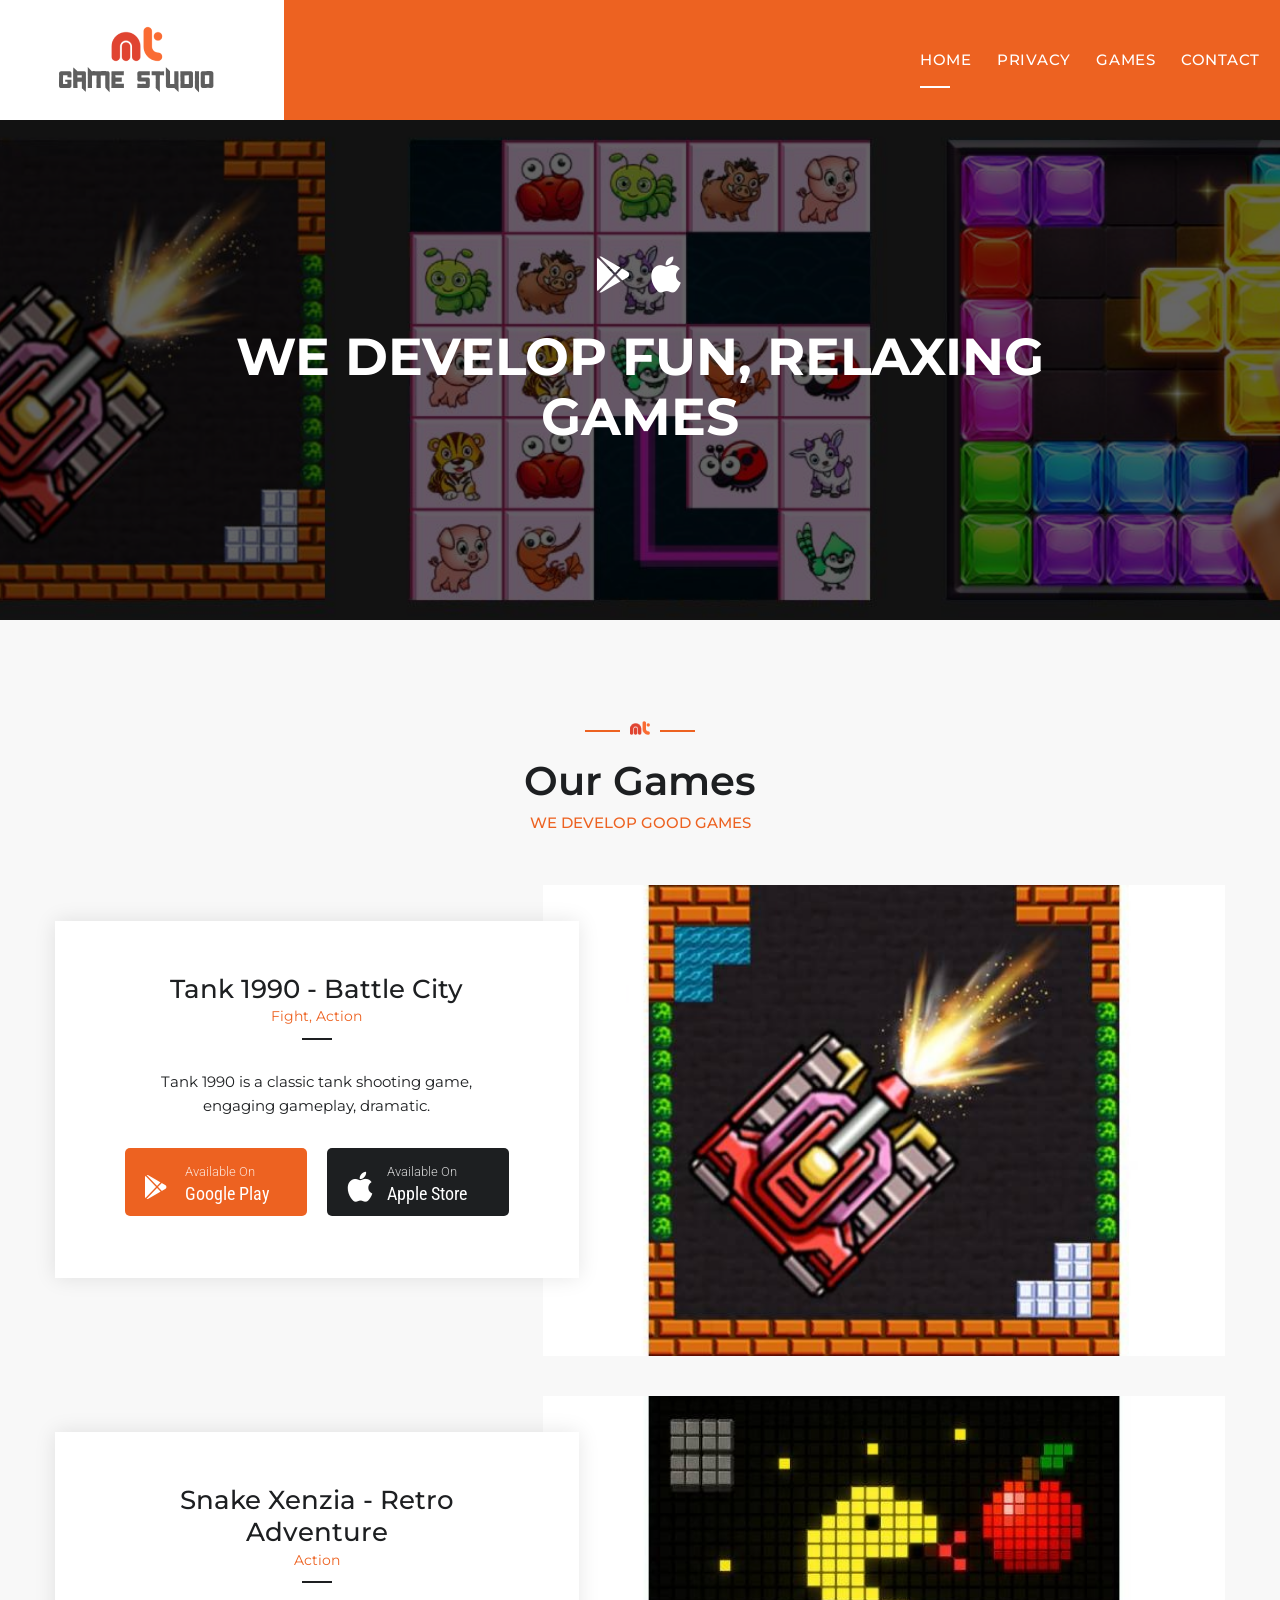
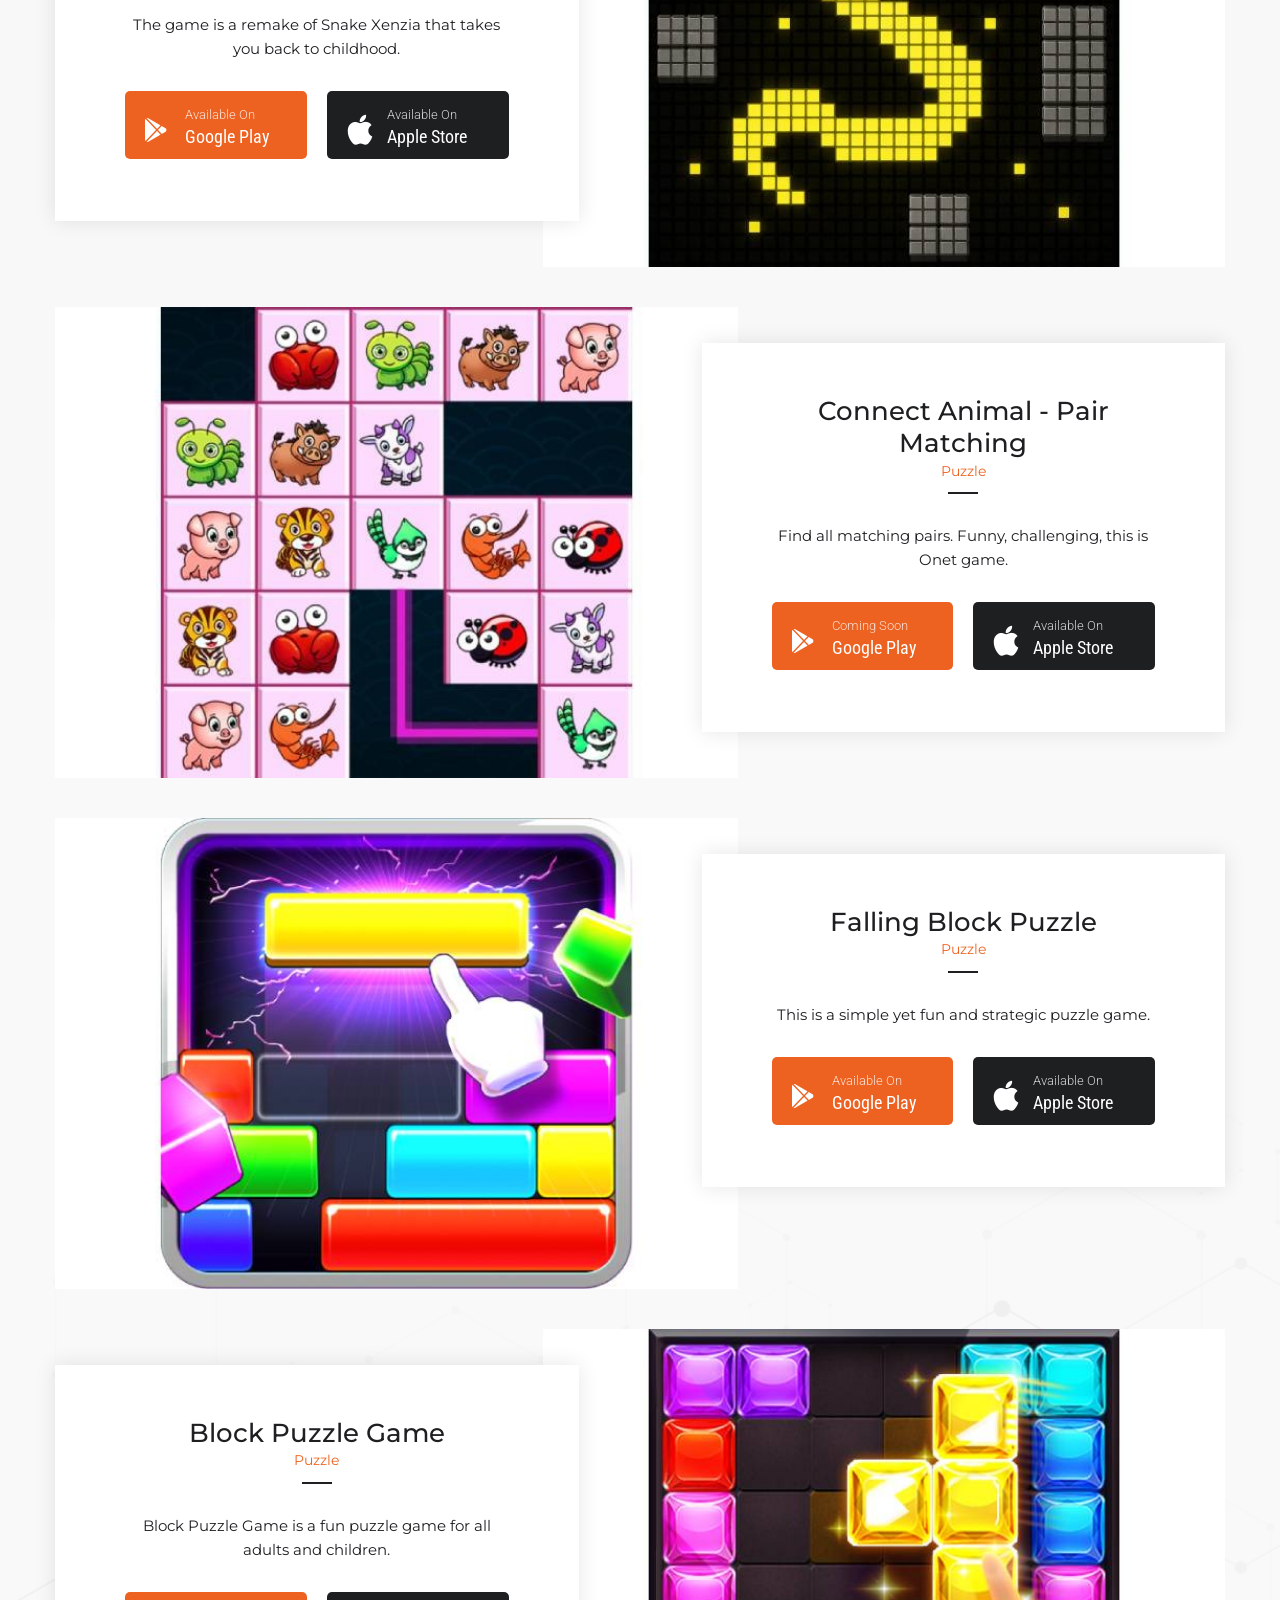
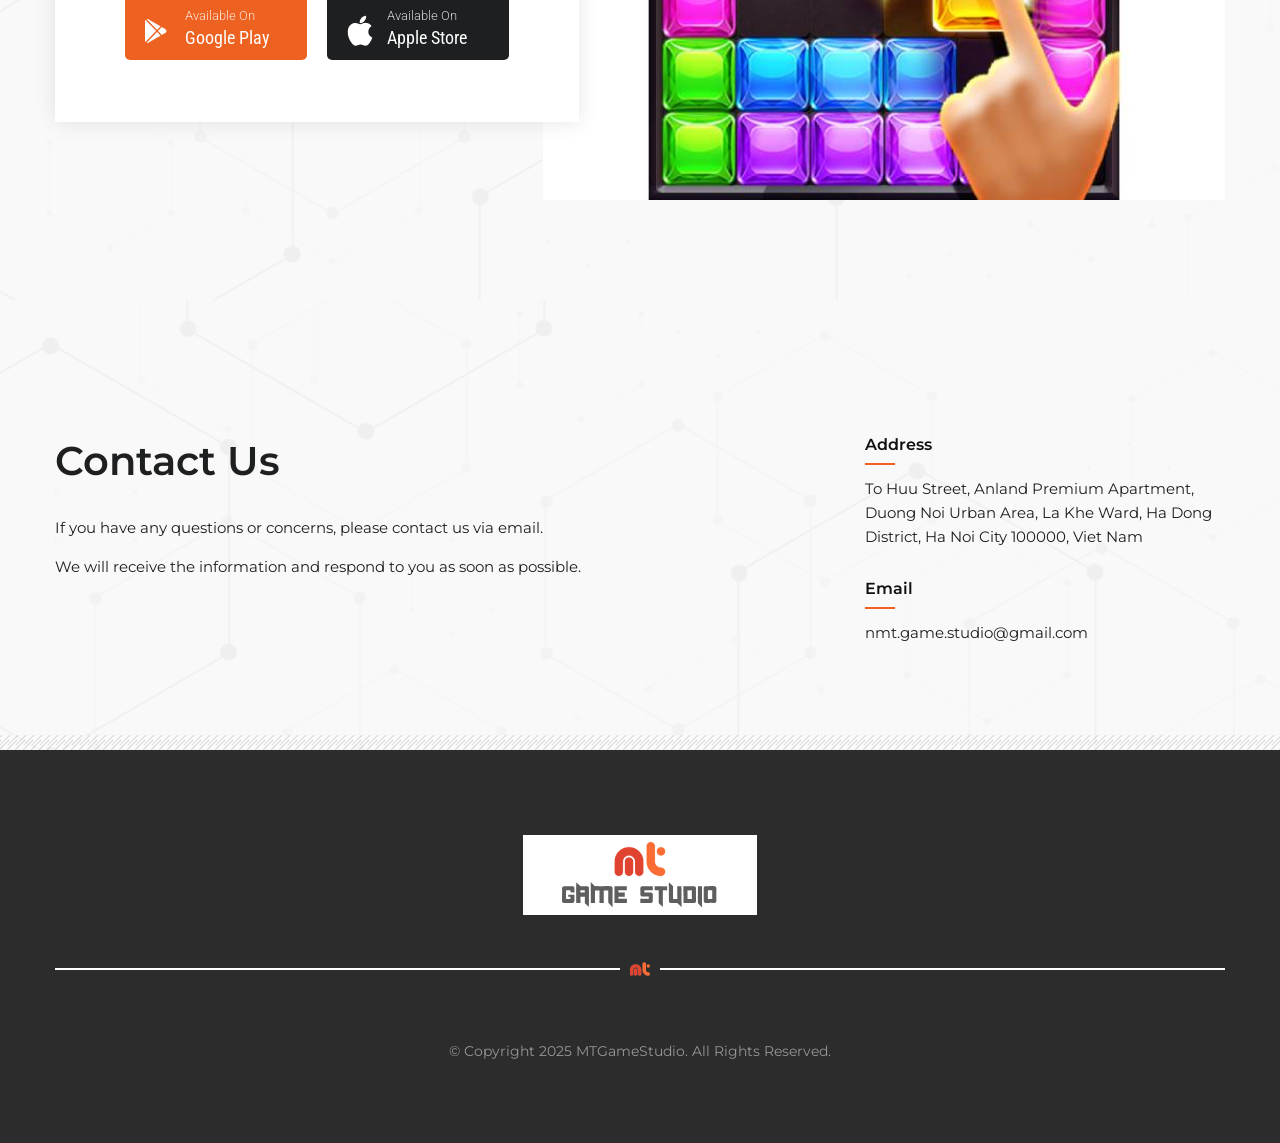
<file: index.html>
<!DOCTYPE html>
<html lang="en">
<head>
<meta charset="utf-8">
<title>MT Game Studio</title>
<!-- Stylesheets -->
<link href="css/bootstrap.css" rel="stylesheet">
<link href="css/style.css" rel="stylesheet">
<!-- Responsive File -->
<link href="css/responsive.css" rel="stylesheet">


<link rel="shortcut icon" href="images/favicon.png" type="image/x-icon">
<link rel="icon" href="images/favicon.png" type="image/x-icon">

<!-- Responsive -->
<meta http-equiv="X-UA-Compatible" content="IE=edge">
<meta name="viewport" content="width=device-width, initial-scale=1.0, maximum-scale=1.0, user-scalable=0">
<!--[if lt IE 9]><script src="https://cdnjs.cloudflare.com/ajax/libs/html5shiv/3.7.3/html5shiv.js"></script><![endif]-->
<!--[if lt IE 9]><script src="js/respond.js"></script><![endif]-->
</head>

<body>

<div class="page-wrapper">
    <!-- Preloader -->
    <div class="preloader"><div class="icon"></div></div>

    <!-- Main Header -->
    <header class="main-header header-style-one">
        <div class="header-container">

            <!-- Header Upper -->
            <div class="header-upper">
                <div class="inner-container clearfix">
                    <!--Logo-->
                    <div class="logo-box">
                        <div class="logo"><a href="index.html" title="MT Game Studio"><img src="images/logo.png" alt="MT Game Studio" title="MT Game Studio"></a></div>
                    </div>

                    <!--Nav Box-->
                    <div class="nav-outer clearfix">
                        <!--Mobile Navigation Toggler-->
                        <div class="mobile-nav-toggler"><span class="icon flaticon-menu-1"></span></div>

                        <!-- Main Menu -->
                        <nav class="main-menu navbar-expand-md navbar-light">
                            <div class="collapse navbar-collapse show clearfix" id="MT Game Studio">
                                <ul class="navigation clearfix">
                                    <li class="current"><a href="index.html">Home</a>
                                    </li>
									<li> <a href="privacy.html">Privacy</a>
                                    </li>
                                    <li class="dropdown"><a href="">Games</a>
                                        <ul>
                                            <li><a href="https://apps.apple.com/vn/app/tank-1990-battle-city/id1627156145" target="_blank">Tank 1990 - Battle City</a></li>
                                            <li><a href="https://apps.apple.com/vn/app/snake-xenzia-retro-adventure/id6768523512" target="_blank">Snake Xenzia - Retro Adventure</a></li>
                                            <li><a href="https://apps.apple.com/vn/app/connect-animal-pair-matching/id1566892092" target="_blank">Connect Animal - Pair Matching</a></li>
                                            <li><a href="https://apps.apple.com/vn/app/falling-block-puzzle/id1568628805" target="_blank">Falling Block Puzzle</a></li>
                                            <li><a href="https://apps.apple.com/vn/app/block-puzzle-fun-brain-game/id1569341254" target="_blank">Block Puzzle: Fun Brain Game</a></li>
                                           
                                        </ul>
                                    </li>
                                    <li><a href="contact.html">Contact</a></li>
                                </ul>
                            </div>
                        </nav>
                        <!-- Main Menu End-->
                    </div>
                </div>
            </div>
            <!--End Header Upper-->
        </div><!--End Header Container-->

        <!-- Sticky Header  -->
        <div class="sticky-header">
            <div class="auto-container clearfix">
                <!--Logo-->
                <div class="logo pull-left">
                    <a href="index.html" title=""><img src="images/sticky-logo.png" alt="" title=""></a>
                </div>
                <!--Right Col-->
                <div class="pull-right">
                    <!-- Main Menu -->
                    <nav class="main-menu clearfix">
                        <!--Keep This Empty / Menu will come through Javascript-->
                    </nav><!-- Main Menu End-->
                </div>
            </div>
        </div><!-- End Sticky Menu -->

        <!-- Mobile Menu  -->
        <div class="mobile-menu">
            <div class="menu-backdrop"></div>
            <div class="close-btn"><span class="icon flaticon-cancel"></span></div>
            
            <nav class="menu-box">
                <div class="nav-logo"><a href="index.html"><img src="images/nav-logo.png" alt="" title=""></a></div>
                <div class="menu-outer"><!--Here Menu Will Come Automatically Via Javascript / Same Menu as in Header--></div>
            </nav>
        </div><!-- End Mobile Menu -->
    </header>
    <!-- End Main Header -->

    <!--Search Popup-->
    <div id="search-popup" class="search-popup">
        <div class="close-search theme-btn"><span class="flaticon-cancel"></span></div>
        <div class="popup-inner">
            <div class="overlay-layer"></div>
            <div class="search-form">
                <form method="post" action="index.html">
                    <div class="form-group">
                        <fieldset>
                            <input type="search" class="form-control" name="search-input" value="" placeholder="Search Here" required >
                            <input type="submit" value="Search Now!" class="theme-btn">
                        </fieldset>
                    </div>
                </form>
                
                <br>
                <h3>Recent Search Keywords</h3>
                <ul class="recent-searches">
                    <li><a href="#">Finance</a></li>
                    <li><a href="#">Idea</a></li>
                    <li><a href="#">Service</a></li>
                    <li><a href="#">Growth</a></li>
                    <li><a href="#">Plan</a></li>
                </ul>
            
            </div>
            
        </div>
    </div>


    <!-- Banner Section -->
    <section class="banner-section">
        <div class="banner-carousel owl-theme owl-carousel">
            <!-- Slide Item -->
            <div class="slide-item">
            	<div class="image-layer" style="background-image:url(images/main-slider/1.jpg)"></div>

                <div class="auto-container">
                    <div class="content-box">
                        <div class="content">
                            <div class="inner">
                                <div class="icons-box"><span class="icon flaticon-playstore-1"></span> <span class="icon flaticon-apple-1"></span></div>
                                <h2>We develop fun, relaxing games</h2>
                            </div>
                        </div>
                    </div>  
                </div>
            </div>
        </div>
    </section>
    <!--End Banner Section -->

    <!--Games Section-->
    <section class="games-section">
        <div class="pattern-layer"></div>

        <div class="auto-container">
            <div class="sec-title centered">
                <div class="upper-line">
                    <span class="line"></span>
                    <span class="icon"></span>
                </div>
                <h2>Our Games</h2>
                <div class="lower-text">we develop good games</div>
            </div>

            <!--Game Block-->
            <div class="game-block image-right">
                <div class="inner-box clearfix">
                    <div class="row clearfix">
                        <!--Image Column-->
                        <div class="image-column col-lg-7 col-md-12 col-sm-12">
                            <div class="inner">
                                <div class="image"><a href="game-details.html"><img src="images/resource/game-image-1.jpg" alt=""></a></div>
                            </div>
                        </div>
                        <!--Text Column-->
                        <div class="text-column col-lg-5 col-md-12 col-sm-12">
                            <div class="inner">
                                <div class="title-box">
                                    <h3><a href="https://apps.apple.com/vn/app/tank-1990-battle-city/id1627156145" target="_blank">Tank 1990 - Battle City</a></h3>
                                    <div class="game-cat">Fight, Action</div>
                                </div>
                                <div class="text">Tank 1990 is a classic tank shooting game, engaging gameplay, dramatic.</div>
                               
                                <div class="download-links clearfix">
                                    <div class="link-btn">
                                        <a href="#" target="_blank" class="d-btn google-store">
                                            <span class="icon flaticon-playstore-1"></span>
                                            <span class="d-text">Available On</span>
                                            <span class="s-text">Google Play</span>
                                        </a>
                                    </div>
                                    <div class="link-btn">
                                        <a href="https://apps.apple.com/vn/app/tank-1990-battle-city/id1627156145" class="d-btn apple-store" target="_blank">
                                            <span class="icon flaticon-apple-1"></span>
                                            <span class="d-text">Available On</span>
                                            <span class="s-text">Apple Store</span>
                                        </a>
                                    </div>
                                </div>
                            </div>
                        </div>
                    </div>
                </div>
            </div>

            
            <!--Game Block-->
            <div class="game-block image-right">
                <div class="inner-box clearfix">
                    <div class="row clearfix">
                        <!--Image Column-->
                        <div class="image-column col-lg-7 col-md-12 col-sm-12">
                            <div class="inner">
                                <div class="image"><a href="game-details.html"><img src="images/resource/game-image-3.jpg" alt=""></a></div>
                            </div>
                        </div>
                        <!--Text Column-->
                        <div class="text-column col-lg-5 col-md-12 col-sm-12">
                            <div class="inner">
                                <div class="title-box">
                                    <h3><a href="https://apps.apple.com/vn/app/snake-xenzia-retro-adventure/id6768523512" target="_blank">Snake Xenzia - Retro Adventure</a></h3>
                                    <div class="game-cat">Action</div>
                                </div>
                                <div class="text">The game is a remake of Snake Xenzia that takes you back to childhood.</div>
                            
                                <div class="download-links clearfix">
                                    <div class="link-btn">
                                        <a href="#" target="_blank" class="d-btn google-store">
                                            <span class="icon flaticon-playstore-1"></span>
                                            <span class="d-text">Available On</span>
                                            <span class="s-text">Google Play</span>
                                        </a>
                                    </div>
                                    <div class="link-btn">
                                        <a href="https://apps.apple.com/vn/app/hungry-snake-apple-escape/id6768523512" class="d-btn apple-store">
                                            <span class="icon flaticon-apple-1"></span>
                                            <span class="d-text">Available On</span>
                                            <span class="s-text">Apple Store</span>
                                        </a>
                                    </div>
                                </div>
                            </div>
                        </div>
                    </div>
                </div>
            </div>

            

            <!--Game Block-->
            <div class="game-block image-left">
                <div class="inner-box clearfix">
                    <div class="row clearfix">
                        <!--Image Column-->
                        <div class="image-column col-lg-7 col-md-12 col-sm-12">
                            <div class="inner">
                                <div class="image"><a href="game-details.html"><img src="images/resource/game-image-5.jpg" alt=""></a></div>
                            </div>
                        </div>
                        <!--Text Column-->
                        <div class="text-column col-lg-5 col-md-12 col-sm-12">
                            <div class="inner">
                                <div class="title-box">
                                    <h3><a href="https://apps.apple.com/vn/app/connect-animal-pair-matching/id1566892092"" target="_blank">Connect Animal - Pair Matching</a></h3>
                                    <div class="game-cat">Puzzle</div>
                                </div>
                                <div class="text">Find all matching pairs. Funny, challenging, this is Onet game.</div>
                               
                                <div class="download-links clearfix">
                                    <div class="link-btn">
                                        <a href="#" target="_blank" class="d-btn google-store">
                                            <span class="icon flaticon-playstore-1"></span>
                                            <span class="d-text">Coming soon</span>
                                            <span class="s-text">Google Play</span>
                                        </a>
                                    </div>
                                    <div class="link-btn">
                                        <a href="https://apps.apple.com/vn/app/connect-animal-pair-matching/id1566892092"" class="d-btn apple-store">
                                            <span class="icon flaticon-apple-1"></span>
                                            <span class="d-text">Available On</span>
                                            <span class="s-text">Apple Store</span>
                                        </a>
                                    </div>
                                </div>
                            </div>
                        </div>
                    </div>
                </div>
            </div>

        
            <!--Game Block-->
            <div class="game-block image-left">
                <div class="inner-box clearfix">
                    <div class="row clearfix">
                        <!--Image Column-->
                        <div class="image-column col-lg-7 col-md-12 col-sm-12">
                            <div class="inner">
                                <div class="image"><a href="game-details.html"><img src="images/resource/game-image-9.jpg" alt=""></a></div>
                            </div>
                        </div>
                        <!--Text Column-->
                        <div class="text-column col-lg-5 col-md-12 col-sm-12">
                            <div class="inner">
                                <div class="title-box">
                                    <h3><a href="https://apps.apple.com/vn/app/falling-block-puzzle/id1568628805" target="_blank">Falling Block Puzzle</a></h3>
                                    <div class="game-cat">Puzzle</div>
                                </div>
                                <div class="text">This is a simple yet fun and strategic puzzle game.</div>
                               
                                <div class="download-links clearfix">
                                    <div class="link-btn">
                                        <a href="#" target="_blank" class="d-btn google-store">
                                            <span class="icon flaticon-playstore-1"></span>
                                            <span class="d-text">Available On</span>
                                            <span class="s-text">Google Play</span>
                                        </a>
                                    </div>
                                    <div class="link-btn">
                                        <a href="https://apps.apple.com/vn/app/falling-block-puzzle/id1568628805" class="d-btn apple-store">
                                            <span class="icon flaticon-apple-1"></span>
                                            <span class="d-text">Available On</span>
                                            <span class="s-text">Apple Store</span>
                                        </a>
                                    </div>
                                </div>
                            </div>
                        </div>
                    </div>
                </div>
            </div>
            <!--Game Block-->
            <div class="game-block image-right">
                <div class="inner-box clearfix">
                    <div class="row clearfix">
                        <!--Image Column-->
                        <div class="image-column col-lg-7 col-md-12 col-sm-12">
                            <div class="inner">
                                <div class="image"><a href="game-details.html"><img src="images/resource/game-image-10.jpg" alt=""></a></div>
                            </div>
                        </div>
                        <!--Text Column-->
                        <div class="text-column col-lg-5 col-md-12 col-sm-12">
                            <div class="inner">
                                <div class="title-box">
                                    <h3><a href="https://apps.apple.com/vn/app/block-puzzle-fun-brain-game/id1569341254" target="_blank">Block Puzzle Game</a></h3>
                                    <div class="game-cat">Puzzle</div>
                                </div>
                                <div class="text">Block Puzzle Game is a fun puzzle game for all adults and children.</div>
                               
                                <div class="download-links clearfix">
                                    <div class="link-btn">
                                        <a href="#" target="_blank" class="d-btn google-store">
                                            <span class="icon flaticon-playstore-1"></span>
                                            <span class="d-text">Available On</span>
                                            <span class="s-text">Google Play</span>
                                        </a>
                                    </div>
                                    <div class="link-btn">
                                        <a href="https://apps.apple.com/vn/app/block-puzzle-fun-brain-game/id1569341254" class="d-btn apple-store">
                                            <span class="icon flaticon-apple-1"></span>
                                            <span class="d-text">Available On</span>
                                            <span class="s-text">Apple Store</span>
                                        </a>
                                    </div>
                                </div>
                            </div>
                        </div>
                    </div>
                </div>
            </div>
            
        </div>
    </section>
    <!--Contact Section-->
    <section class="contact-section">
        <div class="pattern-layer"></div>
        <div class="auto-container">
            <div class="row clearfix">
                <div class="form-column col-xl-8 col-lg-12 col-md-12 col-sm-12">
                    <div class="inner">
                        <div class="sec-title">
                            <div class="upper-line">
                                <span class="line"></span>
                                <span class="icon"></span>
                            </div>
                            <h2>Contact Us</h2>
                        </div>
                        <div class="text">
                            <p>If you have any questions or concerns, please contact us via email.</p>
                            <p>We will receive the information and respond to you as soon as possible.</p>
                        </div>
                    </div>
                </div>
                <div class="info-column col-xl-4 col-lg-12 col-md-12 col-sm-12">
                    <div class="inner">
                        <div class="info-block">
                            <strong>Address</strong>
                            <div class="info">To Huu Street, Anland Premium Apartment, Duong Noi Urban Area, La Khe Ward, Ha Dong District, Ha Noi City 100000, Viet Nam</div>
                        </div>
                        <div class="info-block">
                            <strong>Email</strong>
                            <div class="info"><a href="mailto:games.development@domain.com">nmt.game.studio@gmail.com</a></div>
                        </div>
                    </div>
                </div>
            </div>

        </div>
    </section>

    <section class="main-footer">
        <div class="image-layer" style="background-image:url(images/background/footer-bg.jpg)"></div>
        <div class="widgets-section">
            <div class="auto-container">
                <div class="inner">
                    <!--Logo-->
                    <div class="footer-logo"><a href="index.html" title="MT Game Studio"><img src="images/footer-logo.png" alt="MT Game Studio" title="MT Game Studio"></a></div>

                    
                    <div class="footer-separator">
                        <div class="icon"></div>
                    </div>
                    <!--Copyright-->
                    <div class="copyright">&copy; Copyright 2025 MTGameStudio. All Rights Reserved.</div>

                </div>

            </div>
        </div>
    </section>
	
</div>
<!--End pagewrapper-->

<!--Scroll to top-->
<div class="scroll-to-top scroll-to-target" data-target="html"><span class="flaticon-up-arrow"></span></div>

<script src="js/jquery.js"></script>
<script src="js/popper.min.js"></script>
<script src="js/bootstrap.min.js"></script>
<script src="js/jquery-ui.js"></script>
<script src="js/jquery.fancybox.js"></script>
<script src="js/scrollbar.js"></script>
<script src="js/owl.js"></script>
<script src="js/isotope.js"></script>
<script src="js/validate.js"></script>
<script src="js/appear.js"></script>
<script src="js/wow.js"></script><script src="js/element-in-view.js"></script>
<script src="js/script.js"></script>

</body>
</html>
</file>
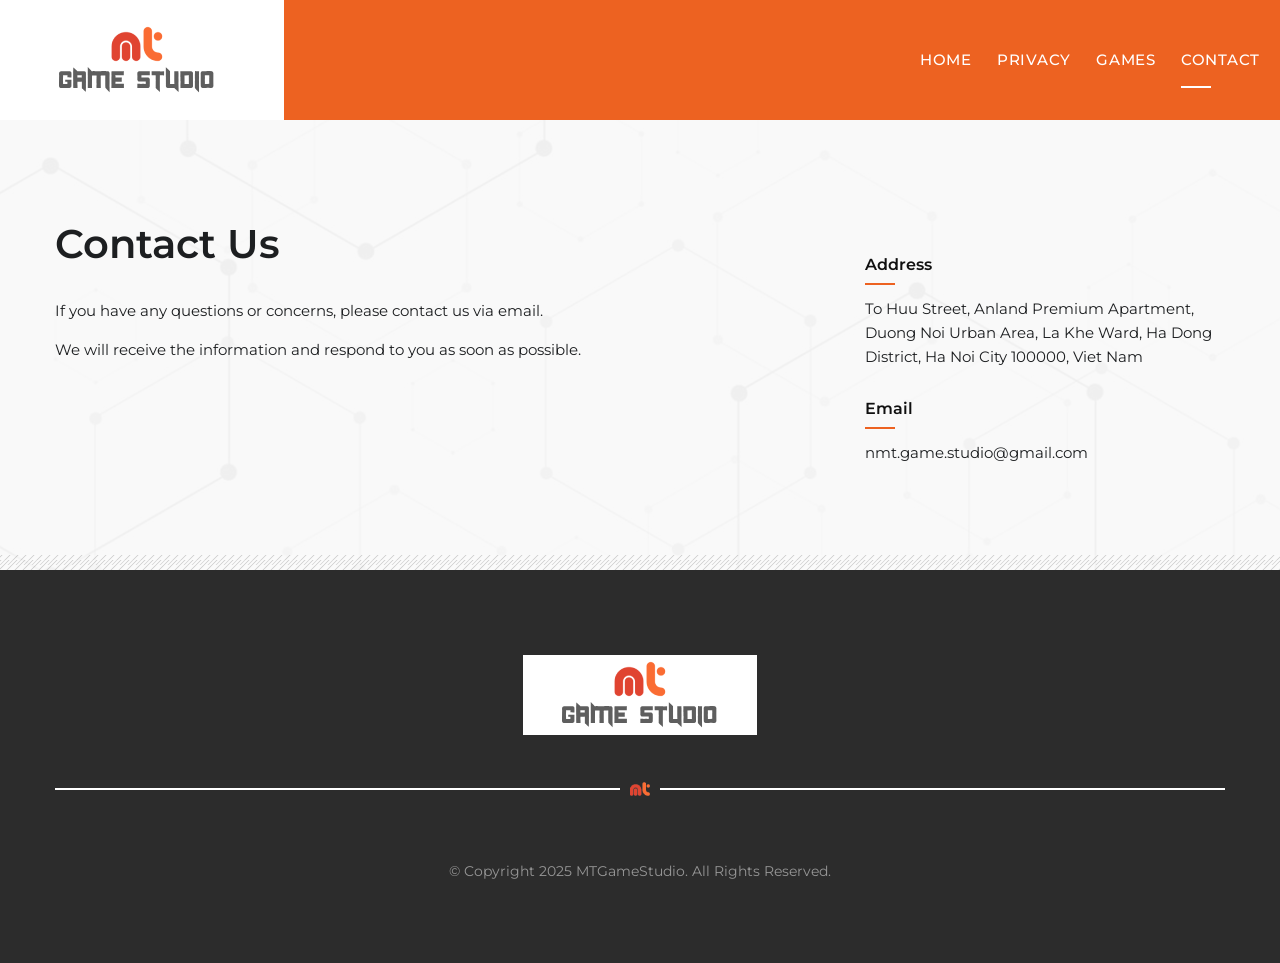
<file: contact.html>
<!DOCTYPE html>
<html lang="en">
<head>
<meta charset="utf-8">
<title>MT Game Studio | Contact Us</title>
<!-- Stylesheets -->
<link href="css/bootstrap.css" rel="stylesheet">
<link href="css/style.css" rel="stylesheet">
<!-- Responsive File -->
<link href="css/responsive.css" rel="stylesheet">

<link rel="shortcut icon" href="images/favicon.png" type="image/x-icon">
<link rel="icon" href="images/favicon.png" type="image/x-icon">

<!-- Responsive -->
<meta http-equiv="X-UA-Compatible" content="IE=edge">
<meta name="viewport" content="width=device-width, initial-scale=1.0, maximum-scale=1.0, user-scalable=0">
<!--[if lt IE 9]><script src="https://cdnjs.cloudflare.com/ajax/libs/html5shiv/3.7.3/html5shiv.js"></script><![endif]-->
<!--[if lt IE 9]><script src="js/respond.js"></script><![endif]-->
</head>

<body>

<div class="page-wrapper">
    <!-- Preloader -->
    <div class="preloader"><div class="icon"></div></div>

    <!-- Main Header -->
    <header class="main-header header-style-one">
        <div class="header-container">

            <!-- Header Upper -->
            <div class="header-upper">
                <div class="inner-container clearfix">
                    <!--Logo-->
                    <div class="logo-box">
                        <div class="logo"><a href="index.html" title="MT Game Studio"><img src="images/logo.png" alt="MT Game Studio" title="MT Game Studio"></a></div>
                    </div>

                    <!--Nav Box-->
                    <div class="nav-outer clearfix">
                        <!--Mobile Navigation Toggler-->
                        <div class="mobile-nav-toggler"><span class="icon flaticon-menu-1"></span></div>

                        <!-- Main Menu -->
                        <nav class="main-menu navbar-expand-md navbar-light">
                            <div class="collapse navbar-collapse show clearfix" id="navbarSupportedContent">
                                <ul class="navigation clearfix">
                                    <li><a href="index.html">Home</a>
                                    </li>
									<li> <a href="privacy.html">Privacy</a>
                                    </li>
                                    <li class="dropdown"><a href="">Games</a>
                                        <ul>
                                           <li><a href="https://apps.apple.com/vn/app/tank-1990-battle-city/id1627156145" target="_blank">Tank 1990 - Battle City</a></li>
                                            <li><a href="https://apps.apple.com/vn/app/snake-xenzia-retro-adventure/id6768523512" target="_blank">Snake Xenzia - Retro Adventure</a></li>
                                            <li><a href="https://apps.apple.com/vn/app/connect-animal-pair-matching/id1566892092" target="_blank">Connect Animal - Pair Matching</a></li>
                                            <li><a href="https://apps.apple.com/vn/app/falling-block-puzzle/id1568628805" target="_blank">Falling Block Puzzle</a></li>
                                            <li><a href="https://apps.apple.com/vn/app/block-puzzle-fun-brain-game/id1569341254" target="_blank">Block Puzzle: Fun Brain Game</a></li>
                                        </ul>
                                    </li>
                                    <li class="current"><a href="contact.html">Contact</a></li>
                                </ul>
                            </div>
                        </nav>
                        <!-- Main Menu End-->
                    </div>
                </div>
            </div>
            <!--End Header Upper-->
        </div><!--End Header Container-->

        <!-- Sticky Header  -->
        <div class="sticky-header">
            <div class="auto-container clearfix">
                <!--Logo-->
                <div class="logo pull-left">
                    <a href="index.html" title=""><img src="images/sticky-logo.png" alt="" title=""></a>
                </div>
                <!--Right Col-->
                <div class="pull-right">
                    <!-- Main Menu -->
                    <nav class="main-menu clearfix">
                        <!--Keep This Empty / Menu will come through Javascript-->
                    </nav><!-- Main Menu End-->
                </div>
            </div>
        </div><!-- End Sticky Menu -->

        <!-- Mobile Menu  -->
        <div class="mobile-menu">
            <div class="menu-backdrop"></div>
            <div class="close-btn"><span class="icon flaticon-cancel"></span></div>
            
            <nav class="menu-box">
                <div class="nav-logo"><a href="index.html"><img src="images/nav-logo.png" alt="" title=""></a></div>
                <div class="menu-outer"><!--Here Menu Will Come Automatically Via Javascript / Same Menu as in Header--></div>
                <!--Social Links-->
            </nav>
        </div><!-- End Mobile Menu -->
    </header>
    <!-- End Main Header -->

    <!--Search Popup-->
    <div id="search-popup" class="search-popup">
        <div class="close-search theme-btn"><span class="flaticon-cancel"></span></div>
        <div class="popup-inner">
            <div class="overlay-layer"></div>
            <div class="search-form">
                <form method="post" action="index.html">
                    <div class="form-group">
                        <fieldset>
                            <input type="search" class="form-control" name="search-input" value="" placeholder="Search Here" required >
                            <input type="submit" value="Search Now!" class="theme-btn">
                        </fieldset>
                    </div>
                </form>
                
                <br>
                <h3>Recent Search Keywords</h3>
                <ul class="recent-searches">
                    <li><a href="#">Finance</a></li>
                    <li><a href="#">Idea</a></li>
                    <li><a href="#">Service</a></li>
                    <li><a href="#">Growth</a></li>
                    <li><a href="#">Plan</a></li>
                </ul>
            
            </div>
            
        </div>
    </div>
    
      <!--Contact Section-->
    <section class="contact-section">
        <div class="pattern-layer"></div>
        <div class="auto-container">
            <div class="row clearfix">
                <div class="form-column col-xl-8 col-lg-12 col-md-12 col-sm-12">
                    <div class="inner">
                        <div class="sec-title">
                            <h2>Contact Us</h2>
                        </div>
                        <div class="text">
                            <p>If you have any questions or concerns, please contact us via email.</p>
                            <p>We will receive the information and respond to you as soon as possible.</p>
                        </div>
                    </div>
                </div>
                <div class="info-column col-xl-4 col-lg-12 col-md-12 col-sm-12">
                    <div class="inner">
                        <div class="info-block">
                            <strong>Address</strong>
                            <div class="info">To Huu Street, Anland Premium Apartment, Duong Noi Urban Area, La Khe Ward, Ha Dong District, Ha Noi City 100000, Viet Nam</div>
                        </div>
                        <div class="info-block">
                            <strong>Email</strong>
                            <div class="info"><a href="mailto:games.development@domain.com">nmt.game.studio@gmail.com</a></div>
                        </div>
                    </div>
                </div>
            </div>

        </div>
    </section>


    <!--Main Footer-->
     <!--Main Footer-->
<section class="main-footer">
        <div class="image-layer" style="background-image:url(images/background/footer-bg.jpg)"></div>
        <div class="widgets-section">
            <div class="auto-container">
                <div class="inner">
                    <!--Logo-->
                    <div class="footer-logo"><a href="index.html" title="MT Game Studio"><img src="images/footer-logo.png" alt="MT Game Studio" title="MT Game Studio"></a></div>

                    
                    <div class="footer-separator">
                        <div class="icon"></div>
                    </div>
                    <!--Copyright-->
                    <div class="copyright">&copy; Copyright 2025 MTGameStudio. All Rights Reserved.</div>

                </div>

            </div>
        </div>
    </section>
	
</div>
<!--End pagewrapper-->

<script src="js/jquery.js"></script>
<script src="js/popper.min.js"></script>
<script src="js/bootstrap.min.js"></script>
<script src="js/jquery-ui.js"></script>
<script src="js/jquery.fancybox.js"></script>
<script src="js/scrollbar.js"></script>
<script src="js/owl.js"></script>
<script src="js/isotope.js"></script>
<script src="js/validate.js"></script>
<script src="js/appear.js"></script>
<script src="js/wow.js"></script><script src="js/element-in-view.js"></script>
<script src="js/script.js"></script>


</body>
</html>
</file>
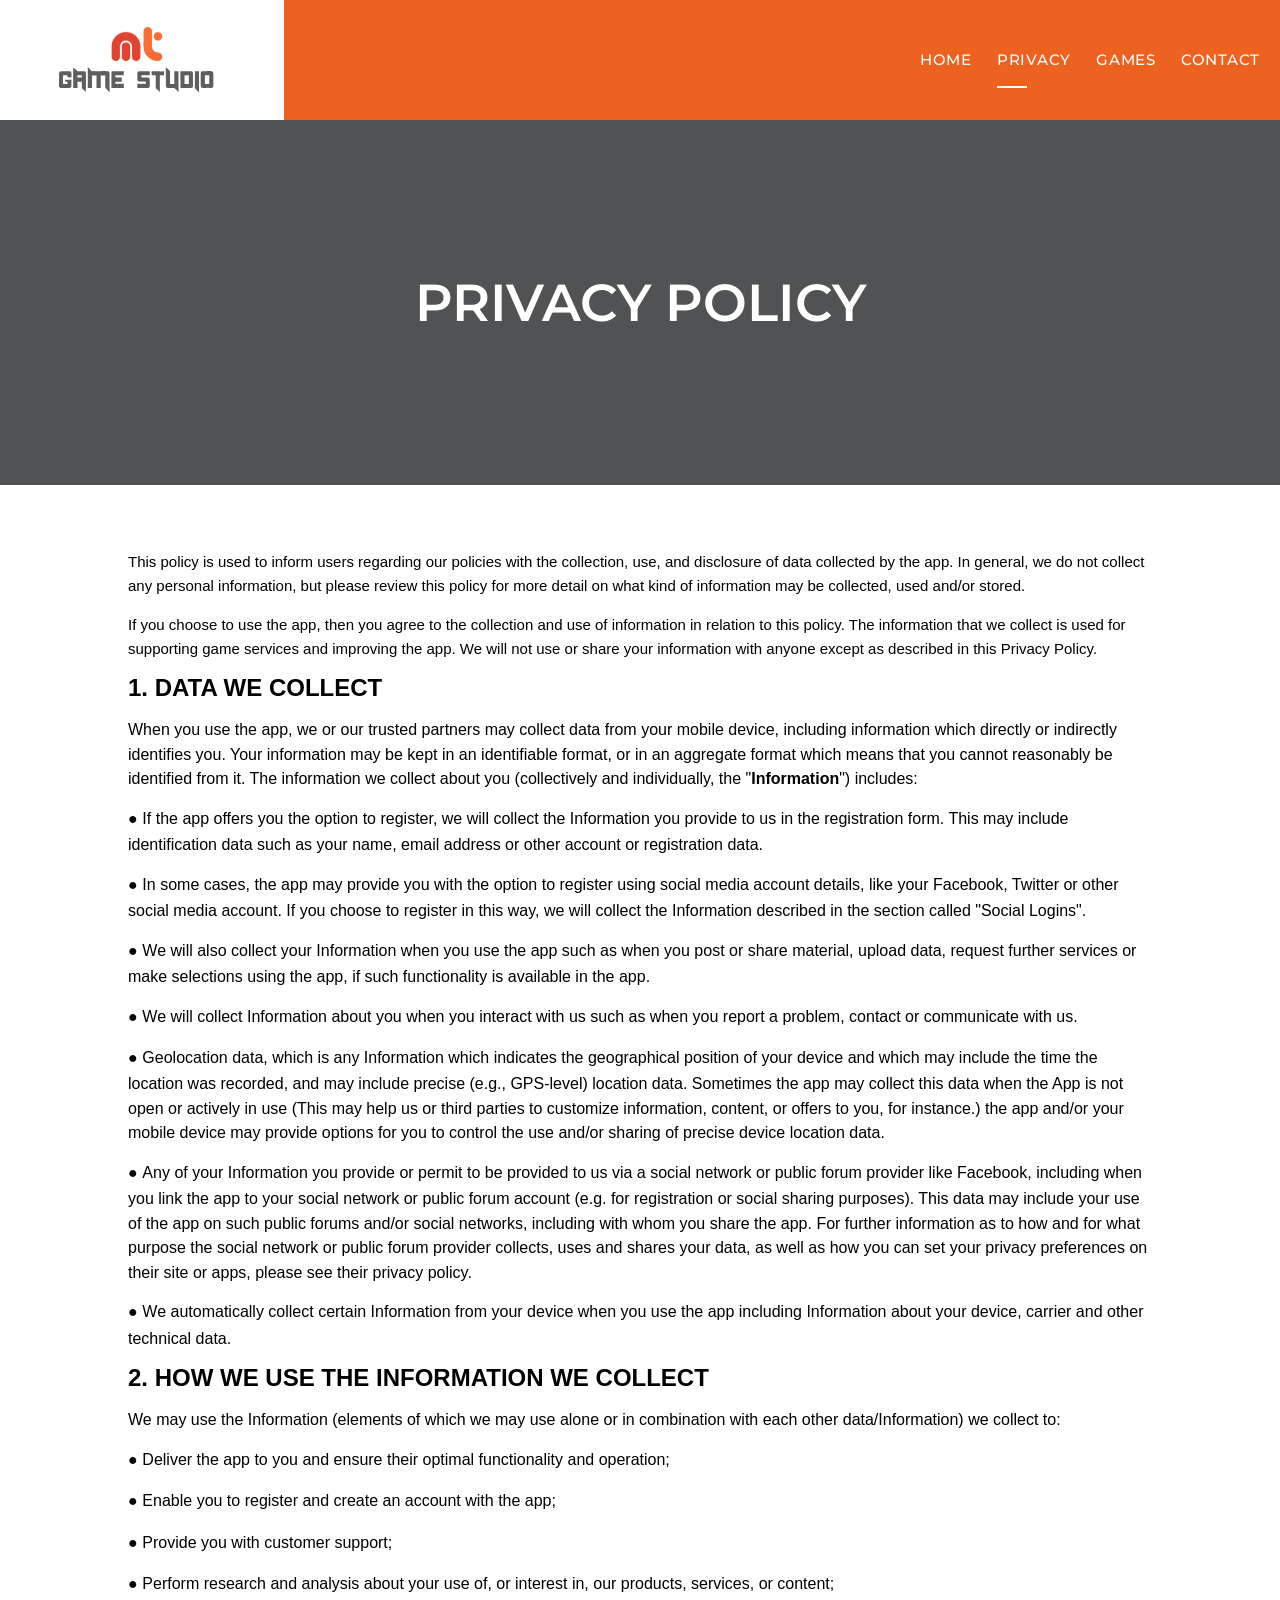
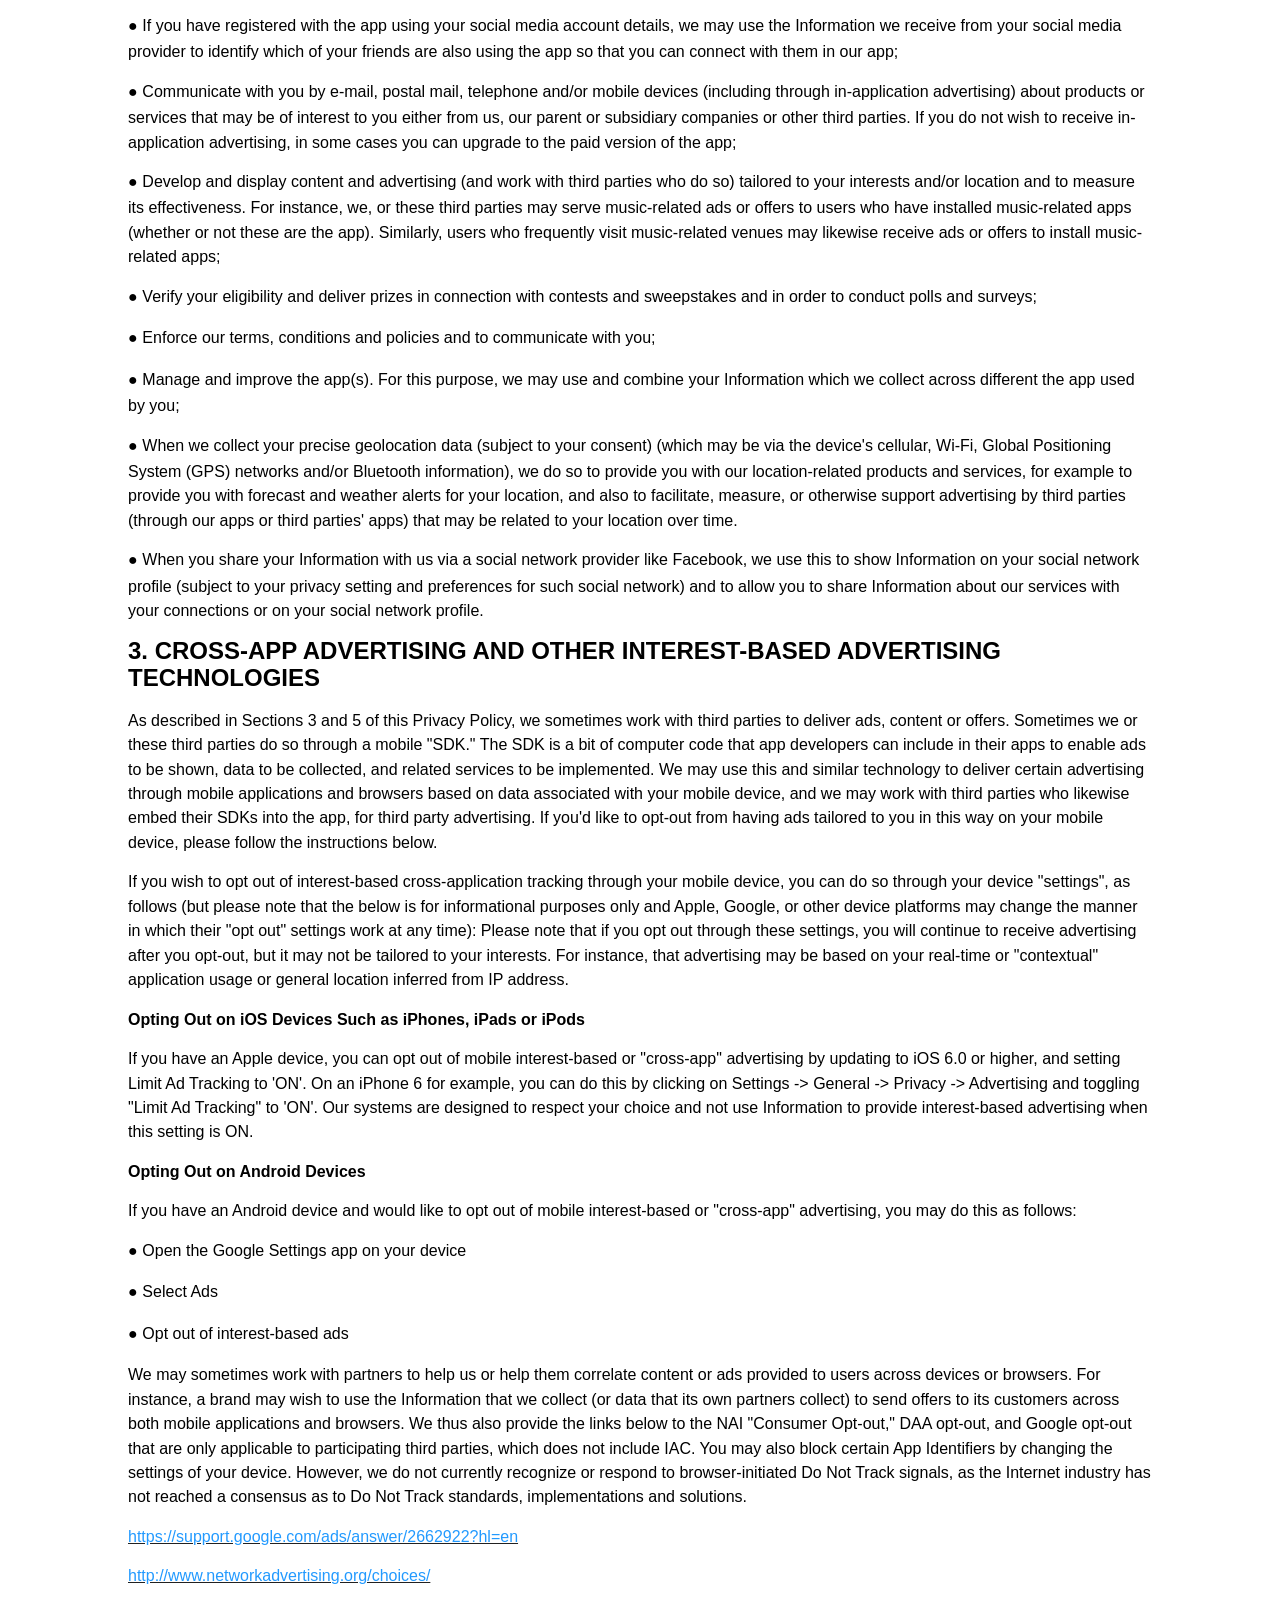
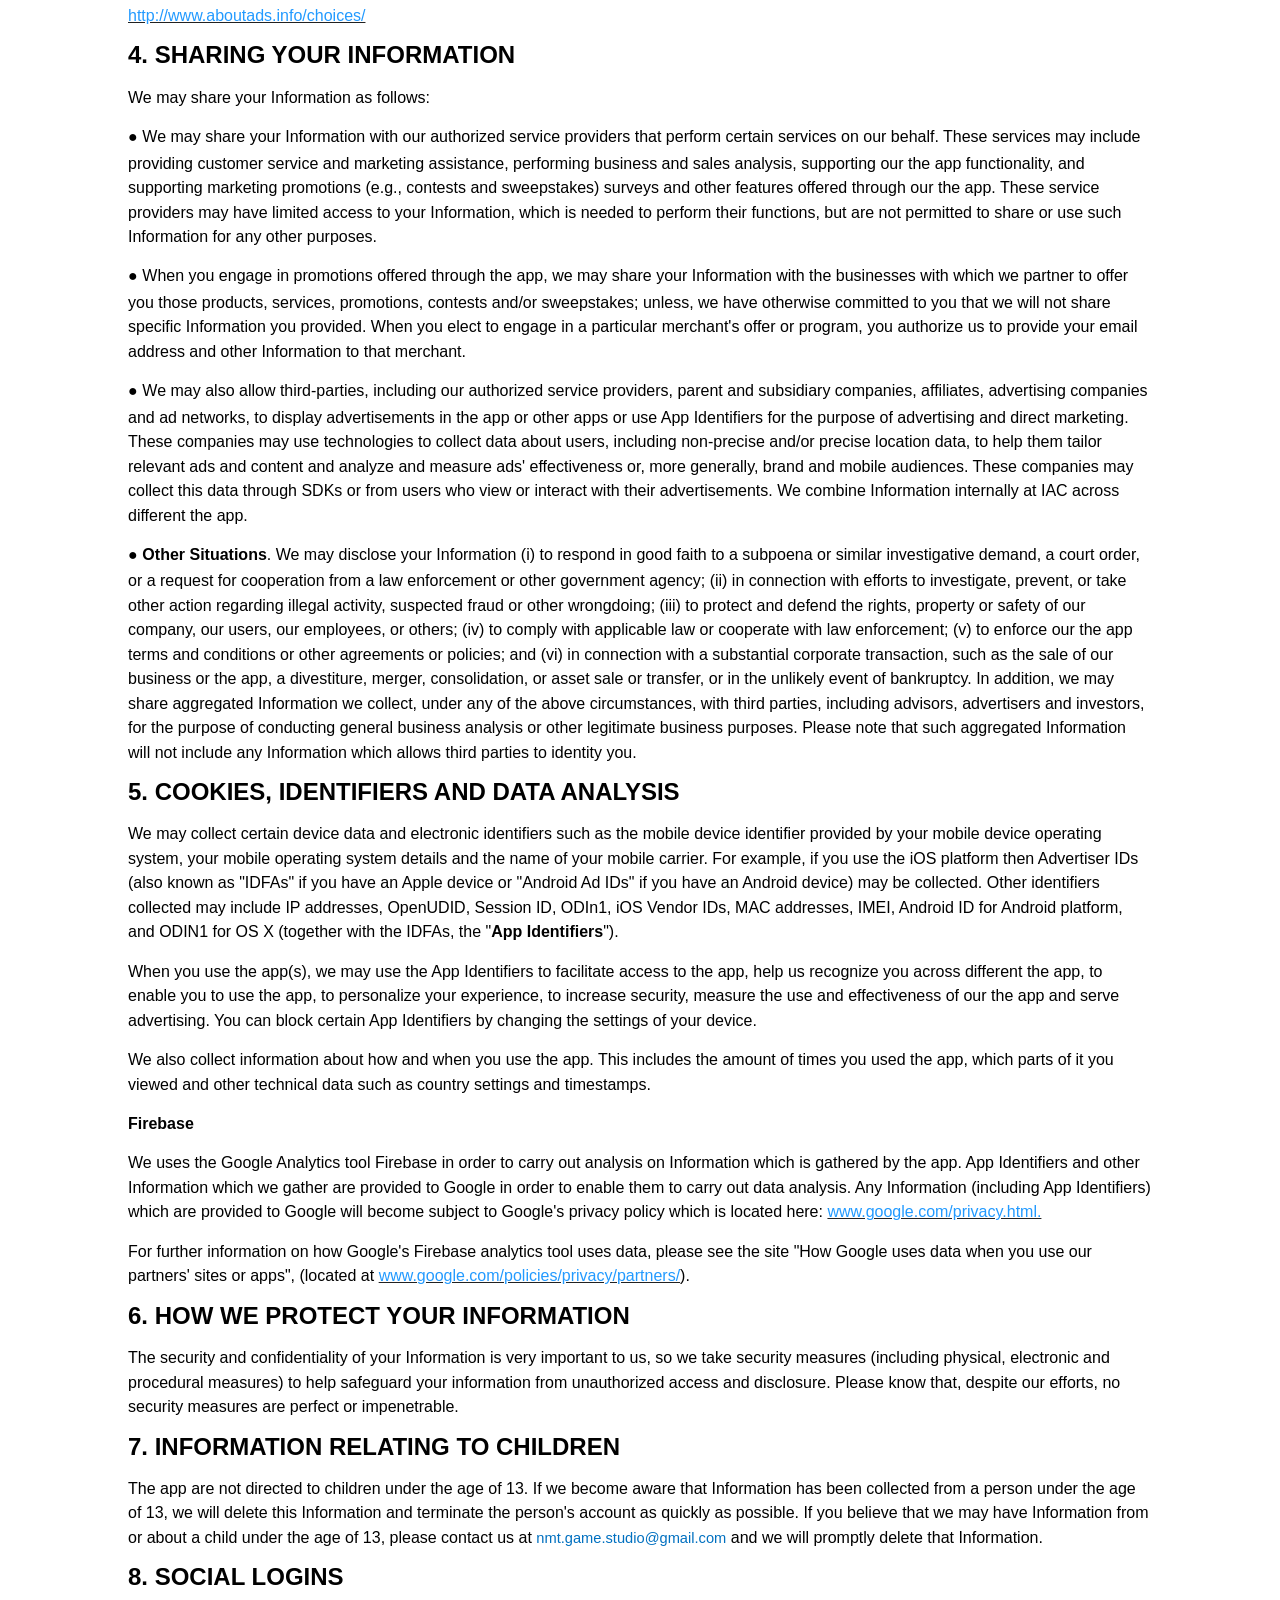
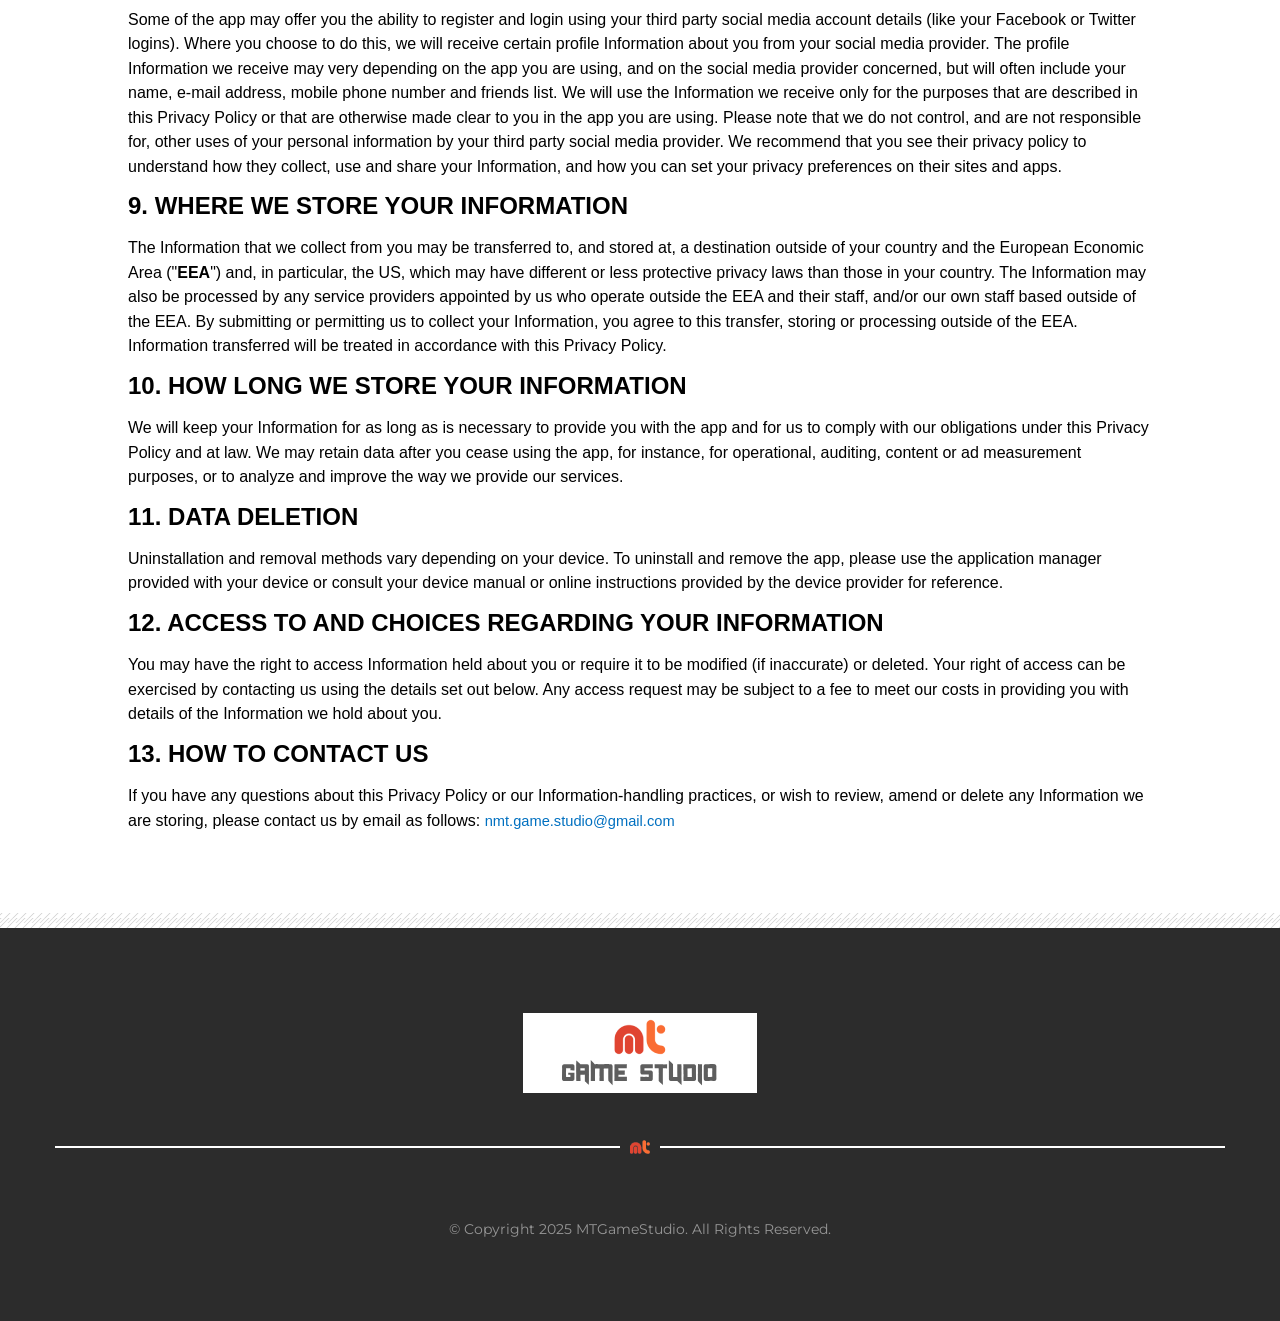
<file: privacy.html>
<!DOCTYPE html>
<html lang="en">
<head>
<meta charset="utf-8">
<title>MT Game Studio | Privacy Policy</title>
<!-- Stylesheets -->
<link href="css/bootstrap.css" rel="stylesheet">
<link href="css/style.css" rel="stylesheet">
<!-- Responsive File -->
<link href="css/responsive.css" rel="stylesheet">

<link rel="shortcut icon" href="images/favicon.png" type="image/x-icon">
<link rel="icon" href="images/favicon.png" type="image/x-icon">

<!-- Responsive -->
<meta http-equiv="X-UA-Compatible" content="IE=edge">
<meta name="viewport" content="width=device-width, initial-scale=1.0, maximum-scale=1.0, user-scalable=0">
<!--[if lt IE 9]><script src="https://cdnjs.cloudflare.com/ajax/libs/html5shiv/3.7.3/html5shiv.js"></script><![endif]-->
<!--[if lt IE 9]><script src="js/respond.js"></script><![endif]-->
</head>

<body>

<div class="page-wrapper">
    <!-- Preloader -->
    <div class="preloader"><div class="icon"></div></div>

    <!-- Main Header -->
    <header class="main-header header-style-one">
        <div class="header-container">

            <!-- Header Upper -->
            <div class="header-upper">
                <div class="inner-container clearfix">
                    <!--Logo-->
                    <div class="logo-box">
                        <div class="logo"><a href="index.html" title="MT Game Studio"><img src="images/logo.png" alt="MT Game Studio" title="MT Game Studio"></a></div>
                    </div>

                    <!--Nav Box-->
                    <div class="nav-outer clearfix">
                        <!--Mobile Navigation Toggler-->
                        <div class="mobile-nav-toggler"><span class="icon flaticon-menu-1"></span></div>

                        <!-- Main Menu -->
                        <nav class="main-menu navbar-expand-md navbar-light">
                            <div class="collapse navbar-collapse show clearfix" id="navbarSupportedContent">
                                <ul class="navigation clearfix">
                                    <li><a href="index.html">Home</a>
                                    </li>
									<li  class="current"> <a href="privacy.html">Privacy</a>
                                    </li>
                                    <li class="dropdown"><a href="">Games</a>
                                        <ul>
                                            <li><a href="https://apps.apple.com/vn/app/tank-1990-battle-city/id1627156145" target="_blank">Tank 1990 - Battle City</a></li>
                                            <li><a href="https://apps.apple.com/vn/app/snake-xenzia-retro-adventure/id6768523512" target="_blank">Snake Xenzia - Retro Adventure</a></li>
                                            <li><a href="https://apps.apple.com/vn/app/connect-animal-pair-matching/id1566892092" target="_blank">Connect Animal - Pair Matching</a></li>
                                            <li><a href="https://apps.apple.com/vn/app/falling-block-puzzle/id1568628805" target="_blank">Falling Block Puzzle</a></li>
                                            <li><a href="https://apps.apple.com/vn/app/block-puzzle-fun-brain-game/id1569341254" target="_blank">Block Puzzle: Fun Brain Game</a></li>
                                        </ul>
                                    </li>
                                    <li><a href="contact.html">Contact</a></li>
                                </ul>
                            </div>
                        </nav>
                        <!-- Main Menu End-->
                    
                    </div>
                </div>
            </div>
            <!--End Header Upper-->
        </div><!--End Header Container-->

        <!-- Sticky Header  -->
        <div class="sticky-header">
            <div class="auto-container clearfix">
                <!--Logo-->
                <div class="logo pull-left">
                    <a href="index.html" title=""><img src="images/sticky-logo.png" alt="" title=""></a>
                </div>
                <!--Right Col-->
                <div class="pull-right">
                    <!-- Main Menu -->
                    <nav class="main-menu clearfix">
                        <!--Keep This Empty / Menu will come through Javascript-->
                    </nav><!-- Main Menu End-->
                </div>
            </div>
        </div><!-- End Sticky Menu -->

        <!-- Mobile Menu  -->
        <div class="mobile-menu">
            <div class="menu-backdrop"></div>
            <div class="close-btn"><span class="icon flaticon-cancel"></span></div>
            
            <nav class="menu-box">
                <div class="nav-logo"><a href="index.html"><img src="images/nav-logo.png" alt="" title=""></a></div>
                <div class="menu-outer"><!--Here Menu Will Come Automatically Via Javascript / Same Menu as in Header--></div>
                <!--Social Links-->
            </nav>
        </div><!-- End Mobile Menu -->
    </header>
    <!-- End Main Header -->

    <!-- Page Banner Section -->
    <section class="page-banner">
        <div class="banner-inner">
            <div class="image-layer" style="background-image:url(images/background/bg-4.jpg)"></div>
            <div class="auto-container">
                <h1>Privacy Policy</h1>
            </div>
        </div>
    </section>
    <!--End Banner Section -->


    <section class="privacy-content" style="text-align: start;color: rgb(0, 0, 0);font-size: 16px;font-family: sans-serif;">
        <p>This policy is used to inform users regarding our policies with the collection, use, and disclosure of data collected by the app. In general, we do not collect any personal information, but please review this policy for more detail on what kind of information may be collected, used and/or stored.</p>
        <p>If you choose to use the app, then you agree to the collection and use of information in relation to this policy. The information that we collect is used for supporting game services and improving the app. We will not use or share your information with anyone except as described in this Privacy Policy.</p>
        <div>
            <div tabindex="-1">
                <div>
                    <div>
                        <div>
                            <div>
                                <div>
                                    <div>
                                        <div>
                                            <p style="color: rgb(33, 33, 33);font-size: 11pt;font-family: Merriweather, serif;"><strong><span style="color: rgb(0, 0, 0);font-size: 18pt;font-family: Arial;">1. DATA WE COLLECT</span></strong></p>
                                            <p style="color: rgb(33, 33, 33);font-size: 11pt;font-family: Merriweather, serif;"><span style="color: rgb(0, 0, 0);font-size: 12pt;font-family: Arial;">When you use the app, we or our trusted partners may collect data from your mobile device, including information which directly or indirectly identifies you. Your information may be kept in an identifiable format, or in an aggregate format which means that you cannot reasonably be identified from it. The information we collect about you (collectively and individually, the &quot;</span><strong><span style="color: rgb(0, 0, 0);font-size: 12pt;font-family: Arial;">Information</span></strong><span style="color: rgb(0, 0, 0);font-size: 12pt;font-family: Arial;">&quot;) includes:</span></p>
                                            <p style="color: rgb(33, 33, 33);font-size: 11pt;font-family: Merriweather, serif;"><span style="color: rgb(0, 0, 0);font-size: 12pt;font-family: Arial;">●</span><span style='color: rgb(0, 0, 0);font-size: 7pt;font-family: "'>&nbsp;</span><span style='color: rgb(0, 0, 0);font-size: 7pt;font-family: "'>&nbsp;</span><span style="color: rgb(0, 0, 0);font-size: 12pt;font-family: Arial;">If the app offers you the option to register, we will collect the Information you provide to us in the registration form. This may include identification data such as your name, email address or other account or registration data.</span></p>
                                            <p style="color: rgb(33, 33, 33);font-size: 11pt;font-family: Merriweather, serif;"><span style="color: rgb(0, 0, 0);font-size: 12pt;font-family: Arial;">●</span><span style='color: rgb(0, 0, 0);font-size: 7pt;font-family: "'>&nbsp;</span><span style='color: rgb(0, 0, 0);font-size: 7pt;font-family: "'>&nbsp;</span><span style="color: rgb(0, 0, 0);font-size: 12pt;font-family: Arial;">In some cases, the app may provide you with the option to register using social media account details, like your Facebook, Twitter or other social media account. If you choose to register in this way, we will collect the Information described in the section called &quot;Social Logins&quot;.</span></p>
                                            <p style="color: rgb(33, 33, 33);font-size: 11pt;font-family: Merriweather, serif;"><span style="color: rgb(0, 0, 0);font-size: 12pt;font-family: Arial;">●</span><span style='color: rgb(0, 0, 0);font-size: 7pt;font-family: "'>&nbsp;</span><span style='color: rgb(0, 0, 0);font-size: 7pt;font-family: "'>&nbsp;</span><span style="color: rgb(0, 0, 0);font-size: 12pt;font-family: Arial;">We will also collect your Information when you use the app such as when you post or share material, upload data, request further services or make selections using the app, if such functionality is available in the app.</span></p>
                                            <p style="color: rgb(33, 33, 33);font-size: 11pt;font-family: Merriweather, serif;"><span style="color: rgb(0, 0, 0);font-size: 12pt;font-family: Arial;">●</span><span style='color: rgb(0, 0, 0);font-size: 7pt;font-family: "'>&nbsp;</span><span style='color: rgb(0, 0, 0);font-size: 7pt;font-family: "'>&nbsp;</span><span style="color: rgb(0, 0, 0);font-size: 12pt;font-family: Arial;">We will collect Information about you when you interact with us such as when you report a problem, contact or communicate with us.</span></p>
                                            <p style="color: rgb(33, 33, 33);font-size: 11pt;font-family: Merriweather, serif;"><span style="color: rgb(0, 0, 0);font-size: 12pt;font-family: Arial;">●</span><span style='color: rgb(0, 0, 0);font-size: 7pt;font-family: "'>&nbsp;</span><span style='color: rgb(0, 0, 0);font-size: 7pt;font-family: "'>&nbsp;</span><span style="color: rgb(0, 0, 0);font-size: 12pt;font-family: Arial;">Geolocation data, which is any Information which indicates the geographical position of your device and which may include the time the location was recorded, and may include precise (e.g., GPS-level) location data. Sometimes the app may collect this data when the App is not open or actively in use (This may help us or third parties to customize information, content, or offers to you, for instance.) the app and/or your mobile device may provide options for you to control the use and/or sharing of precise device location data.</span></p>
                                            <p style="color: rgb(33, 33, 33);font-size: 11pt;font-family: Merriweather, serif;"><span style="color: rgb(0, 0, 0);font-size: 12pt;font-family: Arial;">●</span><span style='color: rgb(0, 0, 0);font-size: 7pt;font-family: "'>&nbsp;</span><span style='color: rgb(0, 0, 0);font-size: 7pt;font-family: "'>&nbsp;</span><span style="color: rgb(0, 0, 0);font-size: 12pt;font-family: Arial;">Any of your Information you provide or permit to be provided to us via a social network or public forum provider like Facebook, including when you link the app to your social network or public forum account (e.g. for registration or social sharing purposes). This data may include your use of the app on such public forums and/or social networks, including with whom you share the app. For further information as to how and for what purpose the social network or public forum provider collects, uses and shares your data, as well as how you can set your privacy preferences on their site or apps, please see their privacy policy.</span></p>
                                            <p style="color: rgb(33, 33, 33);font-size: 11pt;font-family: Merriweather, serif;"><span style="color: rgb(0, 0, 0);font-size: 12pt;font-family: Arial;">●</span><span style='color: rgb(0, 0, 0);font-size: 7pt;font-family: "'>&nbsp;</span><span style='color: rgb(0, 0, 0);font-size: 7pt;font-family: "'>&nbsp;</span><span style="color: rgb(0, 0, 0);font-size: 12pt;font-family: Arial;">We automatically collect certain Information from your device when you use the app including Information about your device, carrier and other technical data.</span></p>
                                            <p style="color: rgb(33, 33, 33);font-size: 11pt;font-family: Merriweather, serif;"><strong><span style="color: rgb(0, 0, 0);font-size: 18pt;font-family: Arial;">2. HOW WE USE THE INFORMATION WE COLLECT</span></strong></p>
                                            <p style="color: rgb(33, 33, 33);font-size: 11pt;font-family: Merriweather, serif;"><span style="color: rgb(0, 0, 0);font-size: 12pt;font-family: Arial;">We may use the Information (elements of which we may use alone or in combination with each other data/Information) we collect to:</span></p>
                                            <p style="color: rgb(33, 33, 33);font-size: 11pt;font-family: Merriweather, serif;"><span style="color: rgb(0, 0, 0);font-size: 12pt;font-family: Arial;">●</span><span style='color: rgb(0, 0, 0);font-size: 7pt;font-family: "'>&nbsp;</span><span style='color: rgb(0, 0, 0);font-size: 7pt;font-family: "'>&nbsp;</span><span style="color: rgb(0, 0, 0);font-size: 12pt;font-family: Arial;">Deliver the app to you and ensure their optimal functionality and operation;</span></p>
                                            <p style="color: rgb(33, 33, 33);font-size: 11pt;font-family: Merriweather, serif;"><span style="color: rgb(0, 0, 0);font-size: 12pt;font-family: Arial;">●</span><span style='color: rgb(0, 0, 0);font-size: 7pt;font-family: "'>&nbsp;</span><span style='color: rgb(0, 0, 0);font-size: 7pt;font-family: "'>&nbsp;</span><span style="color: rgb(0, 0, 0);font-size: 12pt;font-family: Arial;">Enable you to register and create an account with the app;</span></p>
                                            <p style="color: rgb(33, 33, 33);font-size: 11pt;font-family: Merriweather, serif;"><span style="color: rgb(0, 0, 0);font-size: 12pt;font-family: Arial;">●</span><span style='color: rgb(0, 0, 0);font-size: 7pt;font-family: "'>&nbsp;</span><span style='color: rgb(0, 0, 0);font-size: 7pt;font-family: "'>&nbsp;</span><span style="color: rgb(0, 0, 0);font-size: 12pt;font-family: Arial;">Provide you with customer support;</span></p>
                                            <p style="color: rgb(33, 33, 33);font-size: 11pt;font-family: Merriweather, serif;"><span style="color: rgb(0, 0, 0);font-size: 12pt;font-family: Arial;">●</span><span style='color: rgb(0, 0, 0);font-size: 7pt;font-family: "'>&nbsp;</span><span style='color: rgb(0, 0, 0);font-size: 7pt;font-family: "'>&nbsp;</span><span style="color: rgb(0, 0, 0);font-size: 12pt;font-family: Arial;">Perform research and analysis about your use of, or interest in, our products, services, or content;</span></p>
                                            <p style="color: rgb(33, 33, 33);font-size: 11pt;font-family: Merriweather, serif;"><span style="color: rgb(0, 0, 0);font-size: 12pt;font-family: Arial;">●</span><span style='color: rgb(0, 0, 0);font-size: 7pt;font-family: "'>&nbsp;</span><span style='color: rgb(0, 0, 0);font-size: 7pt;font-family: "'>&nbsp;</span><span style="color: rgb(0, 0, 0);font-size: 12pt;font-family: Arial;">If you have registered with the app using your social media account details, we may use the Information we receive from your social media provider to identify which of your friends are also using the app so that you can connect with them in our app;</span></p>
                                            <p style="color: rgb(33, 33, 33);font-size: 11pt;font-family: Merriweather, serif;"><span style="color: rgb(0, 0, 0);font-size: 12pt;font-family: Arial;">●</span><span style='color: rgb(0, 0, 0);font-size: 7pt;font-family: "'>&nbsp;</span><span style='color: rgb(0, 0, 0);font-size: 7pt;font-family: "'>&nbsp;</span><span style="color: rgb(0, 0, 0);font-size: 12pt;font-family: Arial;">Communicate with you by e-mail, postal mail, telephone and/or mobile devices (including through in-application advertising) about products or services that may be of interest to you either from us, our parent or subsidiary companies or other third parties. If you do not wish to receive in-application advertising, in some cases you can upgrade to the paid version of the app;</span></p>
                                            <p style="color: rgb(33, 33, 33);font-size: 11pt;font-family: Merriweather, serif;"><span style="color: rgb(0, 0, 0);font-size: 12pt;font-family: Arial;">●</span><span style='color: rgb(0, 0, 0);font-size: 7pt;font-family: "'>&nbsp;</span><span style='color: rgb(0, 0, 0);font-size: 7pt;font-family: "'>&nbsp;</span><span style="color: rgb(0, 0, 0);font-size: 12pt;font-family: Arial;">Develop and display content and advertising (and work with third parties who do so) tailored to your interests and/or location and to measure its effectiveness. For instance, we, or these third parties may serve music-related ads or offers to users who have installed music-related apps (whether or not these are the app). Similarly, users who frequently visit music-related venues may likewise receive ads or offers to install music-related apps;</span></p>
                                            <p style="color: rgb(33, 33, 33);font-size: 11pt;font-family: Merriweather, serif;"><span style="color: rgb(0, 0, 0);font-size: 12pt;font-family: Arial;">●</span><span style='color: rgb(0, 0, 0);font-size: 7pt;font-family: "'>&nbsp;</span><span style='color: rgb(0, 0, 0);font-size: 7pt;font-family: "'>&nbsp;</span><span style="color: rgb(0, 0, 0);font-size: 12pt;font-family: Arial;">Verify your eligibility and deliver prizes in connection with contests and sweepstakes and in order to conduct polls and surveys;</span></p>
                                            <p style="color: rgb(33, 33, 33);font-size: 11pt;font-family: Merriweather, serif;"><span style="color: rgb(0, 0, 0);font-size: 12pt;font-family: Arial;">●</span><span style='color: rgb(0, 0, 0);font-size: 7pt;font-family: "'>&nbsp;</span><span style='color: rgb(0, 0, 0);font-size: 7pt;font-family: "'>&nbsp;</span><span style="color: rgb(0, 0, 0);font-size: 12pt;font-family: Arial;">Enforce our terms, conditions and policies and to communicate with you;</span></p>
                                            <p style="color: rgb(33, 33, 33);font-size: 11pt;font-family: Merriweather, serif;"><span style="color: rgb(0, 0, 0);font-size: 12pt;font-family: Arial;">●</span><span style='color: rgb(0, 0, 0);font-size: 7pt;font-family: "'>&nbsp;</span><span style='color: rgb(0, 0, 0);font-size: 7pt;font-family: "'>&nbsp;</span><span style="color: rgb(0, 0, 0);font-size: 12pt;font-family: Arial;">Manage and improve the app(s). For this purpose, we may use and combine your Information which we collect across different the app used by you;</span></p>
                                            <p style="color: rgb(33, 33, 33);font-size: 11pt;font-family: Merriweather, serif;"><span style="color: rgb(0, 0, 0);font-size: 12pt;font-family: Arial;">●</span><span style='color: rgb(0, 0, 0);font-size: 7pt;font-family: "'>&nbsp;</span><span style='color: rgb(0, 0, 0);font-size: 7pt;font-family: "'>&nbsp;</span><span style="color: rgb(0, 0, 0);font-size: 12pt;font-family: Arial;">When we collect your precise geolocation data (subject to your consent) (which may be via the device&apos;s cellular, Wi-Fi, Global Positioning System (GPS) networks and/or Bluetooth information), we do so to provide you with our location-related products and services, for example to provide you with forecast and weather alerts for your location, and also to facilitate, measure, or otherwise support advertising by third parties (through our apps or third parties&apos; apps) that may be related to your location over time.</span></p>
                                            <p style="color: rgb(33, 33, 33);font-size: 11pt;font-family: Merriweather, serif;"><span style="color: rgb(0, 0, 0);font-size: 12pt;font-family: Arial;">●</span><span style='color: rgb(0, 0, 0);font-size: 7pt;font-family: "'>&nbsp;</span><span style='color: rgb(0, 0, 0);font-size: 7pt;font-family: "'>&nbsp;</span><span style="color: rgb(0, 0, 0);font-size: 12pt;font-family: Arial;">When you share your Information with us via a social network provider like Facebook, we use this to show Information on your social network profile (subject to your privacy setting and preferences for such social network) and to allow you to share Information about our services with your connections or on your social network profile.</span></p>
                                            <p style="color: rgb(33, 33, 33);font-size: 11pt;font-family: Merriweather, serif;"><strong><span style="color: rgb(0, 0, 0);font-size: 18pt;font-family: Arial;">3. CROSS-APP ADVERTISING AND OTHER INTEREST-BASED ADVERTISING TECHNOLOGIES</span></strong></p>
                                            <p style="color: rgb(33, 33, 33);font-size: 11pt;font-family: Merriweather, serif;"><span style="color: rgb(0, 0, 0);font-size: 12pt;font-family: Arial;">As described in Sections 3 and 5 of this Privacy Policy, we sometimes work with third parties to deliver ads, content or offers. Sometimes we or these third parties do so through a mobile &quot;SDK.&quot; The SDK is a bit of computer code that app developers can include in their apps to enable ads to be shown, data to be collected, and related services to be implemented. We may use this and similar technology to deliver certain advertising through mobile applications and browsers based on data associated with your mobile device, and we may work with third parties who likewise embed their SDKs into the app, for third party advertising. If you&apos;d like to opt-out from having ads tailored to you in this way on your mobile device, please follow the instructions below.</span></p>
                                            <p style="color: rgb(33, 33, 33);font-size: 11pt;font-family: Merriweather, serif;"><span style="color: rgb(0, 0, 0);font-size: 12pt;font-family: Arial;">If you wish to opt out of interest-based cross-application tracking through your mobile device, you can do so through your device &quot;settings&quot;, as follows (but please note that the below is for informational purposes only and Apple, Google, or other device platforms may change the manner in which their &quot;opt out&quot; settings work at any time): Please note that if you opt out through these settings, you will continue to receive advertising after you opt-out, but it may not be tailored to your interests. For instance, that advertising may be based on your real-time or &quot;contextual&quot; application usage or general location inferred from IP address.</span></p>
                                            <p style="color: rgb(33, 33, 33);font-size: 11pt;font-family: Merriweather, serif;"><strong><span style="color: rgb(0, 0, 0);font-size: 12pt;font-family: Arial;">Opting Out on iOS Devices Such as iPhones, iPads or iPods</span></strong></p>
                                            <p style="color: rgb(33, 33, 33);font-size: 11pt;font-family: Merriweather, serif;"><span style="color: rgb(0, 0, 0);font-size: 12pt;font-family: Arial;">If you have an Apple device, you can opt out of mobile interest-based or &quot;cross-app&quot; advertising by updating to iOS 6.0 or higher, and setting Limit Ad Tracking to &apos;ON&apos;. On an iPhone 6 for example, you can do this by clicking on Settings -&gt; General -&gt; Privacy -&gt; Advertising and toggling &quot;Limit Ad Tracking&quot; to &apos;ON&apos;. Our systems are designed to respect your choice and not use Information to provide interest-based advertising when this setting is ON.</span></p>
                                            <p style="color: rgb(33, 33, 33);font-size: 11pt;font-family: Merriweather, serif;"><strong><span style="color: rgb(0, 0, 0);font-size: 12pt;font-family: Arial;">Opting Out on Android Devices</span></strong></p>
                                            <p style="color: rgb(33, 33, 33);font-size: 11pt;font-family: Merriweather, serif;"><span style="color: rgb(0, 0, 0);font-size: 12pt;font-family: Arial;">If you have an Android device and would like to opt out of mobile interest-based or &quot;cross-app&quot; advertising, you may do this as follows:</span></p>
                                            <p style="color: rgb(33, 33, 33);font-size: 11pt;font-family: Merriweather, serif;"><span style="color: rgb(0, 0, 0);font-size: 12pt;font-family: Arial;">●</span><span style='color: rgb(0, 0, 0);font-size: 7pt;font-family: "'>&nbsp;</span><span style='color: rgb(0, 0, 0);font-size: 7pt;font-family: "'>&nbsp;</span><span style="color: rgb(0, 0, 0);font-size: 12pt;font-family: Arial;">Open the Google Settings app on your device</span></p>
                                            <p style="color: rgb(33, 33, 33);font-size: 11pt;font-family: Merriweather, serif;"><span style="color: rgb(0, 0, 0);font-size: 12pt;font-family: Arial;">●</span><span style='color: rgb(0, 0, 0);font-size: 7pt;font-family: "'>&nbsp;</span><span style='color: rgb(0, 0, 0);font-size: 7pt;font-family: "'>&nbsp;</span><span style="color: rgb(0, 0, 0);font-size: 12pt;font-family: Arial;">Select Ads</span></p>
                                            <p style="color: rgb(33, 33, 33);font-size: 11pt;font-family: Merriweather, serif;"><span style="color: rgb(0, 0, 0);font-size: 12pt;font-family: Arial;">●</span><span style='color: rgb(0, 0, 0);font-size: 7pt;font-family: "'>&nbsp;</span><span style='color: rgb(0, 0, 0);font-size: 7pt;font-family: "'>&nbsp;</span><span style="color: rgb(0, 0, 0);font-size: 12pt;font-family: Arial;">Opt out of interest-based ads</span></p>
                                            <p style="color: rgb(33, 33, 33);font-size: 11pt;font-family: Merriweather, serif;"><span style="color: rgb(0, 0, 0);font-size: 12pt;font-family: Arial;">We may sometimes work with partners to help us or help them correlate content or ads provided to users across devices or browsers. For instance, a brand may wish to use the Information that we collect (or data that its own partners collect) to send offers to its customers across both mobile applications and browsers. We thus also provide the links below to the NAI &quot;Consumer Opt-out,&quot; DAA opt-out, and Google opt-out that are only applicable to participating third parties, which does not include IAC. You may also block certain App Identifiers by changing the settings of your device. However, we do not currently recognize or respond to browser-initiated Do Not Track signals, as the Internet industry has not reached a consensus as to Do Not Track standards, implementations and solutions.</span></p>
                                            <p style="color: rgb(33, 33, 33);font-size: 11pt;font-family: Merriweather, serif;"><a href="https://support.google.com/ads/answer/2662922?hl=en" target="_blank" style="color: inherit;"><u><span style="color: rgb(34, 154, 255);font-size: 12pt;font-family: Arial;">https://support.google.com/ads/answer/2662922?hl=en</span></u></a></p>
                                            <p style="color: rgb(33, 33, 33);font-size: 11pt;font-family: Merriweather, serif;"><a href="http://www.networkadvertising.org/choices/" target="_blank" style="color: inherit;"><u><span style="color: rgb(34, 154, 255);font-size: 12pt;font-family: Arial;">http://www.networkadvertising.org/choices/</span></u></a></p>
                                            <p style="color: rgb(33, 33, 33);font-size: 11pt;font-family: Merriweather, serif;"><a href="http://www.aboutads.info/choices/" target="_blank" style="color: inherit;"><u><span style="color: rgb(34, 154, 255);font-size: 12pt;font-family: Arial;">http://www.aboutads.info/choices/</span></u></a></p>
                                            <p style="color: rgb(33, 33, 33);font-size: 11pt;font-family: Merriweather, serif;"><strong><span style="color: rgb(0, 0, 0);font-size: 18pt;font-family: Arial;">4. SHARING YOUR INFORMATION</span></strong></p>
                                            <p style="color: rgb(33, 33, 33);font-size: 11pt;font-family: Merriweather, serif;"><span style="color: rgb(0, 0, 0);font-size: 12pt;font-family: Arial;">We may share your Information as follows:</span></p>
                                            <p style="color: rgb(33, 33, 33);font-size: 11pt;font-family: Merriweather, serif;"><span style="color: rgb(0, 0, 0);font-size: 12pt;font-family: Arial;">●</span><span style='color: rgb(0, 0, 0);font-size: 7pt;font-family: "'>&nbsp;</span><span style='color: rgb(0, 0, 0);font-size: 7pt;font-family: "'>&nbsp;</span><span style="color: rgb(0, 0, 0);font-size: 12pt;font-family: Arial;">We may share your Information with our authorized service providers that perform certain services on our behalf. These services may include providing customer service and marketing assistance, performing business and sales analysis, supporting our the app functionality, and supporting marketing promotions (e.g., contests and sweepstakes) surveys and other features offered through our the app. These service providers may have limited access to your Information, which is needed to perform their functions, but are not permitted to share or use such Information for any other purposes.</span></p>
                                            <p style="color: rgb(33, 33, 33);font-size: 11pt;font-family: Merriweather, serif;"><span style="color: rgb(0, 0, 0);font-size: 12pt;font-family: Arial;">●</span><span style='color: rgb(0, 0, 0);font-size: 7pt;font-family: "'>&nbsp;</span><span style='color: rgb(0, 0, 0);font-size: 7pt;font-family: "'>&nbsp;</span><span style="color: rgb(0, 0, 0);font-size: 12pt;font-family: Arial;">When you engage in promotions offered through the app, we may share your Information with the businesses with which we partner to offer you those products, services, promotions, contests and/or sweepstakes; unless, we have otherwise committed to you that we will not share specific Information you provided. When you elect to engage in a particular merchant&apos;s offer or program, you authorize us to provide your email address and other Information to that merchant.</span></p>
                                            <p style="color: rgb(33, 33, 33);font-size: 11pt;font-family: Merriweather, serif;"><span style="color: rgb(0, 0, 0);font-size: 12pt;font-family: Arial;">●</span><span style='color: rgb(0, 0, 0);font-size: 7pt;font-family: "'>&nbsp;</span><span style='color: rgb(0, 0, 0);font-size: 7pt;font-family: "'>&nbsp;</span><span style="color: rgb(0, 0, 0);font-size: 12pt;font-family: Arial;">We may also allow third-parties, including our authorized service providers, parent and subsidiary companies, affiliates, advertising companies and ad networks, to display advertisements in the app or other apps or use App Identifiers for the purpose of advertising and direct marketing. These companies may use technologies to collect data about users, including non-precise and/or precise location data, to help them tailor relevant ads and content and analyze and measure ads&apos; effectiveness or, more generally, brand and mobile audiences. These companies may collect this data through SDKs or from users who view or interact with their advertisements. We combine Information internally at IAC across different the app.</span></p>
                                            <p style="color: rgb(33, 33, 33);font-size: 11pt;font-family: Merriweather, serif;"><span style="color: rgb(0, 0, 0);font-size: 12pt;font-family: Arial;">●</span><span style='color: rgb(0, 0, 0);font-size: 7pt;font-family: "'>&nbsp;</span><span style='color: rgb(0, 0, 0);font-size: 7pt;font-family: "'>&nbsp;</span><strong><span style="color: rgb(0, 0, 0);font-size: 12pt;font-family: Arial;">Other Situations</span></strong><span style="color: rgb(0, 0, 0);font-size: 12pt;font-family: Arial;">. We may disclose your Information (i) to respond in good faith to a subpoena or similar investigative demand, a court order, or a request for cooperation from a law enforcement or other government agency; (ii) in connection with efforts to investigate, prevent, or take other action regarding illegal activity, suspected fraud or other wrongdoing; (iii) to protect and defend the rights, property or safety of our company, our users, our employees, or others; (iv) to comply with applicable law or cooperate with law enforcement; (v) to enforce our the app terms and conditions or other agreements or policies; and (vi) in connection with a substantial corporate transaction, such as the sale of our business or the app, a divestiture, merger, consolidation, or asset sale or transfer, or in the unlikely event of bankruptcy. In addition, we may share aggregated Information we collect, under any of the above circumstances, with third parties, including advisors, advertisers and investors, for the purpose of conducting general business analysis or other legitimate business purposes. Please note that such aggregated Information will not include any Information which allows third parties to identity you.</span></p>
                                            <p style="color: rgb(33, 33, 33);font-size: 11pt;font-family: Merriweather, serif;"><strong><span style="color: rgb(0, 0, 0);font-size: 18pt;font-family: Arial;">5. COOKIES, IDENTIFIERS AND DATA ANALYSIS</span></strong></p>
                                            <p style="color: rgb(33, 33, 33);font-size: 11pt;font-family: Merriweather, serif;"><span style="color: rgb(0, 0, 0);font-size: 12pt;font-family: Arial;">We may collect certain device data and electronic identifiers such as the mobile device identifier provided by your mobile device operating system, your mobile operating system details and the name of your mobile carrier. For example, if you use the iOS platform then Advertiser IDs (also known as &quot;IDFAs&quot; if you have an Apple device or &quot;Android Ad IDs&quot; if you have an Android device) may be collected. Other identifiers collected may include IP addresses, OpenUDID, Session ID, ODIn1, iOS Vendor IDs, MAC addresses, IMEI, Android ID for Android platform, and ODIN1 for OS X (together with the IDFAs, the &quot;</span><strong><span style="color: rgb(0, 0, 0);font-size: 12pt;font-family: Arial;">App Identifiers</span></strong><span style="color: rgb(0, 0, 0);font-size: 12pt;font-family: Arial;">&quot;).</span></p>
                                            <p style="color: rgb(33, 33, 33);font-size: 11pt;font-family: Merriweather, serif;"><span style="color: rgb(0, 0, 0);font-size: 12pt;font-family: Arial;">When you use the app(s), we may use the App Identifiers to facilitate access to the app, help us recognize you across different the app, to enable you to use the app, to personalize your experience, to increase security, measure the use and effectiveness of our the app and serve advertising. You can block certain App Identifiers by changing the settings of your device.</span></p>
                                            <p style="color: rgb(33, 33, 33);font-size: 11pt;font-family: Merriweather, serif;"><span style="color: rgb(0, 0, 0);font-size: 12pt;font-family: Arial;">We also collect information about how and when you use the app. This includes the amount of times you used the app, which parts of it you viewed and other technical data such as country settings and timestamps.</span></p>
                                            <p style="color: rgb(33, 33, 33);font-size: 11pt;font-family: Merriweather, serif;"><strong><span style="color: rgb(0, 0, 0);font-size: 12pt;font-family: Arial;">Firebase</span></strong></p>
                                            <p style="color: rgb(33, 33, 33);font-size: 11pt;font-family: Merriweather, serif;"><span style="color: rgb(0, 0, 0);font-size: 12pt;font-family: Arial;">We uses the Google Analytics tool Firebase in order to carry out analysis on Information which is gathered by the app. App Identifiers and other Information which we gather are provided to Google in order to enable them to carry out data analysis. Any Information (including App Identifiers) which are provided to Google will become subject to Google&apos;s privacy policy which is located here:</span><a href="http://www.google.com/privacy.html" target="_blank" style="color: inherit;"><span style="color: rgb(0, 0, 0);font-size: 12pt;font-family: Arial;">&nbsp;</span><u><span style="color: rgb(34, 154, 255);font-size: 12pt;font-family: Arial;">www.google.com/privacy.html.</span></u></a></p>
                                            <p style="color: rgb(33, 33, 33);font-size: 11pt;font-family: Merriweather, serif;"><span style="color: rgb(0, 0, 0);font-size: 12pt;font-family: Arial;">For further information on how Google&apos;s Firebase analytics tool uses data, please see the site &quot;How Google uses data when you use our partners&apos; sites or apps&quot;, (located at&nbsp;</span><a href="http://www.google.com/policies/privacy/partners/" target="_blank" style="color: inherit;"><u><span style="color: rgb(34, 154, 255);font-size: 12pt;font-family: Arial;">www.google.com/policies/privacy/partners/</span></u></a><span style="color: rgb(0, 0, 0);font-size: 12pt;font-family: Arial;">).</span></p>
                                            <p style="color: rgb(33, 33, 33);font-size: 11pt;font-family: Merriweather, serif;"><strong><span style="color: rgb(0, 0, 0);font-size: 18pt;font-family: Arial;">6. HOW WE PROTECT YOUR INFORMATION</span></strong></p>
                                            <p style="color: rgb(33, 33, 33);font-size: 11pt;font-family: Merriweather, serif;"><span style="color: rgb(0, 0, 0);font-size: 12pt;font-family: Arial;">The security and confidentiality of your Information is very important to us, so we take security measures (including physical, electronic and procedural measures) to help safeguard your information from unauthorized access and disclosure. Please know that, despite our efforts, no security measures are perfect or impenetrable.</span></p>
                                            <p style="color: rgb(33, 33, 33);font-size: 11pt;font-family: Merriweather, serif;"><strong><span style="color: rgb(0, 0, 0);font-size: 18pt;font-family: Arial;">7. INFORMATION RELATING TO CHILDREN</span></strong></p>
                                            <p style="color: rgb(33, 33, 33);font-size: 11pt;font-family: Merriweather, serif;"><span style="color: rgb(0, 0, 0);font-size: 12pt;font-family: Arial;">The app are not directed to children under the age of 13. If we become aware that Information has been collected from a person under the age of 13, we will delete this Information and terminate the person&apos;s account as quickly as possible. If you believe that we may have Information from or about a child under the age of 13, please contact us at&nbsp;</span><span style="color: rgb(0, 112, 192);font-family: Arial;">nmt.game.studio@gmail.com</span><span style="color: rgb(0, 0, 0);font-size: 12pt;font-family: Arial;">&nbsp;and we will promptly delete that Information.</span></p>
                                            <p style="color: rgb(33, 33, 33);font-size: 11pt;font-family: Merriweather, serif;"><strong><span style="color: rgb(0, 0, 0);font-size: 18pt;font-family: Arial;">8. SOCIAL LOGINS</span></strong></p>
                                            <p style="color: rgb(33, 33, 33);font-size: 11pt;font-family: Merriweather, serif;"><span style="color: rgb(0, 0, 0);font-size: 12pt;font-family: Arial;">Some of the app may offer you the ability to register and login using your third party social media account details (like your Facebook or Twitter logins). Where you choose to do this, we will receive certain profile Information about you from your social media provider. The profile Information we receive may very depending on the app you are using, and on the social media provider concerned, but will often include your name, e-mail address, mobile phone number and friends list. We will use the Information we receive only for the purposes that are described in this Privacy Policy or that are otherwise made clear to you in the app you are using. Please note that we do not control, and are not responsible for, other uses of your personal information by your third party social media provider. We recommend that you see their privacy policy to understand how they collect, use and share your Information, and how you can set your privacy preferences on their sites and apps.</span></p>
                                            <p style="color: rgb(33, 33, 33);font-size: 11pt;font-family: Merriweather, serif;"><strong><span style="color: rgb(0, 0, 0);font-size: 18pt;font-family: Arial;">9. WHERE WE STORE YOUR INFORMATION</span></strong></p>
                                            <p style="color: rgb(33, 33, 33);font-size: 11pt;font-family: Merriweather, serif;"><span style="color: rgb(0, 0, 0);font-size: 12pt;font-family: Arial;">The Information that we collect from you may be transferred to, and stored at, a destination outside of your country and the European Economic Area (&quot;</span><strong><span style="color: rgb(0, 0, 0);font-size: 12pt;font-family: Arial;">EEA</span></strong><span style="color: rgb(0, 0, 0);font-size: 12pt;font-family: Arial;">&quot;) and, in particular, the US, which may have different or less protective privacy laws than those in your country. The Information may also be processed by any service providers appointed by us who operate outside the EEA and their staff, and/or our own staff based outside of the EEA. By submitting or permitting us to collect your Information, you agree to this transfer, storing or processing outside of the EEA. Information transferred will be treated in accordance with this Privacy Policy.</span></p>
                                            <p style="color: rgb(33, 33, 33);font-size: 11pt;font-family: Merriweather, serif;"><strong><span style="color: rgb(0, 0, 0);font-size: 18pt;font-family: Arial;">10. HOW LONG WE STORE YOUR INFORMATION</span></strong></p>
                                            <p style="color: rgb(33, 33, 33);font-size: 11pt;font-family: Merriweather, serif;"><span style="color: rgb(0, 0, 0);font-size: 12pt;font-family: Arial;">We will keep your Information for as long as is necessary to provide you with the app and for us to comply with our obligations under this Privacy Policy and at law. We may retain data after you cease using the app, for instance, for operational, auditing, content or ad measurement purposes, or to analyze and improve the way we provide our services.</span></p>
                                            <p style="color: rgb(33, 33, 33);font-size: 11pt;font-family: Merriweather, serif;"><strong><span style="color: rgb(0, 0, 0);font-size: 18pt;font-family: Arial;">11. DATA DELETION</span></strong></p>
                                            <p style="color: rgb(33, 33, 33);font-size: 11pt;font-family: Merriweather, serif;"><span style="color: rgb(0, 0, 0);font-size: 12pt;font-family: Arial;">Uninstallation and removal methods vary depending on your device. To uninstall and remove the app, please use the application manager provided with your device or consult your device manual or online instructions provided by the device provider for reference.</span></p>
                                            <p style="color: rgb(33, 33, 33);font-size: 11pt;font-family: Merriweather, serif;"><strong><span style="color: rgb(0, 0, 0);font-size: 18pt;font-family: Arial;">12. ACCESS TO AND CHOICES REGARDING YOUR INFORMATION</span></strong></p>
                                            <p style="color: rgb(33, 33, 33);font-size: 11pt;font-family: Merriweather, serif;"><span style="color: rgb(0, 0, 0);font-size: 12pt;font-family: Arial;">You may have the right to access Information held about you or require it to be modified (if inaccurate) or deleted. Your right of access can be exercised by contacting us using the details set out below. Any access request may be subject to a fee to meet our costs in providing you with details of the Information we hold about you.</span></p>
                                            <p style="color: rgb(33, 33, 33);font-size: 11pt;font-family: Merriweather, serif;"><strong><span style="color: rgb(0, 0, 0);font-size: 18pt;font-family: Arial;">13. HOW TO CONTACT US</span></strong></p>
                                            <p style="color: rgb(33, 33, 33);font-size: 11pt;font-family: Merriweather, serif;"><span style="color: rgb(0, 0, 0);font-size: 12pt;font-family: Arial;">If you have any questions about this Privacy Policy or our Information-handling practices, or wish to review, amend or delete any Information we are storing, please contact us by email as follows:&nbsp;</span><span style="color: rgb(0, 112, 192);font-family: Arial;">nmt.game.studio@gmail.com</span></p>
                                        </div>
                                    </div>
                                </div>
                            </div>
                        </div>
                    </div>
                </div>
            </div>
        </div>
    </section>

     <!--Main Footer-->
    <section class="main-footer">
        <div class="image-layer" style="background-image:url(images/background/footer-bg.jpg)"></div>
        <div class="widgets-section">
            <div class="auto-container">
                <div class="inner">
                    <!--Logo-->
                    <div class="footer-logo"><a href="index.html" title="MT Game Studio"><img src="images/footer-logo.png" alt="MT Game Studio" title="MT Game Studio"></a></div>

                    
                    <div class="footer-separator">
                        <div class="icon"></div>
                    </div>
                    <!--Copyright-->
                    <div class="copyright">&copy; Copyright 2025 MTGameStudio. All Rights Reserved.</div>

                </div>

            </div>
        </div>
    </section>
	
</div>
<!--End pagewrapper-->

<!--Scroll to top-->
<div class="scroll-to-top scroll-to-target" data-target="html"><span class="flaticon-up-arrow"></span></div>

<script src="js/jquery.js"></script>
<script src="js/popper.min.js"></script>
<script src="js/bootstrap.min.js"></script>
<script src="js/jquery-ui.js"></script>
<script src="js/jquery.fancybox.js"></script>
<script src="js/scrollbar.js"></script>
<script src="js/owl.js"></script>
<script src="js/isotope.js"></script>
<script src="js/validate.js"></script>
<script src="js/appear.js"></script>
<script src="js/wow.js"></script><script src="js/element-in-view.js"></script>
<script src="js/script.js"></script>

</body>
</html>
</file>
<file: css/style.css>
/* Reydit - Digital Video Gaming and Consol HTML Template  */

/*********** TABLE OF CONTENTS **************
1. Fonts
2. Reset
3. Global
4. Main Header
5. Sticky Header
6. Mobile Menu
7. Main Slider / Banner Carousel
8. Latest Games
9. Sponsors Section
10. Gallery Section 01
11. Fun Facts
12. Customer Reviews / Tesstimonials
13. Video Section
14. Featured Games
15. Team Section
16. News Section
17. Main Footer
18. Gaming Platforms
19. Watch Trailer
20. Awards Section
21. Gallery Secion 02
22. Featured Game
23. Parallax Section
24. FAQs
25. Home Light Version
26. Page Banner
27. About Section
28. Game Details
29. Gallery Page
30. Blog Grid
31. Blog Default
32. Sidebar
33. Blog Details
34. Map Banner
35. Contact Info
36. Contact Form



**********************************************/

/*** 

====================================================================
			Fonts
====================================================================

 ***/

 @import url('https://fonts.googleapis.com/css?family=Montserrat:300,300i,400,400i,500,500i,600,600i,700,700i,800,800i,900,900i|Roboto+Condensed:300,300i,400,400i,700|Roboto:300,300i,400,400i,700&display=swap');

/* 
font-family: 'Montserrat', sans-serif;
font-family: 'Roboto', sans-serif;
font-family: 'Roboto Condensed', sans-serif;
*/

@import url('fontawesome-all.css');
@import url('animate.css');
@import url('custom-animate.css');
@import url('flaticon.css');
@import url('owl.css');
@import url('jquery-ui.css');
@import url('jquery.fancybox.min.css');
@import url('scrollbar.css');
@import url('hover.css');

/*** 

====================================================================
	Reset
====================================================================

 ***/

*{
	margin:0px;
	padding:0px;
	border:none;
	outline:none;
	font-size: 100%;
	line-height: inherit;
}

/*** 

====================================================================
	Global Settings
====================================================================

 ***/

body {
	
	font-size:15px;
	color:#1d1f21;
	line-height:1.6em;
	font-weight:400;
	background:#ffffff;
	-webkit-font-smoothing: antialiased;
	-moz-font-smoothing: antialiased;
	font-family: 'Montserrat', sans-serif;
}

.dark-layout{
	background: #1d1f21;
	color: #e6e6e6;
}

a{
	text-decoration:none;
	cursor:pointer;
	color:#ed6221;
}

a:hover,
a:focus,
a:visited{
	text-decoration:none;
	outline:none;
}

h1,h2,h3,h4,h5,h6 {
	position:relative;
	font-weight:normal;
	margin:0px;
	background:none;
	line-height:1.25em;
	font-family: 'Montserrat', sans-serif;
	font-weight: 500;
}

textarea{
	overflow:hidden;
	resize: none;	
}

input,select,textarea{
	font-family: 'Montserrat', sans-serif;;
}

button{
	outline: none !important;
	cursor: pointer;
}

p{
	font-size: 15px;
	line-height: 1.6em;
	margin: 0 0 15px;
}

.text{
	font-size: 15px;
	line-height: 1.6em;
}

::-webkit-input-placeholder{color: inherit;}
::-moz-input-placeholder{color: inherit;}
::-ms-input-placeholder{color: inherit;}

.page-wrapper{
	position:relative;
	margin:0 auto;
	width:100%;
	min-width:300px;
	z-index: 9;
	overflow: hidden;
}

.auto-container{
	position:static;
	max-width:1200px;
	padding:0px 15px;
	margin:0 auto;
}

ul,li{
	list-style:none;
	padding:0px;
	margin:0px;	
}

figure{
	margin-bottom: 0;
}

.theme-btn{
	display:inline-block;
	-webkit-transition:all 0.3s ease;
	-moz-transition:all 0.3s ease;
	-ms-transition:all 0.3s ease;
	-o-transition:all 0.3s ease;
	transition:all 0.3s ease;
}

.centered{
	text-align:center !important;
}

/*Btn Style One*/

.btn-style-one{
	position: relative;
	display: inline-block;
	font-size: 15px;
	line-height: 30px;
	color: #ffffff;
	background: #ed6221;
	font-weight: 500;
	text-transform:uppercase;
	font-family: 'Montserrat', sans-serif;
	border-radius:0px;
	overflow:hidden;
}

.btn-style-one:hover{
	color: #ffffff;
}

.btn-style-one .btn-title{
	position: relative;
	display:block;
	z-index:1;
	padding: 15px 30px;
	letter-spacing: 0.03em;
	border-radius:0px;
	transition:all 0.3s ease;
	-moz-transition:all 0.3s ease;
	-webkit-transition:all 0.3s ease;
	-ms-transition:all 0.3s ease;
	-o-transition:all 0.3s ease;
}

.btn-style-one:hover .btn-title{
	color:#ffffff;
}

.btn-style-one:before{
	content: "";
	position: absolute;
	left: 0;
	top: 0;
	z-index:0;
	height: 100%;
	width: 100%;
	background: #1d1f21;
	-webkit-transform: scale(1, 0);
	-ms-transform: scale(1, 0);
	transform: scale(1, 0);
	-webkit-transform-origin: bottom right;
	-ms-transform-origin: bottom right;
	transform-origin: bottom right;
    -webkit-transition: transform 500ms cubic-bezier(0.860, 0.000, 0.070, 1.000);
    -moz-transition: transform 500ms cubic-bezier(0.860, 0.000, 0.070, 1.000);
    -o-transition: transform 500ms cubic-bezier(0.860, 0.000, 0.070, 1.000);
    transition: transform 500ms cubic-bezier(0.860, 0.000, 0.070, 1.000);
    -webkit-transition-timing-function: cubic-bezier(0.860, 0.000, 0.070, 1.000);
    -moz-transition-timing-function: cubic-bezier(0.860, 0.000, 0.070, 1.000);
    -o-transition-timing-function: cubic-bezier(0.860, 0.000, 0.070, 1.000);
    transition-timing-function: cubic-bezier(0.860, 0.000, 0.070, 1.000);
}

.btn-style-one:hover:before{
	-webkit-transform: scale(1, 1);
	-ms-transform: scale(1, 1);
	transform: scale(1, 1);
	-webkit-transform-origin: top left;
	-ms-transform-origin: top left;
	transform-origin: top left;
}

.btn-style-one .inner-span{
	position: relative;
	display: inline-block;
	vertical-align: middle;
}

.btn-style-one .btn-icon{
	position: relative;
	display: none;
}

.btn-style-one .btn-text{
	position: relative;
	display: inline-block;
	line-height: 30px;
	min-height: 30px;
	padding-left: 28px;
}

.btn-style-one .btn-text:before{
	content: '';
	position: absolute;
	left: 0;
	top: 0;
	width: 20px;
	height: 30px;
	background:url(../images/icons/logo-icon-two.png) left center no-repeat;
}

/* Btn Style Two */

.btn-style-two{
	position: relative;
	display: inline-block;
	font-size: 15px;
	line-height: 34px;
	color: #ffffff;
	font-weight: 500;
	text-transform:uppercase;
	font-family: 'Montserrat', sans-serif;
	font-weight: 700;
	border-radius:0px;
	overflow:hidden;
}

.btn-style-two:hover{
	color: #ffffff;
}

.btn-style-two .btn-title{
	position: relative;
	display:block;
	z-index:1;
	padding: 15px 30px;
	background: #5bb056;
	letter-spacing: 0.03em;
	border-radius:0px;
	transition:all 0.3s ease;
	-moz-transition:all 0.3s ease;
	-webkit-transition:all 0.3s ease;
	-ms-transition:all 0.3s ease;
	-o-transition:all 0.3s ease;
}

.btn-style-six:hover .btn-title{
	color:#ffffff;
	background: #f5a93f;
}

/*Btn Style Seven*/

.btn-style-seven{
	position: relative;
	display: inline-block;
	font-size: 16px;
	line-height: 30px;
	color: #ffffff;
	font-weight: 600;
	text-transform:uppercase;
	font-family: 'Montserrat', sans-serif;;
	border-radius:4px;
	overflow:hidden;
}

.btn-style-seven:hover{
	color: #ffffff;
}

.btn-style-seven .btn-title{
	position: relative;
	display:block;
	z-index:1;
	padding: 8px 28px;
	background: none;
	letter-spacing: 0.03em;
	border-radius:4px;
	border: 2px solid #ffffff;
	transition:all 0.3s ease;
	-moz-transition:all 0.3s ease;
	-webkit-transition:all 0.3s ease;
	-ms-transition:all 0.3s ease;
	-o-transition:all 0.3s ease;
}

.btn-style-seven:hover .btn-title{
	color:#5bb056;
}

.btn-style-seven .btn-title:before{
	content: "";
	position: absolute;
	left: 0;
	top: 0;
	z-index:-1;
	height: 100%;
	width: 100%;
	background: #ffffff;
	-webkit-transform: scale(1, 1);
	-ms-transform: scale(1, 1);
	transform: scale(1, 0);
	-webkit-transform-origin: bottom right;
	-ms-transform-origin: bottom right;
	transform-origin: bottom right;
    -webkit-transition: transform 500ms cubic-bezier(0.860, 0.000, 0.070, 1.000);
    -moz-transition: transform 500ms cubic-bezier(0.860, 0.000, 0.070, 1.000);
    -o-transition: transform 500ms cubic-bezier(0.860, 0.000, 0.070, 1.000);
    transition: transform 500ms cubic-bezier(0.860, 0.000, 0.070, 1.000);
    -webkit-transition-timing-function: cubic-bezier(0.860, 0.000, 0.070, 1.000);
    -moz-transition-timing-function: cubic-bezier(0.860, 0.000, 0.070, 1.000);
    -o-transition-timing-function: cubic-bezier(0.860, 0.000, 0.070, 1.000);
    transition-timing-function: cubic-bezier(0.860, 0.000, 0.070, 1.000);
}

.btn-style-seven:hover  .btn-title:before{
	-webkit-transform: scale(1, 1);
	-ms-transform: scale(1, 1);
	transform: scale(1, 1);
	-webkit-transform-origin: top left;
	-ms-transform-origin: top left;
	transform-origin: top left;
}

/* Btn Style Eight */

.btn-style-eight{
	position: relative;
	display: inline-block;
}

.btn-style-eight .btn-title{
	position: relative;
	display: block;
	line-height: 28px;
	padding: 10px 30px;
	border:2px solid #f5a93f;
	color: #333333;
	font-weight: 600;
	text-transform: uppercase;
	letter-spacing: 0.02em;
	border-radius: 4px;
	transition:all 0.3s ease;
	-moz-transition:all 0.3s ease;
	-webkit-transition:all 0.3s ease;
	-ms-transition:all 0.3s ease;
	-o-transition:all 0.3s ease;
}

.btn-style-eight:hover .btn-title{
	background: #f5a93f;
	border-color: #f5a93f;
	color: #ffffff;
}

.theme_color{
	color:#ed6221;
}

.pull-right{
	float: right;
}

.pull-left{
	float: left;
}

.preloader{ 
	position:fixed; 
	left:0px; 
	top:0px; 
	width:100%; 
	height:100%; 
	z-index:999999;
	background: #ffffff;
} 

.preloader .icon{ 
	position:fixed; 
	left:0px; 
	top:0px; 
	width:100%; 
	height:100%; 
	z-index:1; 
	background-color:rgba(0,0,0,0); 
	background-position:center center; 
	background-repeat:no-repeat; 
	background-image:url(../images/icons/preloader.svg);
	-webkit-transition: all 200ms ease;
	-moz-transition: all 200ms ease;
	-ms-transition: all 200ms ease;
	-o-transition: all 200ms ease;
	transition: all 200ms ease;
} 

.page-loaded .preloader .icon{
	opacity:0; 
}

img{
	display:inline-block;
	max-width:100%;
	height:auto;	
}

.dropdown-toggle::after{
	display: none;
}

.fa{
	line-height: inherit;
}

/*** 

====================================================================
	Scroll To Top style
====================================================================

***/

.scroll-to-top{
	position:fixed;
	right:20px;
	bottom:20px;
	width:54px;
	height:54px;
	color:#ffffff;
	font-size:24px;
	line-height:54px;
	text-align:center;
	z-index:100;
	cursor:pointer;
	background:#25283a;
	border-radius: 5px;
	margin-left:-26px;
	display:none;
	-webkit-transition:all 300ms ease;
	-moz-transition:all 300ms ease;
	-ms-transition:all 300ms ease;
	-o-transition:all 300ms ease;
	transition:all 300ms ease;
}

.scroll-to-top:hover{
	background:#ed6221;
	color:#ffffff;
}


/*** 

====================================================================
	Main Header style
====================================================================

***/

.main-header{
	position: relative;
	left: 0;
	top: 0;
	display: block;
	width: 100%;
	z-index: 9999;
	background:none;
}

.main-header .header-container{
	position: relative;
	width: 100%;
}

/*=== Header Upper ===*/

.main-header .header-upper{
	position:relative;
	background: #ed6221;
	color: #ffffff;
}

.main-header .header-upper .inner-container{
	position:relative;
	padding: 0px 60px;
}

.main-header .header-upper .logo-box{
	position: relative;
	float:left;
	left: 0;
	top: 0;
	padding: 20px 30px 20px 0px;
	z-index:10;
}

.main-header .header-upper .logo-box:before{
	content: '';
	position: absolute;
	right: 0;
	top: 0;
	width: 2000px;
	height: 100%;
	background: #ffffff;
}

.main-header .header-upper .logo-box .logo{
	position: relative;
	display:block;
}

.main-header .header-upper .logo img{
	position: relative;
	display: block;
	max-height: 80px;
	z-index:1;
}

.main-header .header-upper .social-links{
	position: relative;
	float: right;
	padding: 26px 0;
}

.main-header .nav-outer{
	position: relative;
	float: right;
	z-index:1;
}

.main-header .nav-outer .link-box .cart-link a:hover{
	color:#ed6221;	
}

.main-header .search-btn{
	position:relative;
	float:left;
	padding-top: 45px;
	margin-left: 40px;
}

.main-header .search-btn button{
	position: relative;
	display: block;
	padding: 0;
	margin: 0;
	background: none;
	line-height: 30px;
	color: #ffffff;
	cursor: pointer;
}

.main-header .phone-box{
	position:relative;
	float:left;
	margin-top: 24px;
	margin-left: 50px;
	padding: 10px 20px;
	border:1px solid rgba(255,255,255,0.50);
	border-radius: 3px;
}

.main-header .phone-box .subtitle{
	font-size: 14px;
	text-transform: capitalize;
}

.main-header .phone-box .phone{
	font-family: 'Montserrat', sans-serif;
	font-weight: 600;
	font-size: 20px;
}

.main-header .phone-box .phone .fa,
.main-header .phone-box .phone .fas{
	font-size: 16px;
	padding-right: 3px;
	vertical-align: middle;
}

.main-header .phone-box .phone a{
	color: #ffffff;
}

.main-header .nav-outer .main-menu{
	position:relative;
	float:left;
}

.main-menu .navbar-collapse{
	padding:0px;
	display:block !important;
}

.main-menu .navigation{
	position:relative;
	margin:0px;
	font-family: 'Montserrat', sans-serif;;
}

.main-menu .navigation > li{
	position:relative;
	float:left;
	padding:32px 0px;
	margin-right: 50px;
	-webkit-transition:all 300ms ease;
	-moz-transition:all 300ms ease;
	-ms-transition:all 300ms ease;
	-o-transition:all 300ms ease;
	transition:all 300ms ease;
}

.main-menu .navigation > li:last-child{
	margin-right:0px;
}

.main-menu .navigation > li > a{
	position:relative;
	display:block;
	text-align:center;
	font-size:15px;
	line-height:30px;
	font-weight:500;
	text-transform:uppercase;
	color:#ffffff;
	padding:13px 0px;
	letter-spacing:0.05em;
	opacity:1;
	-webkit-transition:all 300ms ease;
	-moz-transition:all 300ms ease;
	-ms-transition:all 300ms ease;
	-o-transition:all 300ms ease;
	transition:all 300ms ease;
}

.main-menu .navigation > li:hover > a,
.main-menu .navigation > li.current > a{
	color:#ffffff;
}

.main-menu .navigation > li > a:before{
	content: "";
	position:absolute;
	left:0px;
	bottom:0px;
	display:block;
	width: 0;
	border-bottom: 2px solid #ffffff;
	z-index:5;
	transition:all 300ms ease;
	-moz-transition:all 300ms ease;
	-webkit-transition:all 300ms ease;
	-ms-transition:all 300ms ease;
	-o-transition:all 300ms ease;	
}

.main-menu .navigation > li.current > a:before,
.main-menu .navigation > li:hover > a:before{
	width: 30px;
}

.main-menu .navigation > li > ul{
	position:absolute;
	left:0px;
	top:100%;
	margin-top: 10px;
	width:230px;
	z-index:100;
	display:none;
	opacity: 0;
    visibility: hidden;
	padding: 5px 0px;
	background: #ffffff;
	text-align:left;
	border-radius: 3px;
	-moz-transform: translateY(30px);
	-webkit-transform: translateY(30px);
	-ms-transform: translateY(30px);
	-o-transform: translateY(30px);
	transform: translateY(30px);
	-webkit-box-shadow:2px 2px 5px 1px rgba(0,0,0,0.05),-2px 0px 5px 1px rgba(0,0,0,0.05);
	-ms-box-shadow:2px 2px 5px 1px rgba(0,0,0,0.05),-2px 0px 5px 1px rgba(0,0,0,0.05);
	-o-box-shadow:2px 2px 5px 1px rgba(0,0,0,0.05),-2px 0px 5px 1px rgba(0,0,0,0.05);
	-moz-box-shadow:2px 2px 5px 1px rgba(0,0,0,0.05),-2px 0px 5px 1px rgba(0,0,0,0.05);
	box-shadow:2px 2px 5px 1px rgba(0,0,0,0.05),-2px 0px 5px 1px rgba(0,0,0,0.05);
}

.main-menu .navigation > li > ul:before{
	position:absolute;
	content:'';
	left:0px;
	top:-30px;
	width:100%;
	height:30px;
	display:block;
}

.main-menu .navigation > li > ul.from-right{
	left:auto;
	right:0px;	
}

.main-menu .navigation > li > ul > li{
	position:relative;
	width:100%;
	padding:0px 0px;
	border-bottom:1px solid rgba(0,0,0,0.10);
	margin-bottom: 0px;
}

.main-menu .navigation > li > ul > li:last-child{
	margin-bottom: 0px;
	border-bottom:none;
}

.main-menu .navigation > li > ul > li > a{
	position:relative;
	display:block;
	padding:12px 25px;
	line-height:24px;
	font-weight:600;
	font-size:14px;
	letter-spacing: 0.03em;
	text-transform:capitalize;
	color:#222222;
	transition:all 300ms ease;
	-moz-transition:all 300ms ease;
	-webkit-transition:all 300ms ease;
	-ms-transition:all 300ms ease;
	-o-transition:all 300ms ease;
}

.main-menu .navigation > li > ul > li:hover > a{
	color:#ed6221;
	padding-left: 30px;
}

.main-menu .navigation > li > ul > li.dropdown > a:after{
	font-family: 'Font Awesome 5 Free';
	content: "\f105";
	position:absolute;
	right:20px;
	top:12px;
	width:10px;
	display:block;
	line-height:24px;
	font-size:16px;
	font-weight:900;
	text-align:center;
	z-index:5;	
}

.main-menu .navigation > li > ul > li > ul{
	position:absolute;
	left:100%;
	margin-left: 10px;
	top:0px;
	width:230px;
	z-index:100;
	display:none;
	opacity: 0;
    visibility: hidden;
	padding: 5px 0px;
	background: #ffffff;
	text-align:left;
	border-radius: 3px;
	-moz-transform: translateY(30px);
	-webkit-transform: translateY(30px);
	-ms-transform: translateY(30px);
	-o-transform: translateY(30px);
	transform: translateY(30px);
	-webkit-box-shadow:2px 2px 5px 1px rgba(0,0,0,0.05),-2px 0px 5px 1px rgba(0,0,0,0.05);
	-ms-box-shadow:2px 2px 5px 1px rgba(0,0,0,0.05),-2px 0px 5px 1px rgba(0,0,0,0.05);
	-o-box-shadow:2px 2px 5px 1px rgba(0,0,0,0.05),-2px 0px 5px 1px rgba(0,0,0,0.05);
	-moz-box-shadow:2px 2px 5px 1px rgba(0,0,0,0.05),-2px 0px 5px 1px rgba(0,0,0,0.05);
	box-shadow:2px 2px 5px 1px rgba(0,0,0,0.05),-2px 0px 5px 1px rgba(0,0,0,0.05);
}

.main-menu .navigation > li > ul > li > ul:before{
	position:absolute;
	content:'';
	left:-10px;
	top:0px;
	width:10px;
	height:100%;
	display:block;
}

.main-menu .navigation > li > ul > li > ul:after{
	position:absolute;
	content:'';
	right:-10px;
	top:0px;
	width:10px;
	height:100%;
	display:block;
}

.main-menu .navigation > li > ul > li > ul.from-right{
	left:auto;
	right:0px;	
}

.main-menu .navigation > li > ul > li > ul > li{
	position:relative;
	width:100%;
	padding:0px 0px;
	border-bottom:1px solid rgba(0,0,0,0.10);
	margin-bottom: 0px;
}

.main-menu .navigation > li > ul > li > ul > li:last-child{
	margin-bottom: 0px;
	border-bottom:none;
}

.main-menu .navigation > li > ul > li > ul > li > a{
	position:relative;
	display:block;
	padding:12px 25px;
	line-height:24px;
	font-weight:600;
	font-size:14px;
	letter-spacing: 0.03em;
	text-transform:capitalize;
	color:#222222;
	transition:all 300ms ease;
	-moz-transition:all 300ms ease;
	-webkit-transition:all 300ms ease;
	-ms-transition:all 300ms ease;
	-o-transition:all 300ms ease;
}

.main-menu .navigation > li > ul > li > ul > li:hover > a{
	color:#ed6221;
	padding-left:30px;
}

.main-menu .navigation > li.dropdown:hover > ul{
	visibility:visible;
	opacity:1;
	-moz-transform: translateY(0px);
	-webkit-transform: translateY(0px);
	-ms-transform: translateY(0px);
	-o-transform: translateY(0px);
	transform: translateY(0px);
	transition:all 500ms ease;
	-moz-transition:all 500ms ease;
	-webkit-transition:all 500ms ease;
	-ms-transition:all 500ms ease;
	-o-transition:all 500ms ease;

}

.main-menu .navigation li > ul > li.dropdown:hover > ul{
	visibility:visible;
	opacity:1;
	top:0;
	-moz-transform: translateY(0px);
	-webkit-transform: translateY(0px);
	-ms-transform: translateY(0px);
	-o-transform: translateY(0px);
	transform: translateY(0px);
	transition:all 500ms ease;
	-moz-transition:all 500ms ease;
	-webkit-transition:all 500ms ease;
	-ms-transition:all 500ms ease;
	-o-transition:all 500ms ease;	
}

.main-menu .navigation li.dropdown .dropdown-btn{
	position:absolute;
	right:10px;
	top:8px;
	width:34px;
	height:30px;
	border:1px solid #ffffff;
	text-align:center;
	font-size:16px;
	line-height:26px;
	color:#ffffff;
	cursor:pointer;
	z-index:5;
	display:none;
}


/*** 

====================================================================
	Header Style Two
====================================================================

***/

.header-style-two{
	position: absolute;
	left: 0;
	top: 0;
	width: 100%;
}

.main-header .header-top{
	position: relative;
	padding: 10px 0px;
	border-bottom: 1px solid rgba(255,255,255,0.20);
}

.main-header .header-top .inner{
	position:relative;
}

.main-header .header-top .top-left{
	position: relative;
	float: left;
}

.main-header .header-top .top-right{
	position:relative;
	float:right;
}

.main-header .header-top .info{
	position: relative;
}

.main-header .header-top .info li{
	position: relative;
	float: left;
	font-size: 16px;
	line-height: 30px;
	color: #ffffff;
	padding: 0px 0px;
	margin-right:25px;
}

.main-header .header-top .info li a{
	position:relative;
	display: block;
	color: #ffffff;
	-webkit-transition: all 300ms ease;
	-moz-transition: all 300ms ease;
	-ms-transition: all 300ms ease;
	-o-transition: all 300ms ease;
	transition: all 300ms ease;
}

.main-header .header-top .info li a:hover{
	text-decoration: underline;
}

.main-header .header-top .social-links{
	position:relative;
}

.main-header .header-top .social-links li{
	position:relative;
	float:left;
	color:#ffffff;
	margin-left:18px;
}

.main-header .header-top .social-links li a{
	position:relative;
	display:block;
	color:#ffffff;
	font-size:16px;
	line-height:30px;
	-webkit-transition: all 300ms ease;
	-moz-transition: all 300ms ease;
	-ms-transition: all 300ms ease;
	-o-transition: all 300ms ease;
	transition: all 300ms ease;
}

.main-header .header-top .social-links li a:hover{
	color:#ed6221;
}

.header-style-two .lower-inner{
	position: relative;
	min-height: 130px;
}

.header-style-two .lower-inner .logo-box{
	position: absolute;
	left: 50%;
	margin-left: -120px;
	top: 0;
	width: 240px;
	padding: 25px 0px;
	text-align: center;
	z-index: 10;
}

.header-style-two .lower-inner .logo-box img{
	max-height: 80px;
}

.header-style-two .nav-outer,
.header-style-two .nav-outer .main-menu{
	position: relative;
	width: 100%;
	z-index: 5;
}

.header-style-two .nav-outer .navigation{
	float: left;
	width: 50%;
}

.header-style-two .nav-outer .navigation li{
	position: relative;
	display: inline-block;
	float: none;
}

.header-style-two .nav-outer .navigation:nth-child(1){
	padding-right: 180px;
	text-align: right;
}

.header-style-two .nav-outer .navigation:nth-child(1) > li{
	margin-left: 50px;
	margin-right: 0;
}

.header-style-two .nav-outer .navigation:nth-child(2){
	float: right;
	padding-left: 180px;
	text-align: left;
}

.header-style-two .nav-outer .navigation:nth-child(2) > li{
	margin-left: 0px;
	margin-right: 50px;
}


/*** 

====================================================================
	Search Popup
====================================================================

***/

.search-popup{
	position:fixed;
	left:0;
	top:0px;
	width:100%;
	height:100%;
	z-index:99999;
	visibility:hidden;
	opacity:0;
	overflow:auto;
	background:rgba(0,0,0,0.0);
	transition:all 100ms ease;
	-moz-transition:all 100ms ease;
	-webkit-transition:all 300ms ease;
	-ms-transition:all 100ms ease;
	-o-transition:all 100ms ease;
}

.search-popup:before{
	content: '';
	position: fixed;
	left: 0;
	top: 0;
	width: 100%;
	height: 100%;
	background:rgba(0,0,0,0.85);
	-webkit-transform:translateY(101%);
	-ms-transform:translateY(101%);
	transform:translateY(101%);
}

.search-popup.popup-visible:before{
	transition:all 500ms ease 100ms;
	-moz-transition:all 500ms ease 100ms;
	-webkit-transition:all 500ms ease 100ms;
	-ms-transition:all 500ms ease 100ms;
	-o-transition:all 500ms ease 100ms;
	-webkit-transform:translateY(0%);
	-ms-transform:translateY(0%);
	transform:translateY(0%);
}

.search-popup.popup-visible{
	opacity:1;
	visibility:visible;
}

body.search-visible{
	overflow: hidden;
}

.search-popup .overlay-layer{
	position:absolute;
	left:0px;
	top:0px;
	right:0px;
	bottom:0px;
	display:block;
}

.search-popup .close-search{
	position:absolute;
	right:25px;
	top:25px;
	font-size:22px;
	color:#ffffff;
	cursor:pointer;
	z-index:5;
}

.search-popup .close-search:hover{
	opacity:0.70;	
}

.search-popup .search-form{
	position:relative;
	padding:0px 15px 0px;
	max-width:1024px;
	margin:0 auto;	
	margin-top:150px;
	margin-bottom: 100px;
	opacity: 0;
	-webkit-transform:translateY(50px);
	-ms-transform:translateY(50px);
	transform:translateY(50px);
    z-index: 10;
}

.search-popup.popup-visible .search-form{
	opacity: 1;
	-webkit-transform:translateY(0px);
	-ms-transform:translateY(0px);
	transform:translateY(0px);
	transition: all 500ms ease 600ms;
    -moz-transition: all 500ms ease 600ms;
    -webkit-transition: all 500ms ease 600ms;
    -ms-transition: all 500ms ease 600ms;
    -o-transition: all 500ms ease 600ms;
}

.search-popup .search-form fieldset{
	position:relative;
	border:7px solid rgba(255,255,255,0.50);
	border-radius:12px;
}

.search-popup .search-form fieldset input[type="search"]{
	position:relative;
	height:70px;
	padding:20px 220px 20px 30px;
	background:#ffffff;
	line-height:30px;
	font-size:24px;
	color:#233145;
	border-radius:7px;
}

.search-popup .search-form fieldset input[type="submit"]{
	position:absolute;
	display:block;
	right:0px;
	top:0px;
	text-align:center;
	width:220px;
	height:70px;
	padding:20px 10px 20px 10px;
	color:#ffffff !important;
	background:#ed6221;
	line-height:30px;
	font-size:20px;
	cursor:pointer;
	text-transform:uppercase;
	border-radius:0px 7px 7px 0px;
}

.search-popup .search-form fieldset input[type="submit"]:hover{
	background:#ed6221;
}

.search-popup h3{
	text-transform:uppercase;
	font-size:20px;
	font-weight:600;
	color:#ffffff;
	margin-bottom:20px;
	letter-spacing:1px;
	text-align:center;	
}

.search-popup .recent-searches{
	font-size:15px;
	color:#ffffff;
	text-align:center;
}

.search-popup .recent-searches li{
	display:inline-block;
	margin:0px 10px 10px 0px;	
}

.search-popup .recent-searches li a{
	display:block;
	line-height:24px;
	border:1px solid #ffffff;
	padding:7px 15px;
	color:#ffffff;
	border-radius:3px;
	-webkit-transition:all 0.5s ease;
	-moz-transition:all 0.5s ease;
	-ms-transition:all 0.5s ease;
	-o-transition:all 0.5s ease;
	transition:all 0.5s ease;
}

.search-popup .recent-searches li a:hover{
	color:#ed6221;
	border-color:#ed6221;	
}


/*** 

====================================================================
				Sticky Header
====================================================================

***/

.sticky-header{
    position: fixed;
    visibility: hidden;
    opacity: 0;
    left: 0px;
    top: 0px;
    width: 100%;
    padding: 0px 0px;
    z-index: -1;
    background: #ffffff;
	border-bottom:1px solid #e5e5e5;
    -webkit-box-shadow: 0 0 15px rgba(0,0,0,0.10);
    -moz-box-shadow: 0 0 15px rgba(0,0,0,0.10);
    -ms-box-shadow: 0 0 15px rgba(0,0,0,0.10);
    -o-box-shadow: 0 0 15px rgba(0,0,0,0.10);
    box-shadow: 0 0 15px rgba(0,0,0,0.10);
    -webkit-transition: top 300ms ease;
    -moz-transition: top 300ms ease;
    -ms-transition: top 300ms ease;
    -o-transition: top 300ms ease;
    transition: top 300ms ease;
}

.fixed-header .sticky-header{
	opacity:1;
	z-index: 99901;
	visibility:visible;
}

.fixed-header .sticky-header .logo{
	padding: 10px 0px;
}

.fixed-header .sticky-header .logo img{
	max-height: 50px;
}

.sticky-header .main-menu .navigation{
	float: left;
}

.sticky-header .main-menu .navigation > li{
	margin-left: 45px !important;
	padding: 0;
	margin-right: 0 !important;
	background-color: transparent;
}

.sticky-header .main-menu .navigation > li.dropdown > a:after,
.sticky-header .main-menu .navigation > li:before{
	display: none;
}

.sticky-header .main-menu .navigation > li > a{
	padding:20px 0px !important;
	line-height:30px;
	font-size:15px;
	font-weight:600;
	color:#25283a;
	text-transform:capitalize;
	-webkit-transition: all 300ms ease;
	-moz-transition: all 300ms ease;
	-ms-transition: all 300ms ease;
	-o-transition: all 300ms ease;
	transition: all 300ms ease;
}

.sticky-header .main-menu .navigation > li > ul > li > ul{
	left:auto;
	right:100%;	
	margin-left: 0;
	margin-right: 10px;
}

.sticky-header .main-menu .navigation > li:hover > a,
.sticky-header .main-menu .navigation > li.current > a,
.sticky-header .main-menu .navigation > li.current-menu-item > a{
	opacity:1;
	color: #ed6221;
}

/*** 

====================================================================
			Mobile Menu
====================================================================

***/

.main-header .mobile-nav-toggler{
	position: relative;
	float: right;
	font-size: 36px;
    line-height: 50px;
    cursor: pointer;
    color: #ffffff;
    margin-left: 30px;
    margin-top: 35px;
	display: none;
}

.mobile-menu{
	position: fixed;
	right: 0;
	top: 0;
	width: 300px;
	padding-right:30px;
	max-width:100%;
	height: 100%;
	opacity: 0;
	visibility: hidden;
	z-index: 999999;
}

.mobile-menu .mCSB_inside>.mCSB_container{
	margin-right:5px;	
}

.mobile-menu .navbar-collapse{
	display:block !important;	
}

.mobile-menu .nav-logo{
	position:relative;
	padding:30px 25px;
	text-align:left;	
}

.mobile-menu .nav-logo img{
	max-width: 180px;
	max-height: 80px;
}

.mobile-menu-visible{
	overflow: hidden;
}

.mobile-menu-visible .mobile-menu{
	opacity: 1;
	visibility: visible;
}

.mobile-menu .menu-backdrop{
	position: fixed;
	right: 0;
	top: 0;
	width: 100%;
	height: 100%;
	z-index: 1;
	background:#ed6221;
	-webkit-transform: translateX(101%);
	-ms-transform: translateX(101%);
	transform: translateX(101%);
	transition: all 900ms ease;
    -moz-transition: all 900ms ease;
    -webkit-transition: all 900ms ease;
    -ms-transition: all 900ms ease;
    -o-transition: all 900ms ease;
}

.mobile-menu-visible .mobile-menu .menu-backdrop{
	opacity: 0.70;
	visibility: visible;
	-webkit-transition:all 0.7s ease;
	-moz-transition:all 0.7s ease;
	-ms-transition:all 0.7s ease;
	-o-transition:all 0.7s ease;
	transition:all 0.7s ease;
	-webkit-transform: translateX(0%);
	-ms-transform: translateX(0%);
	transform: translateX(0%);
}

.mobile-menu .menu-box{
	position: absolute;
	left: 0px;
	top: 0px;
	width: 100%;
	height: 100%;
	max-height: 100%;
	overflow-y: auto;
	background: #202020;
	padding: 0px 0px;
	z-index: 5;
	opacity: 0;
	visibility: hidden;
	border-radius: 0px;
	-webkit-transform: translateX(101%);
	-ms-transform: translateX(101%);
	transform: translateX(101%);
}

.mobile-menu-visible .mobile-menu .menu-box{
	opacity: 1;
	visibility: visible;
	-webkit-transition:all 0.7s ease;
	-moz-transition:all 0.7s ease;
	-ms-transition:all 0.7s ease;
	-o-transition:all 0.7s ease;
	transition:all 0.7s ease;
	-webkit-transform: translateX(0%);
	-ms-transform: translateX(0%);
	transform: translateX(0%);
}

.mobile-menu .close-btn{
	position: absolute;
	right: 10px;
	top: 10px;
	line-height: 30px;
	width: 24px;
	text-align: center;
	font-size: 16px;
	color: #ffffff;
	cursor: pointer;
	z-index: 10;
	-webkit-transition:all 0.9s ease;
	-moz-transition:all 0.9s ease;
	-ms-transition:all 0.9s ease;
	-o-transition:all 0.9s ease;
	transition:all 0.9s ease;
}

.mobile-menu-visible .mobile-menu .close-btn{
	-webkit-transform:rotate(360deg);
	-ms-transform:rotate(360deg);
	transform:rotate(360deg);
}

.mobile-menu .close-btn:hover{
	color:#ed6221;
	-webkit-transform:rotate(90deg);
	-ms-transform:rotate(90deg);
	transform:rotate(90deg);
}

.mobile-menu .navigation{
	position: relative;
	display: block;
	width: 100%;
	float: none;
}

.mobile-menu .navigation li{
	position: relative;
	display: block;
	border-top: 1px solid rgba(255,255,255,0.10);
}

.mobile-menu .navigation:last-child{
	border-bottom: 1px solid rgba(255,255,255,0.10);
}

.mobile-menu .navigation li > ul > li:first-child{
	border-top: 1px solid rgba(255,255,255,0.10);
}

.mobile-menu .navigation li > a{
	position: relative;
	display: block;
	line-height: 24px;
	padding: 10px 25px;
	font-size: 15px;
	font-weight: 500;
	color: #ffffff;
	text-transform: uppercase;
	letter-spacing: 1px;
	-webkit-transition: all 500ms ease;
	-moz-transition: all 500ms ease;
	-ms-transition: all 500ms ease;
	-o-transition: all 500ms ease;
	transition: all 500ms ease;	
}

.mobile-menu .navigation li ul li > a{
	margin-left: 20px;
	text-transform: capitalize;
}

.mobile-menu .navigation li > a:before{
	content:'';
	position:absolute;
	left:0;
	top:0;
	height:0;
	border-left:5px solid #ed6221;
	-webkit-transition: all 500ms ease;
	-moz-transition: all 500ms ease;
	-ms-transition: all 500ms ease;
	-o-transition: all 500ms ease;
	transition: all 500ms ease;	
}

.mobile-menu .navigation li.current > a,
.mobile-menu .navigation li > a:hover{
	color:#ed6221;	
}

.mobile-menu .navigation li.current > a:before{
	height:100%;
}

.mobile-menu .navigation li.dropdown .dropdown-btn{
	position:absolute;
	right:6px;
	top:6px;
	width:32px;
	height:32px;
	text-align:center;
	font-size:16px;
	line-height:32px;
	color:#ffffff;
	background:rgba(255,255,255,0.10);
	cursor:pointer;
	border-radius:2px;
	-webkit-transition: all 500ms ease;
	-moz-transition: all 500ms ease;
	-ms-transition: all 500ms ease;
	-o-transition: all 500ms ease;
	transition: all 500ms ease;	
	z-index:5;
}

.mobile-menu .navigation li.dropdown .dropdown-btn.open{
	background:#ed6221;	
	-webkit-transform:rotate(90deg);
	-ms-transform:rotate(90deg);
	transform:rotate(90deg);	
}

.mobile-menu .navigation li > ul,
.mobile-menu .navigation li > ul > li > ul{
	display: none;
}

.mobile-menu .social-links{
	position:relative;
	text-align:center;
	padding:30px 25px;
}

.mobile-menu .social-links li{
	position:relative;
	display: inline-block;
	margin: 0;
	margin-right: 5px;
	color:#999999;
}

.mobile-menu .social-links li:last-child{
	margin-right: 0;
}

.mobile-menu .social-links li a{
	position:relative;
	display:block;
	color:#ffffff;
	font-size:13px;
	width: 39px;
	height: 39px;
	background: #000000;
	border: 1px solid rgba(255,255,255,0.10);
	line-height:38px;
	text-align: center;
	border-radius: 50%;
	-webkit-transition: all 300ms ease;
	-moz-transition: all 300ms ease;
	-ms-transition: all 300ms ease;
	-o-transition: all 300ms ease;
	transition: all 300ms ease;
}

.mobile-menu .social-links li a:hover{
	color:#ed6221;
	-webkit-box-shadow: 0px 0px 30px 0px #ed6221;
	-ms-box-shadow: 0px 0px 30px 0px #ed6221;
	box-shadow: 0px 0px 30px 0px #ed6221;
}


/*** 

====================================================================
		Banner Section
====================================================================

***/

.banner-section{
	position: relative;
	padding-left: 140px;
	z-index:1;
	overflow: hidden;
}

.banner-two{
	padding-left: 0;
}

.banner-carousel{
	position: relative;
}

.banner-carousel .slide-item{
	position: relative;
	background-color: #000000;
	background-repeat: no-repeat;
	background-position: center;
	background-size: cover;
	padding: 0px 0px;
	overflow:hidden;
}

.banner-two .banner-carousel .slide-item{
	padding-top: 100px;
}

.banner-two .banner-carousel .slide-item:after{
	content: '';
	position: absolute;
	left: 0;
	width: 100%;
	bottom: 0;
	height: 18px;
	background: url(../images/icons/pattern-2.png) left bottom repeat-x;
}

.banner-carousel .slide-item .image-layer{
	position:absolute;
	left:0;
	top:0;
	width:100%;
	height:100%;
	opacity:1;
	background-repeat: no-repeat;
	background-position: center;
	background-size: cover;
	-webkit-transform:scale(1);
	-ms-transform:scale(1);
	transform:scale(1);
}

.banner-carousel .active .slide-item .image-layer{
	-webkit-transform:scale(1.15);
	-ms-transform:scale(1.15);
	transform:scale(1.15);
	-webkit-transition: all 8000ms linear;
	-moz-transition: all 8000ms linear;
	-ms-transition: all 8000ms linear;
	-o-transition: all 8000ms linear;
	transition: all 8000ms linear;
}

.banner-carousel .slide-item .image-layer:before{
	content: '';
	position: absolute;
	left: 0;
	top: 0;
	width: 100%;
	height: 100%;
	background: rgba(0,0,0,0.60);
}

.banner-carousel .content-box{
	position: relative;
	height: 500px;
	width: 100%;
	display: table;
	vertical-align: middle;
	padding: 50px 0px;
	z-index:1;
}

.banner-carousel .content-box .content{
	position: relative;
	display: table-cell;
	width: 100%;
	vertical-align: middle;
}

.banner-carousel .content-box .inner{
	position: relative;
	display: block;
	max-width: 850px;
	margin: 0 auto;
	text-align: center;
	color: #ffffff;
}

.banner-carousel .content-box .icons-box{
	position: relative;
	display: block;
	width: auto;
	font-size: 36px;
	line-height: 1.2em;
	color: #ffffff;
	font-weight: 400;
	padding: 0px 0px;
	margin: 0px 0px;
	opacity: 0;
	-webkit-transform: translateY(-50px);
	-moz-transform: translateY(-50px);
	-ms-transform: translateY(-50px);
	-o-transform: translateY(-50px);
	transform: translateY(-50px);
}

.banner-carousel .content-box .icons-box .icon{
	position: relative;
	display: inline-block;
	margin: 0px 3px;
}

.banner-carousel .active .content-box .icons-box{
	opacity: 1;
	-webkit-transform: translateY(0px);
	-moz-transform: translateY(0px);
	-ms-transform: translateY(0px);
	-o-transform: translateY(0px);
	transform: translateY(0px);
	-webkit-transition: all 1000ms ease;
	-moz-transition: all 1000ms ease;
	-ms-transition: all 1000ms ease;
	-o-transition: all 1000ms ease;
	transition: all 1000ms ease;
	-webkit-transition-delay: 300ms;
	-moz-transition-delay: 300ms;
	-ms-transition-delay: 300ms;
	-o-transition-delay: 300ms;
	transition-delay: 300ms;
}

.banner-carousel .content-box .big-title{
	position: relative;
	display: inline-block;
	width: auto;
	font-size: 36px;
	line-height: 1.2em;
	color: #ffffff;
	font-weight: 400;
	text-align: left;
	padding: 0px 0px;
	margin: 0px 0px 30px;
	opacity: 0;
	-webkit-transform: translateY(-50px);
	-moz-transform: translateY(-50px);
	-ms-transform: translateY(-50px);
	-o-transform: translateY(-50px);
	transform: translateY(-50px);
}

.banner-carousel .content-box .big-title .text-piece{
	position: relative;
	display: inline-block;
	font-family: 'Montserrat', sans-serif;
	font-weight: 500;
	font-size: 32px;
	text-transform: uppercase;
	padding-bottom: 10px;
	margin-bottom: 15px;
	border-bottom: 2px solid #ffffff;
}

.banner-carousel .content-box .big-title .big-text{
	position: relative;
	display: block;
	font-size: 64px;
	line-height: 1.1em;
	letter-spacing: 7px;
	color: #ffffff;
	font-weight: 700;
	padding: 0px 0px;
	text-transform: uppercase;
	margin: 0px 0px;
	font-family: 'Montserrat', sans-serif;
}

.banner-carousel .active .content-box .big-title{
	opacity: 1;
	-webkit-transform: translateY(0px);
	-moz-transform: translateY(0px);
	-ms-transform: translateY(0px);
	-o-transform: translateY(0px);
	transform: translateY(0px);
	-webkit-transition: all 1000ms ease;
	-moz-transition: all 1000ms ease;
	-ms-transition: all 1000ms ease;
	-o-transition: all 1000ms ease;
	transition: all 1000ms ease;
	-webkit-transition-delay: 300ms;
	-moz-transition-delay: 300ms;
	-ms-transition-delay: 300ms;
	-o-transition-delay: 300ms;
	transition-delay: 300ms;
}

.banner-carousel .content-box h2{
	position: relative;
	display: block;
	font-size: 54px;
	line-height: 1.15em;
	color: #ffffff;
	font-weight: 400;
	padding: 0px 0px;
	margin: 30px 0px 40px;
	font-family: 'Montserrat', sans-serif;
	font-weight: 700;
	opacity: 0;
	letter-spacing: 0;
	text-transform:uppercase;
	-webkit-transform: scale(0.7);
	-moz-transform: scale(0.7);
	-ms-transform: scale(0.7);
	-o-transform: scale(0.7);
	transform: scale(0.7);
}

.banner-carousel .active .content-box h2{
	opacity: 1;
	-webkit-transform: scale(1);
	-moz-transform: scale(1);
	-ms-transform: scale(1);
	-o-transform: scale(1);
	transform: scale(1);
	-webkit-transition: all 1500ms ease 1000ms;
	-moz-transition: all 1500ms ease 1000ms;
	-ms-transition: all 1500ms ease 1000ms;
	-o-transition: all 1500ms ease 1000ms;
	transition: all 1500ms ease 1000ms;
}

.banner-carousel .content-box .link-box{
	position: relative;
	opacity: 0;
	z-index: 5;
	-webkit-transform: translateY(80px);
	-moz-transform: translateY(80px);
	-ms-transform: translateY(80px);
	-o-transform: translateY(80px);
	transform: translateY(80px);
}

.banner-carousel .active .content-box .link-box{
	opacity: 1;
	-webkit-transform: translateY(0px);
	-moz-transform: translateY(0px);
	-ms-transform: translateY(0px);
	-o-transform: translateY(0px);
	transform: translateY(0px);
	-webkit-transition: all 1500ms ease 1500ms;
	-moz-transition: all 1500ms ease 1500ms;
	-ms-transition: all 1500ms ease 1500ms;
	-o-transition: all 1500ms ease 1500ms;
	transition: all 1500ms ease 1500ms;
}

.banner-two .banner-carousel .active .content-box .link-box{
	-webkit-transition: all 1500ms ease 1000ms;
	-moz-transition: all 1500ms ease 1000ms;
	-ms-transition: all 1500ms ease 1000ms;
	-o-transition: all 1500ms ease 1000ms;
	transition: all 1500ms ease 1000ms;
}

.banner-section .owl-theme .owl-nav{
	position: absolute;
	right: 0;
	bottom: 2px;
	margin: 0;
	padding: 0;
}

.banner-section .banner-carousel .owl-nav .owl-prev,
.banner-section .banner-carousel .owl-nav .owl-next{
	position: relative;
	display: inline-block;
	left: 0;
	top: 0;
	margin: 0px 0px 0px 1px;
	width: 70px;
	height: 70px;
	line-height: 70px;
	text-align: center;
	font-size: 20px;
	color: #010101;
	border:none;
	background: #ffffff;
	border-radius: 0;
	-webkit-transition: all 300ms ease;
	-moz-transition: all 300ms ease;
	-ms-transition: all 300ms ease;
	-o-transition: all 300ms ease;
	transition: all 300ms ease;
}

.banner-section .banner-carousel .owl-nav .owl-prev,
.banner-section .banner-carousel .owl-nav .owl-next{
	background: #ed6221;
	color: #ffffff;
}

.banner-section .banner-carousel .owl-nav .owl-next:hover{
	background: #ffffff;
	color: #ed6221;
}

.banner-section .owl-dots{
	position: absolute;
	left: 0;
	bottom: 60px;
	width: 100%;
	height: 0;
	text-align: center;
}

.banner-section .owl-dots .owl-dot{
	position: relative;
	display: inline-block;
	width: 12px;
	height: 12px;
	margin: 0px 4px;
}

.banner-section .owl-dots .owl-dot span{
	position: relative;
	display: block;
	width: 12px;
	height: 12px;
	background: #ffffff;
	border-radius: 50%;
}

.banner-section .owl-dots .owl-dot.active span{
	background: #ed6221;
}


/*** 

====================================================================
		Section Title
====================================================================

***/

.sec-title{
	position:relative;
	margin-bottom:50px;
}

.sec-title.centered{
	text-align: center;
}

.sec-title .upper-text{
	position: relative;
	display: block;
	font-size: 15px;
	color: #ed6221;
	font-weight: 500;
	text-transform: uppercase;
	letter-spacing:0px;
	padding-bottom: 5px;
}

.sec-title .lower-text{
	position: relative;
	display: block;
	font-size: 15px;
	color: #ed6221;
	font-weight: 500;
	text-transform: uppercase;
	letter-spacing:0px;
	padding-top: 5px;
}

.sec-title h2{
	position: relative;
	display: block;
	color: #1d1f21;
	font-size:40px;
	line-height: 1.22em;
	letter-spacing: 0;
	font-family: 'Montserrat', sans-serif;
	font-weight: 600;
	margin: 0;
}

.dark-layout .sec-title h2{
	color: #ffffff;
	text-transform: capitalize;
}

.sec-title h3{
	position: relative;
	display: block;
	color: #1d1f21;
	font-size:22px;
	line-height: 1.25em;
	padding: 10px 0px 5px;
	font-family: 'Montserrat', sans-serif;
	font-weight: 600;
	text-transform: uppercase;
	margin: 0;
}

.dark-layout .sec-title h3{
	color: #ffffff;
	text-transform: uppercase;
}

.sec-title .text{
	position: relative;
	display: inline-block;
	max-width: 550px;
	padding-top:20px;
	font-size:15px;
	line-height: 1.5em;
	margin:0;
}

.sec-title .lower-line{
	position: relative;
	display: inline-block;
	width: 95px;
	padding-right: 60px;
	height: 22px;
	margin-top: 15px;
}

.sec-title .lower-line .line{
	position: absolute;
	right: 0;
	top: 50%;
	margin-top: -1px;
	width: 0px;
	border-bottom: 2px solid #ed6221;
	transition:all 0.9s ease;
	-moz-transition:all 0.9s ease;
	-webkit-transition:all 0.9s ease;
	-ms-transition:all 0.9s ease;
	-o-transition:all 0.9s ease;
}

.sec-title .lower-line.now-in-view .line{
	width: 60px;
}

.sec-title .lower-line .icon{
	position: relative;
	top: 0px;
	left: 60px;
	display: block;
	width: 20px;
	height: 22px;
	background:url(../images/icons/logo-icon.png) center -43px no-repeat;
	transition:all 0.9s ease;
	-moz-transition:all 0.9s ease;
	-webkit-transition:all 0.9s ease;
	-ms-transition:all 0.9s ease;
	-o-transition:all 0.9s ease;
}

.sec-title .lower-line.now-in-view .icon{
	left: 0;
}

.dark-layout .sec-title .lower-line .icon{
	background:url(../images/icons/logo-icon.png) center 0px no-repeat;
}

.sec-title .upper-line{
	position: relative;
	display: inline-block;
	width: 110px;
	padding-right: 35px;
	padding-left: 35px;
	height: 22px;
	margin-bottom: 8px;
}

.sec-title .upper-line .line{
	position: absolute;
	left: 0;
	top: 50%;
	margin-top: -1px;
	width: 110px;
	transition:all 0.5s ease;
	-moz-transition:all 0.5s ease;
	-webkit-transition:all 0.5s ease;
	-ms-transition:all 0.5s ease;
	-o-transition:all 0.5s ease;
}

.sec-title .upper-line .line:before{
	content: '';
	position: absolute;
	left: 0;
	top: 0;
	width: 0px;
	border-bottom: 2px solid #ed6221;
	transition:all 0.9s ease;
	-moz-transition:all 0.9s ease;
	-webkit-transition:all 0.9s ease;
	-ms-transition:all 0.9s ease;
	-o-transition:all 0.9s ease;
}

.sec-title .upper-line .line:after{
	content: '';
	position: absolute;
	right: 0;
	top: 0;
	width: 0px;
	border-bottom: 2px solid #ed6221;
	transition:all 0.9s ease;
	-moz-transition:all 0.9s ease;
	-webkit-transition:all 0.9s ease;
	-ms-transition:all 0.9s ease;
	-o-transition:all 0.9s ease;
}

.sec-title .upper-line.now-in-view .line:after,
.sec-title .upper-line.now-in-view .line:before{
	width: 35px;
}

.dark-layout .sec-title .upper-line .line:before,
.dark-layout .sec-title .upper-line .line:after{
	border-bottom-color: #ffffff;
}

.sec-title .upper-line .icon{
	position: relative;
	top: -2px;
	display: block;
	width: 40px;
	height: 22px;
	background:url(../images/icons/logo-icon.png) center -22px no-repeat;
	transition:all 0.5s ease;
	-moz-transition:all 0.5s ease;
	-webkit-transition:all 0.5s ease;
	-ms-transition:all 0.5s ease;
	-o-transition:all 0.5s ease;
	-ms-transform: scaleY(0);
	transform: scale(0);
}

.sec-title .upper-line.now-in-view .icon{
	-ms-transform: scaleY(1);
	transform: scaleY(1);
}


/*** 

====================================================================
	About Section
====================================================================

***/

.about-section{
	position: relative;
	padding: 0px 0px;
}

.about-section .upper-row{
	position: relative;
	padding: 90px 0px 0px;
}

.about-section .upper-row:before{
	content: '';
	position: absolute;
	left: 0;
	top: 0;
	width: 50%;
	bottom: 40px;
	background: #f8f8f8;
}

.about-section .upper-row:after{
	content: '';
	position: absolute;
	left: 0;
	width: 50%;
	bottom: 22px;
	height: 18px;
	background: url(../images/icons/pattern-1.png) left bottom repeat-x;
}

.about-section .upper-row .title-col{
	position: relative;
}

.about-section .upper-row .title-col .inner{
	position: relative;
	display: block;
	text-align: right;
	padding-right: 50px;
}

.about-section .upper-row .text-col{
	position: relative;
}

.about-section .upper-row .text-col .inner{
	position: relative;
	display: block;
	padding-left: 50px;
	margin-right: -50px;
}

.about-section .upper-row .text-col p{
	margin-bottom: 20px;
}

.about-section .upper-row .text-col strong{
	font-family: 'Montserrat', sans-serif;
	font-weight: 500;
}

.about-section .lower-row{
	position: relative;
	padding: 80px 0px 60px;
}

.about-section .lower-row .pattern-layer{
	position: absolute;
	left: 0;
	bottom: 0;
	width: 100%;
	height: 100%;
	background: url(../images/icons/dot-pattern-1.png) left bottom no-repeat;
}

.game-awards{
	position: relative;
	padding-bottom: 40px;
}

.game-awards .auto-container{
	max-width: 880px;
}

.game-awards .award-block{
	position: relative;
	text-align: center;
	color: #1d1f21;
	margin-bottom: 50px;
}

.game-awards .award-block .inner-box{
	position: relative;
	display: block;
	width: 162px;
	height: 151px;
	margin: 0 auto;
	padding: 10px 30px;
}

.game-awards .award-block .inner-box:before{
	content: '';
	position: absolute;
	left: 0;
	top: 0;
	display: block;
	width: 81px;
	height: 151px;
	background:url(../images/icons/award-bg-icon.png) left center no-repeat;
	transition:all 0.5s ease;
	-moz-transition:all 0.5s ease;
	-webkit-transition:all 0.5s ease;
	-ms-transition:all 0.5s ease;
	-o-transition:all 0.5s ease;
}

.game-awards .award-block .inner-box:hover:before{
	left: -10px;
}

.game-awards .award-block .inner-box:after{
	content: '';
	position: absolute;
	right: 0;
	top: 0;
	display: block;
	width: 81px;
	height: 151px;
	background:url(../images/icons/award-bg-icon.png) right center no-repeat;
	transition:all 0.5s ease;
	-moz-transition:all 0.5s ease;
	-webkit-transition:all 0.5s ease;
	-ms-transition:all 0.5s ease;
	-o-transition:all 0.5s ease;
}

.game-awards .award-block .inner-box:hover:after{
	right: -10px;
}

.game-awards .award-block .inner{
	position: relative;
	display: table;
	vertical-align: middle;
	width: 100%;
	height: 100px;
}

.game-awards .award-block .inner .content{
	position: relative;
	display: table-cell;
	vertical-align: middle;
	width: 100%;
}

.game-awards .award-block .upper-title,
.game-awards .award-block .lower-title{
	position: relative;
	display: block;
	line-height: 1.3em;
	font-size: 16px;
	font-weight: 400;
	letter-spacing: 0em;
	text-transform: uppercase;
}

.game-awards .award-block .lower-title{
	padding-top: 5px;
	color: #ed6221;
	font-size: 13px;
	font-family: 'Montserrat', sans-serif;
	font-weight: 600;
}

.game-awards .award-block .inner .icon{
	position: relative;
	display: block;
	font-size: 26px;
	line-height: 1em;
	padding-bottom: 7px;
}

.featured-block-one{
	position: relative;
	margin-bottom: 30px;
}

.featured-block-one .inner-box{
	position: relative;
	display: block;
}

.featured-block-one .image-box,
.featured-block-one .image{
	position: relative;
	display: block;
	width: 100%;
	overflow: hidden;
}

.featured-block-one .image img{
	position: relative;
	display: block;
	width: 100%;
}

.featured-block-one .caption{
	position: absolute;
	left: 0;
	bottom: 0;
	width: 100%;
	text-align: center;
	padding: 20px 20px 30px;
	-webkit-transition: all 700ms ease;
	-ms-transition: all 700ms ease;
	transition: all 700ms ease;
}

.featured-block-one .inner-box:hover .caption{
	opacity: 0;
	visibility: hidden;
}

.featured-block-one .caption:before{
	content: '';
	position: absolute;
	left: 0;
	bottom: 0;
	width: 100%;
	height: 180px;
	background: rgba(0,0,0,0.30);
	background:-webkit-linear-gradient(bottom,rgba(0,0,0,1),rgba(0,0,0,0.0));
	background:-ms-linear-gradient(bottom,rgba(0,0,0,1),rgba(0,0,0,0.0));
	background:-moz-linear-gradient(bottom,rgba(0,0,0,1),rgba(0,0,0,0.0));
}

.featured-block-one .caption h3{
	position: relative;
	font-size: 22px;
	font-family: 'Montserrat', sans-serif;
	font-weight: 500;
	text-transform: capitalize;
	margin: 0;
	color: #ffffff;
}

.featured-block-one .overlay{
	position: absolute;
	left: 0;
	top: 0;
	width: 100%;
	height: 100%;
	text-align: center;
	background: rgba(0,0,0,0.70);
	z-index: 5;
	opacity: 0;
	visibility: hidden;
	-webkit-transition: all 700ms ease;
	-ms-transition: all 700ms ease;
	transition: all 700ms ease;
}

.featured-block-one .inner-box:hover .overlay{
	opacity: 1;
	visibility: visible;
}

.featured-block-one .overlay .over-inner{
	position: absolute;
	left: 0;
	top: 0;
	width: 100%;
	height: 100%;
	display: table;
	vertical-align: middle;
	padding: 10px 20px;
}

.featured-block-one .overlay .over-content{
	position: relative;
	display: table-cell;
	vertical-align: middle;
	width: 100%;
	color: #ffffff;
}

.featured-block-one .overlay h3{
	position: relative;
	font-size: 22px;
	font-family: 'Montserrat', sans-serif;
	font-weight: 500;
	text-transform: capitalize;
	color: #ffffff;
	margin: 0 0 25px;
	opacity: 0;
	visibility: hidden;
	-ms-transform: translateY(30px);
	transform: translateY(30px);
	transition:all 0.1s ease;
	-moz-transition:all 0.1s ease;
	-webkit-transition:all 0.1s ease;
	-ms-transition:all 0.1s ease;
	-o-transition:all 0.1s ease;
}

.featured-block-one .overlay h3 a{
	color: #ffffff;
}

.featured-block-one .overlay h3 a:hover{
	text-decoration: underline;
}

.featured-block-one .overlay .icon-box{
	position: relative;
	display: block;
	margin-bottom: 5px;
	opacity: 0;
	visibility: hidden;
	-ms-transform: translateY(30px);
	transform: translateY(30px);
	transition:all 0.1s ease;
	-moz-transition:all 0.1s ease;
	-webkit-transition:all 0.1s ease;
	-ms-transition:all 0.1s ease;
	-o-transition:all 0.1s ease;
}

.featured-block-one .overlay .icon-box .icon{
	position: relative;
	top: 0px;
	display: inline-block;
	width: 20px;
	height: 22px;
	background:url(../images/icons/logo-icon.png) center 0px no-repeat;
}

.featured-block-one .overlay .play-btn{
	position: relative;
	display: block;
	font-size: 24px;
	line-height: 1em;
	opacity: 0;
	visibility: hidden;
	-ms-transform: translateY(30px);
	transform: translateY(30px);
	transition:all 0.1s ease;
	-moz-transition:all 0.1s ease;
	-webkit-transition:all 0.1s ease;
	-ms-transition:all 0.1s ease;
	-o-transition:all 0.1s ease;
}

.featured-block-one .overlay .play-btn a{
	position: relative;
	color: #ed6221;
	font-size: 24px;
	line-height: 1em;
	-webkit-transition: all 300ms ease;
	-ms-transition: all 300ms ease;
	transition: all 300ms ease;
}

.featured-block-one .overlay .play-btn a:hover{
	color: #ffffff;
}

.featured-block-one .inner-box:hover .overlay .icon-box{
	-ms-transform: translateY(0);
	transform: translateY(0);
	opacity: 1;
	visibility: visible;
	transition:all 0.5s ease 300ms;
	-moz-transition:all 0.5s ease 300ms;
	-webkit-transition:all 0.5s ease 300ms;
	-ms-transition:all 0.5s ease 300ms;
	-o-transition:all 0.5s ease 300ms;
}

.featured-block-one .inner-box:hover .overlay h3{
	-ms-transform: translateY(0);
	transform: translateY(0);
	opacity: 1;
	visibility: visible;
	transition:all 0.5s ease 600ms;
	-moz-transition:all 0.5s ease 600ms;
	-webkit-transition:all 0.5s ease 600ms;
	-ms-transition:all 0.5s ease 600ms;
	-o-transition:all 0.5s ease 600ms;
}

.featured-block-one .inner-box:hover .play-btn{
	-ms-transform: translateY(0);
	transform: translateY(0);
	opacity: 1;
	visibility: visible;
	transition:all 0.5s ease 900ms;
	-moz-transition:all 0.5s ease 900ms;
	-webkit-transition:all 0.5s ease 900ms;
	-ms-transition:all 0.5s ease 900ms;
	-o-transition:all 0.5s ease 900ms;
}

.featured-block-one .lower-box{
	position: relative;
	display: block;
	font-weight: 500;
	padding: 35px 30px;
	background: none;
	-webkit-transition: all 300ms ease;
	-ms-transition: all 300ms ease;
	transition: all 300ms ease;
}

.featured-block-one .inner-box:hover .lower-box{
	background: #ffffff;
	box-shadow: 0px 0px 25px 0px rgba(0,0,0,0.20);
}


/*** 

====================================================================
	Games Section
====================================================================

***/

.games-section{
	position: relative;
	padding: 100px 0px 60px;
	background: #f8f8f8;
}

.games-section:before{
	content: '';
	position: absolute;
	left: 0;
	width: 100%;
	top: -16px;
	height: 18px;
	background: url(../images/icons/pattern-1.png) left top repeat-x;
}

.games-section .pattern-layer{
	position: absolute;
	left: 0;
	bottom: 0;
	width: 100%;
	height: 100%;
	background: url(../images/icons/dot-pattern-2.png) left bottom no-repeat;
}

.games-section.games-page{
	background: none;
}

.games-section.games-page:before,
.games-section.games-page .pattern-layer{
	display: none;
}

.game-block{
	position: relative;
	margin-bottom: 40px;
}

.games-section.games-page .game-block{
	margin-bottom: 60px;
}

.game-block .row{
	margin: 0;
}

.game-block .text-column{
	position: relative;
	padding: 0;
	z-index: 1;
}

.game-block.image-right .text-column{
	order: 0;
}

.game-block .text-column .inner{
	position: relative;
	display: block;
	text-align: center;
	margin: 36px 0px 0px 0px;
	background: #ffffff;
	padding: 52px 70px;
	box-shadow: 0px 0px 20px 0px rgba(0,0,0,0.10);
}

.game-block.image-right .text-column .inner{
	margin-right: -36px;
}

.game-block.image-left .text-column .inner{
	margin-left: -36px;
}

.game-block .image-column{
	position: relative;
	padding: 0;
}

.game-block.image-right .image-column{
	order: 12;
}

.game-block .image-column .inner{
	position: relative;
	display: block;
}

.game-block .image-column .image{
	position: relative;
	display: block;
	overflow: hidden;
}

.game-block .image-column img{
	display: block;
	width: 100%;
}

.game-block .text-column .title-box{
	position: relative;
	margin-bottom: 30px;
	padding-bottom: 12px;
}

.game-block .text-column .title-box:before{
	content: '';
	position: absolute;
	left: 50%;
	margin-left: -15px;
	bottom: 0;
	width: 30px;
	border-bottom: 2px solid #1d1f21;
}

.game-block .text-column .title-box h3{
	position: relative;
	font-size: 26px;
	font-weight: 500;
	text-transform: capitalize;
	color: #1d1f21;
}

.game-block .text-column .title-box h3 a{
	color: #1d1f21;
}

.game-block .text-column .title-box h3 a:hover{
	text-decoration: underline;
	color: #ed6221;
}

.game-block .text-column .title-box .game-cat{
	position: relative;
	color: #ed6221;
	font-size: 14px;
	text-transform: capitalize;
	line-height: 1.6em;
}

.game-block .text-column .text{
	position: relative;
	margin-bottom: 30px;
	line-height: 1.6em;
}

.game-block .text-column .info{
	position: relative;
	text-align: left;
	font-size: 14px;
	line-height: 20px;
	color: #1d1f21;
	margin-bottom: 30px;
}

.game-block .text-column .info ul{
	position: relative;
	margin: 0px -10px;
}

.game-block .text-column .info ul li{
	position: relative;
	float: left;
	width: 33.333%;
	padding: 0px 10px;
	margin-bottom: 10px;
}

.game-block .text-column .info ul li strong{
	font-family: 'Montserrat', sans-serif;
	font-weight: 500;
}

.game-block .text-column .info ul li .txt{
	position: relative;
	display: block;
	color: #ed6221;
}

.game-block .text-column .info ul li .fa{
	position: relative;
	color: #1d1f21;
	vertical-align: top;
	font-size: 10px;
}

.game-block .text-column .download-links{
	position: relative;
	margin: 0px -10px;
}

.game-block .text-column .download-links .link-btn{
	position: relative;
	float: left;
	width: 50%;
	padding: 0px 10px;
	margin-bottom: 10px;
	text-align: left;
}

.game-block .text-column .download-links .d-btn{
	position: relative;
	display: block;
	line-height: 24px;
	padding: 12px 20px 12px 60px;
	color: rgba(255,255,255,0.80);
	text-transform: capitalize;
	font-weight: 300;
	font-size: 13px;
	font-family: 'Roboto', sans-serif;
	border-radius: 5px;
	-webkit-transition:all 0.3s ease;
	-moz-transition:all 0.3s ease;
	-ms-transition:all 0.3s ease;
	-o-transition:all 0.3s ease;
	transition:all 0.3s ease;
}

.game-block .text-column .download-links .d-btn:hover{
	opacity: 0.80;
	box-shadow: 0px 0px 20px 0px rgba(0,0,0,0.10);
}

.game-block .text-column .download-links .d-btn .icon{
	position: absolute;
	left: 20px;
	top: 15px;
	line-height: 48px;
	font-size: 24px;
	color: rgba(255,255,255,1);
}

.game-block .text-column .download-links .google-store{
	background: #ed6221;
}

.game-block .text-column .download-links .apple-store{
	background: #1d1f21;
}

.game-block .text-column .download-links .apple-store .icon{
	font-size: 30px;
	left: 18px;
}

.game-block .text-column .download-links .s-text{
	position: relative;
	display: block;
	font-weight: 400;
	font-size: 18px;
	line-height: 20px;
	font-family: 'Roboto Condensed', sans-serif;
	color: rgba(255,255,255,1);
}


/*** 

====================================================================
	Featured Games Section
====================================================================

***/

.featured-games-section{
	position: relative;
	padding: 90px 0px 16px;
}

.featured-games-section .lower-content{
	position: relative;
	padding: 60px 0px 78px;
	overflow: hidden;
}

.featured-games-section .lower-content:before{
	content: '';
	position: absolute;
	left: 50%;
	margin-left: -220px;
	width: 4000px;
	top: 0px;
	bottom: 16px;
	background: #ed6221;
}

.featured-games-section .lower-content:after{
	content: '';
	position: absolute;
	left: 50%;
	margin-left: -220px;
	width: 4000px;
	bottom: 0px;
	height: 18px;
	background: url(../images/icons/pattern-1.png) left bottom repeat-x;
}

.featured-games-section .carousel-box{
	position: relative;
	margin-left: -150px;
	max-width: 1170px;
}

.featured-games-section .carousel-box .text-column .owl-stage-outer{
	overflow: visible;
}

.featured-games-section .slide-item{
	position: relative;
	color: #ffffff;
	opacity: 0.50;
	-webkit-transition: all 700ms ease;
	-moz-transition: all 700ms ease;
	-ms-transition: all 700ms ease;
	-o-transition: all 700ms ease;
	transition: all 700ms ease;
}

.featured-games-section .active .slide-item{
	opacity: 1;
}

.featured-games-section .carousel-box .image-column{
	position: relative;
	float: left;
	width: 50%;
	padding: 0px 15px;
	z-index: 5;
}

.featured-games-section .carousel-box .image-column .inner{
	position: relative;
	display: block;
}

.featured-games-section .carousel-box.image-column img{
	display: block;
	width: 100%;
}

.featured-games-section .carousel-box .text-column{
	position: relative;
	float: left;
	width: 50%;
	padding: 0px 15px;
}

.featured-games-section .carousel-box .text-column .inner{
	position: relative;
	display: block;
}

.featured-games-section .carousel-box .text-column .slide-item{
	position: relative;
	display: block;
	padding: 70px 30px 30px;
}

.featured-games-section .carousel-box .text-column .slide-item:after{
	content: '';
	position: absolute;
	right: 0;
	top: 30px;
	bottom: 0px;
	border-right: 2px solid rgba(255,255,255,0.30);
}

.featured-games-section .carousel-box .text-column .slide-item .inner-box{
	position: relative;
	display: block;
}

.featured-games-section .carousel-box .text-column .content{
	position: relative;
	display: block;
	max-width: 450px;
	padding: 0px 20px;
}

.featured-games-section .carousel-box .text-column .title-box{
	position: relative;
	margin-bottom: 30px;
	padding-bottom: 12px;
}

.featured-games-section .carousel-box .text-column .title-box:before{
	content: '';
	position: absolute;
	left: 0;
	bottom: 0;
	width: 30px;
	border-bottom: 2px solid #ffffff;
}

.featured-games-section .carousel-box .text-column .title-box h3{
	position: relative;
	font-size: 26px;
	text-transform: capitalize;
	color: #ffffff;
}

.featured-games-section .carousel-box .text-column .title-box h3 a{
	color: #ffffff;
}

.featured-games-section .carousel-box .text-column .title-box h3 a:hover{
	text-decoration: underline;
}

.featured-games-section .carousel-box .text-column .title-box .game-cat{
	position: relative;
	padding-top: 5px;
	color: #ffffff;
	font-size: 14px;
	text-transform: capitalize;
	line-height: 1.6em;
}

.featured-games-section .carousel-box .text-column .text{
	position: relative;
	margin-bottom: 30px;
	line-height: 1.6em;
}

.featured-games-section .carousel-box .rating{
	position: relative;
	font-size: 14px;
	line-height: 24px;
}

.featured-games-section .carousel-box .rating strong{
	font-family: 'Montserrat', sans-serif;
	font-weight: 500;
	padding-right: 5px;
}

.featured-games-section .carousel-box .rating .fa{
	font-size: 12px;
	vertical-align: top;
	letter-spacing: 1px;
}

.featured-games-section .carousel-box .download-link{
	position: relative;
	padding-top: 25px;
	font-size: 14px;
}

.featured-games-section .carousel-box .download-link strong{
	font-family: 'Montserrat', sans-serif;
	font-weight: 500;
	display: inline-block;
	text-decoration: underline;
}

.featured-games-section .carousel-box .download-link a{
	position: relative;
	display: inline-block;
	vertical-align: middle;
	font-size: 20px;
	line-height: 24px;
	color: #ffffff;
	margin-left: 7px;
}

.featured-games-section .carousel-box .download-link a:hover{
	opacity: 0.50;
}

.featured-games-section .text-column .owl-theme .owl-nav{
	position: absolute;
	right: -25px;
	bottom: -70px;
	margin: 0;
	padding: 0;
}

.featured-games-section .text-column .owl-theme .owl-nav .owl-prev,
.featured-games-section .text-column .owl-theme .owl-nav .owl-next{
	position: relative;
	display: inline-block;
	left: 0;
	top: 0;
	margin: 0px 3px;
	line-height: 30px;
	text-align: center;
	font-size: 20px;
	color: #ffffff;
	border:none;
	background: none;
	border-radius: 0;
	-webkit-transition: all 300ms ease;
	-moz-transition: all 300ms ease;
	-ms-transition: all 300ms ease;
	-o-transition: all 300ms ease;
	transition: all 300ms ease;
}

.featured-games-section .text-column .owl-theme .owl-nav .owl-prev:hover,
.featured-games-section .text-column .owl-theme .owl-nav .owl-next:hover{
	opacity: 0.50;
}

.featured-games-section .owl-theme .owl-dots,
.featured-games-section .image-column .owl-theme .owl-nav{
	display: none;
}

/*** 

====================================================================
	Gallery Section
====================================================================

***/

.gallery-section{
	position: relative;
	padding: 90px 0px 60px;
}

.gallery-section.gallery-page{
	padding-bottom: 80px;
}

.gallery-section .pattern-layer{
	position: absolute;
	left: 0;
	bottom: 0;
	width: 100%;
	height: 100%;
	background: url(../images/icons/dot-pattern-1.png) left bottom no-repeat;
}

.gallery-section:after{
	content: '';
	position: absolute;
	left: 0;
	width: 100%;
	bottom: 0px;
	height: 18px;
	background: url(../images/icons/pattern-1.png) left bottom repeat-x;
}

.gallery-section.gallery-page:after,
.gallery-section.gallery-page .pattern-layer{
	display: none;
}

.gallery-item{
	position:relative;
	margin-bottom:30px;
}

.gallery-item .inner-box{
	position:relative;
	width:100%;
	overflow:hidden;
}

.gallery-item .image-box{
	position:relative;
	display:block;
	margin:0px;
}

.gallery-item .image-box img{
	position:relative;
	display:block;
	width:100%;
}

.gallery-item .overlay-box{
	position:absolute;
	left:0px;
	top:0px;
	right:0px;
	bottom:0px;
	opacity:0;
	color:#ffffff;
	text-align:center;
	 transition: all 700ms ease;
    -moz-transition: all 700ms ease;
    -webkit-transition: all 700ms ease;
    -ms-transition: all 700ms ease;
    -o-transition: all 700ms ease;
    background:rgba(0,0,0,0.70);
    -webkit-transform-origin: top;
    -moz-transform-origin: top;
    -ms-transform-origin: top;
    -o-transform-origin: top;
    transform-origin: top;
	-moz-transform: scaleY(0.7);
    -webkit-transform: scaleY(0.7);
    -ms-transform: scaleY(0.7);
    -o-transform: scaleY(0.7);
	transform: scaleY(0.7);
}

.gallery-item .inner-box:hover .overlay-box{
	opacity:1;
	-moz-transform: scaleY(1);
    -webkit-transform: scaleY(1);
    -ms-transform: scaleY(1);
    -o-transform: scaleY(1);
    transform: scaleY(1);
    visibility: visible;
}

.gallery-item .overlay-inner{
	position:absolute;
	left:0px;
	top:0px;
	width:100%;
	height:100%;
	display:table;
	vertical-align:middle;
	padding:10px 0px;
}

.gallery-item .overlay-inner .content{
	position:relative;
	display:table-cell;
	vertical-align:middle;
}

.gallery-item .overlay-inner .link{
	position:relative;
	width:50px;
	height:50px;
	margin:0px 5px;
	font-weight:400;
	text-align:center;
	display:inline-block;
	opacity: 0;
}

.gallery-item .overlay-inner .link .icon{
	position:relative;
	display: block;
	width:50px;
	height:50px;
	font-size:18px;
	color:#ffffff;
	line-height:50px;
	font-weight:400;
	text-align:center;
	background-color:#ed6221;
	transition:all 300ms ease;
	-webkit-transition:all 300ms ease;
	-ms-transition:all 300ms ease;
	-o-transition:all 300ms ease;
	z-index: 1;
}

.gallery-item .inner-box .overlay-inner .link:nth-child(1){
	top: -30px;
}

.gallery-item .inner-box .overlay-inner .link:nth-child(2){
	top: 30px;
}

.gallery-item .inner-box:hover .overlay-inner .link{
	top: 0;
	opacity: 1;
	transition:all 700ms ease 700ms;
	-webkit-transition:all 700ms ease 700ms;
	-ms-transition:all 700ms ease 700ms;
	-o-transition:all 700ms ease 700ms;
}

.gallery-item .inner-box:hover .overlay-inner .link{
	-webkit-transform: scale(1);
	-ms-transform: scale(1);
	transform: scale(1);
}

.gallery-item .overlay-inner .link .icon{
	position:relative;
}

.gallery-item .overlay-inner .link:hover .icon{
	color:#ed6221;
	background-color:#ffffff;
}


/*** 

====================================================================
	Fun Facts Section
====================================================================

***/

.fun-facts-section{
	position:relative;
	padding: 90px 0px 40px;
}

.fun-facts-section .image-layer{
	position: absolute;
	left: 0;
	top: 0;
	width: 100%;
	height: 100%;
	background-position: center center;
	background-size: cover;
	background-repeat: no-repeat;
	z-index: 0;
}

.fun-facts-section .pattern-layer{
	position: absolute;
	left: 0;
	top: 0;
	width: 100%;
	height: 100%;
	background-position: center center;
	background-repeat: repeat;
	background: url(../images/icons/dot-pattern-3.png) center center no-repeat;
	z-index: 1;
}

.fact-counter{
	position: relative;
	z-index: 3;
}

.fact-counter .counter-column{
	position:relative;
	margin-bottom:50px;
	text-align: center;
}

.fact-counter .counter-column .inner{
	position: relative;
	display: block;
	color: #ffffff;
}

.fact-counter .counter-column .icon-box{
	position: relative;
	display: block;
	font-size: 80px;
	line-height: 120px;
}

.fact-counter .count-box{
	position: relative;
	font-size:54px;
	line-height: 1.25em;
	text-transform: capitalize;
	font-weight:400;
	margin-bottom: 5px;
	font-family: 'Montserrat', sans-serif;
	font-weight: 500;
}

.fact-counter .count-box .count-text{
	position:relative;
	display: inline-block;
}

.fact-counter .counter-title{
	position: relative;
	display: block;
	font-size:16px;
	line-height:24px;
	padding: 0px 0px 10px;
	font-weight:400;
	color: #ed6221;
	text-transform: uppercase;
}

.fact-counter-two{
	position: relative;
	padding-top: 40px;
	z-index: 1;
}

.fact-counter-two .counter-column{
	position:relative;
	margin-bottom:50px;
	text-align: center;
}

.fact-counter-two .counter-column .inner{
	position: relative;
	display: block;
	width: 252px;
	height: 252px;
	margin: 0 auto;
	color: #ffffff;
	padding-top: 75px;
	background: url(../images/icons/progress-bg.png) center center no-repeat;
}

.fact-counter-two .counter-column .icon-box{
	position: relative;
	display: block;
	font-size: 36px;
	line-height: 50px;
}

.fact-counter-two .count-box{
	position: relative;
	font-size:50px;
	line-height: 1.3em;
	text-transform: capitalize;
	font-weight:400;
	margin-bottom: 0px;
	font-family: 'Montserrat', sans-serif;
	font-weight: 500;
}

.fact-counter-two .count-box .count-text{
	position:relative;
	display: inline-block;
}

.fact-counter-two .counter-title{
	position: relative;
	display: block;
	font-size:15px;
	line-height:24px;
	padding: 0px 0px;
	font-weight:400;
	color: #ffffff;
	text-transform: uppercase;
	font-family: 'Montserrat', sans-serif;
	font-weight: 500;
}

/*** 

====================================================================
	Reviews Section
====================================================================

***/

.reviews-section{
	position: relative;
	background: #ffffff;
	padding: 90px 0px 160px;
}

.reviews-section .pattern-layer{
	content: '';
    position: absolute;
    left: 0;
    width: 100%;
    bottom: -5px;
    height: 18px;
    background: url(../images/icons/pattern-1.png) left bottom repeat-x;
    z-index: 1;
}

.reviews-section .carousel-outer{
	position: relative;
	padding-left: 370px;
	min-height: 110px;
	max-width: 1040px;
	margin: 0 auto;
}

.reviews-section .carousel-outer .thumb-carousel-box{
	position: absolute;
	left: 0;
	top: 7px;
	width: 320px;
	overflow: hidden;
}

.reviews-section .carousel-outer .thumb-carousel-box .thumb-carousel{
	position: relative;
}

.reviews-section .carousel-outer .thumb-carousel-box .thumb{
	position: relative;
	cursor: pointer;
	width: 100px;
}

.reviews-section .carousel-outer .thumb-carousel-box .thumb .hover{
	content: '';
	position: absolute;
	left: 0;
	top: 0;
	width: 100%;
	height: 100%;
	background: rgba(29,31,33,0.80);
	color: #ffffff;
	font-size: 30px;
	line-height: 110px;
	text-align: center;
	opacity: 0;
}

.reviews-section .carousel-outer .thumb-carousel-box .center .thumb .hover{
	opacity: 1;
}

.reviews-section .carousel-outer .thumb-carousel-box .thumb img{
	position: relative;
	width: 100px;
	height: 110px;
}

.reviews-section .text-carousel{
	position: relative;
}

.reviews-section .text-carousel .text{
	position: relative;
	font-size: 16px;
	line-height: 1.7em;
	font-weight: 400;
	color: #222222;
	padding-top: 5px;
}

.reviews-section .text-carousel .info{
	position: relative;
	font-size: 16px;
	line-height: 1.5em;
	color: #727489;
	text-transform: uppercase;
}

.reviews-section .text-carousel .info .name{
	color: #ed6221;
}

.reviews-section .text-carousel .info .date{
	color: #727489;
}

.reviews-section .carousel-outer .owl-dots,
.reviews-section .carousel-outer .owl-nav{
	display: none;
}

.reviews-section .carousel-outer .text-carousel .owl-nav{
	position: absolute;
	left: 0;
	bottom: -60px;
	display: block;
}

.reviews-section .carousel-outer .text-carousel .owl-prev,
.reviews-section .carousel-outer .text-carousel .owl-next{
	font-size: 20px;
	color: #ed6221;
	line-height: 30px;
	margin-right: 7px;
	font-weight: 700;
	opacity: 0.30;
}

.reviews-section .carousel-outer .text-carousel .owl-prev:hover,
.reviews-section .carousel-outer .text-carousel .owl-next:hover{
	opacity: 1;
}


/* Default Form Style */

.default-form{
 	position: relative;
}

.default-form .row{
	margin: 0 -15px;
}

.default-form .form-group{
	position:relative;
	padding: 0 15px;
	margin-bottom: 25px;
}

.default-form .form-group .field-label{
	position:relative;
	display: block;
	color: #333333;
	line-height: 24px;
	text-align: left;
	text-transform: capitalize;
	margin-bottom: 10px;
}

.default-form .form-group:last-child{
	margin-bottom: 0;
}

.default-form .form-group input[type="text"],
.default-form .form-group input[type="email"],
.default-form .form-group input[type="password"],
.default-form .form-group input[type="tel"],
.default-form .form-group input[type="url"],
.default-form .form-group input[type="file"],
.default-form .form-group input[type="number"],
.default-form .form-group textarea,
.default-form .form-group select{
	position: relative;
    display: block;
    height: 60px;
    width: 100%;
    font-size: 15px;
    color: #1d1f21;
    line-height: 30px;
    font-weight: 400;
    padding: 14px 25px;
    background-color: #ffffff;
    border: 1px solid #e0e0e0;
	border-radius:1px;
    -webkit-transition: all 300ms ease;
    -ms-transition: all 300ms ease;
    -o-transition: all 300ms ease;
    -moz-transition: all 300ms ease;
    transition: all 300ms ease;
}

.default-form .form-group textarea{
	height: 160px;
	padding-top: 18px;
	resize: none;
}

.contact-form .form-group input[type="submit"],
.contact-form .form-group button{
	display:inline-block;
	margin-top:5px;
}

.default-form .form-group input[type="text"]:focus,
.default-form .form-group input[type="email"]:focus,
.default-form .form-group input[type="password"]:focus,
.default-form .form-group input[type="tel"]:focus,
.default-form .form-group input[type="url"]:focus,
.default-form .form-group input[type="file"]:focus,
.default-form .form-group input[type="number"]:focus,
.default-form .form-group textarea:focus,
.default-form .form-group select:focus,
.form-group .ui-selectmenu-button.ui-button:focus,
.form-group .ui-selectmenu-button.ui-button.active{
	border-color:#ed6221;
	box-shadow: 0px 0px 15px 0px rgba(0,0,0,0.15);
}

.contact-form ::-webkit-input-placeholder{color: #cccccc;}

.contact-form ::-moz-input-placeholder{color: #cccccc;}

.contact-form ::-ms-input-placeholder{color: #cccccc;}

.default-form label.error{
	color: #ff0000;
	font-size:14px;
	text-transform: capitalize;
	text-align:left;
	display:block;
	padding-top:5px;
}

.content-box .default-form label.error{
	color: #ffffff;
	font-size: 16px;
	padding-top: 10px;
}

/*Custom Select*/

.form-group .ui-selectmenu-button.ui-button{
	width:100%;
	font-size:15px;
	font-style:normal;
	height:60px;
	padding:14px 20px;
	line-height:30px;
	color:#1d1f21;
	font-family: 'Montserrat', sans-serif;;
	border-radius:1px;
	background-color:#ffffff;
	border: 1px solid #f0f0f0;
}

.form-group .ui-button .ui-icon{
	background:none;
	position:relative;
	top:3px;
	text-indent:0px;
	color:#333333;	
}

.form-group .ui-button .ui-icon:before{
	font-family: 'Font Awesome 5 Free';
	content: "\f107";
	position:absolute;
	right:0px;
	top:2px !important;
	top:13px;
	width:10px;
	height:20px;
	display:block;
	color:#aaaaaa;
	line-height:20px;
	font-size:16px;
	font-weight:700;
	text-align:center;
	z-index:5;
}

.ui-widget.ui-widget-content{
	border:1px solid #e0e0e0;
}

.ui-menu .ui-menu-item{
	font-size:14px;
	border-bottom:1px solid #e0e0e0;
	line-height: 30px;
}

.ui-menu .ui-menu-item:last-child{
	border:none;	
}

.ui-menu .ui-menu-item-wrapper{
	position:relative;
	display:block;
	padding:10px 20px !important;
	font-size:15px;
	line-height:24px;
}

/*** 

====================================================================
	Contact Section
====================================================================

***/

.contact-section{
	position: relative;
	background: #f8f8f8;
	padding: 100px 0px 60px;
}

.contact-section .pattern-layer{
    position: absolute;
    left: 0;
    width: 100%;
    bottom: 0;
    height: 100%;
    background: url(../images/icons/dot-pattern-4.png) left bottom no-repeat;
}

.contact-section .form-column,
.contact-section .info-column{
	position: relative;
	margin-bottom: 20px;
}

.contact-section .form-column .inner{
	position: relative;
	display: block;
}

.contact-section .form-column .sec-title{
	margin-bottom: 30px;
}

.contact-section .form-column .text{
	margin-bottom: 40px;
}

.contact-section .contact-form .row{
	margin: 0px -10px;
}

.contact-section .contact-form .row .form-group{
	margin-bottom: 20px;
	padding: 0px 10px;
}

.contact-section .contact-form button{
	min-width: 160px;
	text-align: center;
}

.contact-section .info-column .inner{
	position: relative;
	display: block;
	padding-top: 30px;
	padding-left: 10px;
}

.contact-section .info-column .info-block{
	position: relative;
	line-height: 24px;
	color: #1d1f21;
	margin-bottom: 25px;
}

.contact-section .info-column .info-block strong{
	position: relative;
	display: block;
	line-height: 30px;
	font-size: 16px;
	text-transform: capitalize;
	color: #101010;
	padding-bottom: 5px;
	font-family: 'Montserrat', sans-serif;
	font-weight: 600;
	margin-bottom: 12px;
}

.contact-section .info-column .info-block strong:before{
	content: '';
	position: absolute;
	left: 0;
	bottom: 0;
	width: 30px;
	border-bottom: 2px solid #ed6221;
}

.contact-section .info-column .info-block a{
	position: relative;
	display: inline-block;
	color: #1d1f21;
}

.contact-section .info-column .info-block a:hover{
	color: #ed6221;
	text-decoration: underline;
}

.contact-section .social-link{
	position: relative;
}

.contact-section .social-link a{
	position: relative;
	display: inline-block;
	line-height: 24px;
	color: #1d1f21;
	font-size: 16px;
	margin-right: 10px;
}

.contact-section .social-link a:hover{
	color: #ed6221;
}

/*** 

====================================================================
	News Section
====================================================================

***/

.news-section{
	position: relative;
	padding: 90px 0px;
}

.news-section.blog-page{
	padding-bottom: 60px;
}

.news-section .pattern-layer{
	position: absolute;
	left: 0;
	width: 100%;
	bottom: 0px;
	height: 100%;
	background: url(../images/icons/dot-pattern-5.png) left bottom repeat-x;
}

.news-section .carousel-box .auto-container{
	max-width: 1730px;
	margin: 0 auto;
	padding: 0px 20px;
}

.news-block{
	position: relative;
	margin-bottom: 40px;
}

.owl-theme .news-block{
	margin-bottom: 0;
}

.news-block .inner-box{
	position: relative;
	display: block;
	-webkit-transition: all 300ms ease;
	-moz-transition: all 300ms ease;
	-ms-transition: all 300ms ease;
	-o-transition: all 300ms ease;
	transition: all 300ms ease;
}

.news-block .image-box{
	position: relative;
	display: block;
}

.news-block .image-box img{
	position: relative;
	display: block;
	width: 100%;
}

.news-block .image-box:before{
	content: '';
	position: absolute;
	left: 0;
	bottom: 0;
	display: block;
	width: 100%;
	height: 60%;
	z-index: 1;
	opacity: 0.80;
	background: rgba(0,0,0,0.60);
	background: -webkit-linear-gradient(bottom,rgba(0,0,0,0.95),rgba(0,0,0,0.95),rgba(0,0,0,0));
	background: -ms-linear-gradient(bottom,rgba(0,0,0,0.95),rgba(0,0,0,0.95),rgba(0,0,0,0));
	background: -moz-linear-gradient(bottom,rgba(0,0,0,0.95),rgba(0,0,0,0.95),rgba(0,0,0,0));
	-webkit-transition: all 300ms ease;
	-moz-transition: all 300ms ease;
	-ms-transition: all 300ms ease;
	-o-transition: all 300ms ease;
	transition: all 300ms ease;
}

.news-block .inner-box:hover .image-box:before{
	opacity: 0.95;
	height: 100%;
}

.news-block .over-box{
	position: absolute;
	left: 0;
	bottom: 0;
	display: block;
	width: 100%;
	padding: 10px 40px 40px;
	z-index: 3;
	transition:all 300ms ease;
	-webkit-transition:all 300ms ease;
	-ms-transition:all 300ms ease;
	-o-transition:all 300ms ease;
}

.news-block .inner-box:hover .over-box{
	bottom: 20%;
}

.news-block .over-box .date{
	position: relative;
	display: block;
	font-size: 12px;
	line-height: 24px;
	padding: 0px;
	color: #ffffff;
	font-weight: 400;
	text-transform:uppercase;
	letter-spacing: 0.05em;
	font-family: 'Montserrat', sans-serif;
	font-weight: 500;
	margin-bottom: 15px;
}

.news-block .over-box .date .date-title{
	position: relative;
	display:inline-block;
	z-index:1;
	padding: 4px 20px;
	font-weight: 500;
	background: #ed6221;
	transition:all 0.3s ease;
	-moz-transition:all 0.3s ease;
	-webkit-transition:all 0.3s ease;
	-ms-transition:all 0.3s ease;
	-o-transition:all 0.3s ease;
}

.news-block .over-box h3{
	font-size: 22px;
	line-height: 1.25em;
	color: #ffffff;
	font-weight: 500;
	text-transform: capitalize;
	max-width: 450px;
}

.news-block .over-box h3 a{
	color: #ffffff;
}

.news-block .over-box h3 a:hover{
	color: #ed6221;
	text-decoration: underline;
}

.news-section .news-carousel .owl-nav{
	position: relative;
	display: block;
	padding: 60px 0px 0px;
	width: 100%;
	display: block;
	text-align: center;
}

.news-section .news-carousel .owl-nav .owl-prev,
.news-section .news-carousel .owl-nav .owl-next{
	font-size: 24px;
	color: #1d1f21;
	line-height: 30px;
	margin:0px 5px;
	font-weight: 700;
	opacity: 1;
}

.news-section .news-carousel .owl-nav .owl-prev:hover,
.news-section .news-carousel .owl-nav .owl-next:hover{
	color: #ed6221;
	opacity: 1;
}

.news-block-two{
	position: relative;
	margin-bottom: 50px;
}

.news-block-two.news-block-two{
	margin-bottom: 75px;
}

.owl-theme .news-block-two{
	margin-bottom: 0;
}

.news-block-two .inner-box{
	position: relative;
	display: block;
}

.news-block-two .image-box{
	position: relative;
	display: block;
	z-index: 1;
}

.news-block-two .image-box img{
	position: relative;
	display: block;
	width: 100%;
}

.news-block-two .image-box .play-link{
	position: absolute;
	left: 0;
	top: 0;
	width: 100%;
	height: 100%;
	color: #ffffff;
	text-align: center;
	background: rgba(0,0,0,0.0);
	z-index: 1;
	-webkit-transition: all 300ms ease;
	-moz-transition: all 300ms ease;
	-ms-transition: all 300ms ease;
	-o-transition: all 300ms ease;
	transition: all 300ms ease;
}

.news-block-two .image-box .play-link:hover{
	background: rgba(0,0,0,0.50);
}

.news-block-two .image-box .play-link .icon{
	position: absolute;
	left: 50%;
	top: 50%;
	margin: -30px 0px 0px -30px;
	width: 60px;
	height: 60px;
	font-size: 60px;
	line-height: 60px;
}

.news-block-two .inner-box .over-link{
	position: absolute;
	left: 0;
	top: 0;
	width: 100%;
	height: 100%;
	color: #ffffff;
	text-align: center;
	background: rgba(0,0,0,0.0);
	z-index: 1;
}

.news-block-two .image-box .post-date{
	position: absolute;
	left: 45px;
	bottom: -17px;
	line-height: 24px;
	padding: 5px 20px;
	background: #ed6221;
	color: #ffffff;
	text-transform: uppercase;
	font-size: 12px;
	z-index: 2;
}

.news-block-two .lower-box{
	position: relative;
	padding: 50px 45px;
	display: block;
	box-shadow: 0px 0px 25px 1px rgba(0,0,0,0.05);
}

.news-block-two .post-meta{
	position: relative;
	margin-bottom: 10px;
}

.news-block-two .post-meta li{
	position: relative;
	float: left;
	font-size: 14px;
	font-family: 'Montserrat', sans-serif;
	font-weight: 500;
	margin-right: 32px;
	line-height: 24px;
}

.news-block-two .post-meta li:after{
	content: '|';
	position: absolute;
	right: -16px;
	font-weight: 400;
}

.news-block-two .post-meta li:last-child:after{
	display: none;
}

.news-block-two .post-meta li a{
	position: relative;
	color: #ed6221;
	font-weight: 400;
}

.news-block-two .lower-box h3{
	position: relative;
	font-size: 26px;
	font-family: 'Montserrat', sans-serif;
	font-weight: 700;
	margin-bottom: 25px;
	padding-bottom: 12px;
}

.news-block-two .lower-box h3:after{
	content: '';
	position: absolute;
	left: 0;
	bottom: 0;
	width: 50px;
	border-bottom: 2px solid #1d1f21;
}

.news-block-two .lower-box h3 a{
	color: #1d1f21;
	-webkit-transition: all 300ms ease;
	-moz-transition: all 300ms ease;
	-ms-transition: all 300ms ease;
	-o-transition: all 300ms ease;
	transition: all 300ms ease;
}

.news-block-two .lower-box h3 a:hover{
	color: #ed6221;
}

.news-block-two .lower-box .text{
	position: relative;
	line-height: 1.6em;
	font-weight: 400;
}

.news-block-two .lower-row{
	position: relative;
	padding-top: 40px;
}

.news-block-two .share-it{
	position: relative;
	float: right;
}

.news-block-two .share-it .share-title{
	position: relative;
	float: left;
	font-family: 'Montserrat', sans-serif;
	font-weight: 500;
	line-height: 24px;
}

.news-block-two .share-it .social-links{
	position: relative;
	float: left;
}

.news-block-two .share-it li{
	position: relative;
	float: left;
	margin-left: 15px;
}

.news-block-two .share-it li a{
	position: relative;
	display: block;
	line-height: 24px;
	color: rgba(0,0,0,0.30);
	-webkit-transition: all 300ms ease;
	-moz-transition: all 300ms ease;
	-ms-transition: all 300ms ease;
	-o-transition: all 300ms ease;
	transition: all 300ms ease;
}

.news-block-two .share-it li a:hover{
	color: #ed6221;
}

.news-block-two .inner-box .quote-box{
	position: absolute;
	left: 0;
	top: 0;
	width: 100%;
	height: 100%;
	display: table;
	vertical-align: middle;
	color: #ffffff;
	z-index: 1;
}

.news-block-two .inner-box .quote-box .quote-inner{
	position: relative;
	width: 100%;
	text-align: center;
	display: table-cell;
	vertical-align: middle;
}

.news-block-two .inner-box .quote-box .text{
	font-family: 'Montserrat', sans-serif;
	font-weight: 500;
	font-size: 32px;
	line-height: 1.2em;
}

.news-block-two .inner-box .quote-box .info{
	position: relative;
	padding-top: 20px;
	font-size: 14px;
	line-height: 1.5em;
}

.news-block-two .inner-box .quote-box .info strong{
	font-family: 'Montserrat', sans-serif;
	font-weight: 500;
}

.news-block-two .owl-theme .owl-nav{
	position: absolute;
	left: 0;
	top: 50%;
	height: 0;
	margin-top: -24px;
	width: 100%;
	margin: 0;
	padding: 0;
}

.news-block-two .owl-theme .owl-nav .owl-prev{
	position: absolute;
	display: block;
	left: 40px;
	top: 0;
	margin: 0px 0px;
	height: 30px;
	line-height: 48px;
	font-size: 48px;
	color: #ffffff;
	border:none;
	background: none;
	-webkit-transition: all 300ms ease;
	-moz-transition: all 300ms ease;
	-ms-transition: all 300ms ease;
	-o-transition: all 300ms ease;
	transition: all 300ms ease;
}

.news-block-two .owl-theme .owl-nav .owl-next{
	position: absolute;
	display: block;
	right: 40px;
	top: 0;
	margin: 0px 0px;
	height: 48px;
	line-height: 48px;
	font-size: 48px;
	color: #ffffff;
	border:none;
	background: none;
	-webkit-transition: all 300ms ease;
	-moz-transition: all 300ms ease;
	-ms-transition: all 300ms ease;
	-o-transition: all 300ms ease;
	transition: all 300ms ease;
}

.news-block-two .owl-theme .owl-nav .owl-prev:hover,
.news-block-two .owl-theme .owl-nav .owl-next:hover{
	color: #ed6221;
}

.news-block-two .owl-theme .owl-dots{
	display: none;
}

/*** 

====================================================================
	Main Footer
====================================================================

***/

.main-footer{
	position:relative;
	padding: 85px 0px 80px;
	text-align: center;
	color: #ffffff;
}

.privacy-content{
	position:relative;
	padding: 65px 10% 80px;
	text-align: center;
}

.main-footer:before{
	content: '';
	position: absolute;
	left: 0;
	width: 100%;
	top: -18px;
	height: 18px;
	background: url(../images/icons/pattern-1.png) left bottom repeat-x;
}

.dark-layout .main-footer:before{
	top: 0;
	height: 8px;
	background: url(../images/icons/pattern-2.png) left bottom repeat-x;
	z-index: 2;
}

.main-footer .image-layer{
	position: absolute;
	left: 0;
	top: 0;
	width: 100%;
	height: 100%;
	background-position: center center;
	background-size: cover;
	background-repeat: no-repeat;
	z-index: 0;
}

.main-footer .widgets-section{
	position: relative;
}

.main-footer .widgets-section .inner{
	position: relative;
	display: block;
	overflow:hidden;
}

.main-footer .footer-logo{
	position: relative;
	margin-bottom: 40px;
}

.main-footer .footer-logo img{
	max-height: 80px;
}

.main-footer .footer-nav{
	position: relative;
	margin-bottom: 30px;
}

.main-footer .footer-nav ul li{
	position: relative;
	display: inline-block;
	margin: 0px 22px 10px;
	line-height: 24px;
}

.main-footer .footer-nav ul li a{
	position: relative;
	display: block;
	color: #ffffff;
	text-transform: uppercase;
}

.main-footer .footer-nav ul li a:hover{
	text-decoration: underline;
	color: #ed6221;
}

.main-footer .footer-separator{
	position: relative;
	display: block;
	margin: 0 0 60px;
}

.main-footer .footer-separator .icon{
	position: relative;
	display: inline-block;
	vertical-align: middle;
	width: 40px;
	height: 20px;
	background:url(../images/icons/logo-icon.png) center 0px no-repeat;
}

.main-footer .footer-separator .icon:before{
	content: '';
	position: absolute;
	left: 100%;
	top: 50%;
	margin-top: 0px;
	width: 600px;
	border-bottom: 2px solid #ffffff;
}

.main-footer .footer-separator .icon:after{
	content: '';
	position: absolute;
	right: 100%;
	top: 50%;
	margin-top: 0px;
	width: 600px;
	border-bottom: 2px solid #ffffff;
}

.main-footer .newsletter-box{
	position: relative;
	margin-bottom: 50px;
	text-align: left;
}

.main-footer .newsletter-title{
	position: relative;
	float: left;
	width: 40%;
	padding-top: 10px;
	margin-bottom: 20px;
}

.main-footer .newsletter-title h3{
	font-size: 28px;
	line-height: 44px;
	font-family: 'Montserrat', sans-serif;;
}

.main-footer .newsletter-form{
	position: relative;
	float: left;
	width: 60%;
	margin-bottom: 20px;
}

.main-footer .newsletter-form form{
	position:relative;
}

.main-footer .newsletter-form .form-group{
    position: relative;
    margin: 0;
    padding-right: 154px;
}

.main-footer .newsletter-form .form-group input[type="text"],
.main-footer .newsletter-form .form-group input[type="tel"],
.main-footer .newsletter-form .form-group input[type="email"],
.main-footer .newsletter-form .form-group textarea{
    position: relative;
    width: 100%;
    line-height: 32px;
    padding: 16px 25px;
    height: 64px;
	display:inline-block;
    font-size: 16px;
    background: #ffffff;
	font-weight:400;
	color:#1d1f21;
	border:none;
	border-radius: 2px;
    -webkit-transition: all 300ms ease;
    -ms-transition: all 300ms ease;
    -o-transition: all 300ms ease;
    -moz-transition: all 300ms ease;
    transition: all 300ms ease;
}

.newsletter-form .form-group input[type="text"]:focus,
.newsletter-form .form-group input[type="email"]:focus,
.newsletter-form .form-group input[type="tel"]:focus{
	border-color:#ed6221;
}

.newsletter-form .form-group input::-webkit-input-placeholder{
	color:#aaaaaa;
}

.newsletter-form .form-group .theme-btn{
	position: absolute;
	width:164px;
	right: 0;
	top: 2px;
	border-radius: 2px;
}

.newsletter-form .form-group .theme-btn:hover,
.newsletter-form .form-group .theme-btn:hover .btn-title{
	color: #ed6221;
}

.main-footer .footer-bottom{
	position:relative;
	padding:0px 0px;
	line-height:24px;
	color: #777777;
	font-size:15px;
	text-align: center;
}

.main-footer .copyright{
	position: relative;
	line-height: 24px;
	font-size: 14px;
	color: rgba(255,255,255,0.50);
}


/*** 

====================================================================
	About Section TWo
====================================================================

***/

.about-section-two{
	position: relative;
	padding: 100px 0px 100px;
}

.about-section-two .image-layer{
	position:absolute;
	left:0;
	bottom:-220px;
	width:100%;
	height:100%;
	opacity:0.10;
	background-repeat: no-repeat;
	background-position: left bottom;
}

.about-section-two .platforms{
	position: relative;
	margin-bottom: 50px;
}

.platofrm-block{
	position: relative;
	margin-bottom: 30px;
	min-height: 160px;
}

.platofrm-block .inner-box{
	position: relative;
	display: block;
	color: #ffffff;
	font-size: 14px;
	font-weight: 400;
	line-height: 22px;
	background: #151719;
	padding: 30px 20px 30px 84px;
	transition:all 0.3s ease;
	-moz-transition:all 0.3s ease;
	-webkit-transition:all 0.3s ease;
	-ms-transition:all 0.3s ease;
	-o-transition:all 0.3s ease;
}

.platofrm-block .inner-box:hover{
	background: #ed6221;
	box-shadow: 0px 0px 15px 0px #ed6221;
}

.platofrm-block .icon-box{
	position: absolute;
	left: 30px;
	top: 30px;
	font-size: 32px;
	line-height: 44px;
}

.platofrm-block .inner{
	position: relative;
	display: block;
}

.platofrm-block .p-title{
	position: relative;
	text-transform: uppercase;
	margin-bottom: 0;
	transition:all 0.3s ease;
	-moz-transition:all 0.3s ease;
	-webkit-transition:all 0.3s ease;
	-ms-transition:all 0.3s ease;
	-o-transition:all 0.3s ease;
}

.platofrm-block .inner-box:hover .p-title{
	margin-bottom: 56px;
}

.platofrm-block .p-title .upper-span{
	position: relative;
	display: block;
}

.platofrm-block .p-title .lower-span{
	position: relative;
	display: block;
	padding-top: 3px;
	font-size: 18px;
	font-family: 'Montserrat', sans-serif;
	font-weight: 500;
}

.platofrm-block .hover-text{
	position: absolute;
	left: 0;
	top: 120%;
	line-height: 1.5em;
	padding-top: 15px;
	opacity: 0;
	visibility: hidden;
	transition:all 0.3s ease;
	-moz-transition:all 0.3s ease;
	-webkit-transition:all 0.3s ease;
	-ms-transition:all 0.3s ease;
	-o-transition:all 0.3s ease;
}

.platofrm-block .inner-box:hover .hover-text{
	top: 100%;
	opacity: 1;
	visibility: visible;
	transition:all 0.3s ease 300ms;
	-moz-transition:all 0.3s ease 300ms;
	-webkit-transition:all 0.3s ease 300ms;
	-ms-transition:all 0.3s ease 300ms;
	-o-transition:all 0.3s ease 300ms;
}

.platofrm-block .over-link{
	position: absolute;
	left: 0;
	top: 0;
	width: 100%;
	height: 100%;
	display: block;
	z-index: 1;
}

.about-section-two .mid-row .text-col .inner{
	position: relative;
	display: block;
	padding-top: 60px;
}

.about-section-two .mid-row .text-col p{
	margin-bottom: 20px;
}

.about-section-two .mid-row .text-col strong{
	font-family: 'Montserrat', sans-serif;
	font-weight: 500;
}

.about-section-two .mid-row .sec-title{
	margin-bottom: 30px;
}

.about-section-two .mid-row .image-col{
	position: relative;
}

.about-section-two .mid-row .image-col .inner{
	position: relative;
	display: block;
	padding-left: 40px;
}

.about-section-two .mid-row .image-col .images{
	position: relative;
	display: block;
	margin: 0px -10px;
}

.about-section-two .mid-row .image-col .image{
	position: relative;
	float: left;
	width: 50%;
	padding: 0px 10px;
	margin-bottom: 20px;
}

.about-section-two .mid-row .image-col img{
	display: block;
	width: 100%;
}

/*** 

====================================================================
	Inspired Section
====================================================================

***/

.inspired-section{
	position: relative;
	padding: 0px 0px;
	text-align: center;
}

.inspired-section .sec-title{

	margin-bottom: 60px;
}

.game-block-two{
	position: relative;
	display: block;
	margin-bottom: 30px;
}

.owl-theme .game-block-two{
	margin-bottom: 0;
}

.game-block-two .inner-box{
	position: relative;
	display: block;
	overflow: hidden;
}

.game-block-two .image,
.game-block-two .image img{
	position: relative;
	display: block;
	width: 100%;
}

.game-block-two .hover-box{
	position: absolute;
	left: 0;
	bottom: 0;
	width: 100%;
	color: #ffffff;
	padding: 30px 20px;
	background: rgba(0,0,0,0.85);
	margin-bottom: -82px;
	transition:all 0.3s ease;
	-moz-transition:all 0.3s ease;
	-webkit-transition:all 0.3s ease;
	-ms-transition:all 0.3s ease;
	-o-transition:all 0.3s ease;
}

.game-block-two:hover .hover-box{
	margin-bottom: 0;
	background: rgba(237,98,33,0.90);
}

.game-block-two .caption-box{
	position: relative;
	left: 0;
	bottom: 0;
	width: 100%;
}

.game-block-two .caption-box .game-cat{
	position: relative;
	color: #ed6221;
	font-size: 14px;
	line-height: 1.5em;
	margin-bottom: 5px;
}

.game-block-two:hover  .caption-box .game-cat{
	color: #ffffff;
}

.game-block-two .caption-box h3{
	font-size: 26px;
	text-transform: capitalize;
	letter-spacing: 1px;
	margin-bottom: 10px;
}

.game-block-two .caption-box h3 a{
	color: #ffffff;
}

.game-block-two .caption-box .rating{
	position: relative;
	font-size: 14px;
	line-height: 24px;
	opacity: 0;
	visibility: hidden;
	transition:all 0.3s ease;
	-moz-transition:all 0.3s ease;
	-webkit-transition:all 0.3s ease;
	-ms-transition:all 0.3s ease;
	-o-transition:all 0.3s ease;
}

.game-block-two .caption-box .rating strong{
	font-family: 'Montserrat', sans-serif;
	font-weight: 500;
	padding-right: 5px;
}

.game-block-two .caption-box .rating .stars{
	position: relative;
	padding-left: 5px;
}

.game-block-two .caption-box .rating .fa{
	font-size: 11px;
	vertical-align: top;
	letter-spacing: 1px;
}

.game-block-two .caption-box .download-link{
	position: relative;
	padding-top: 20px;
	font-size: 14px;
	opacity: 0;
	visibility: hidden;
	transition:all 0.3s ease;
	-moz-transition:all 0.3s ease;
	-webkit-transition:all 0.3s ease;
	-ms-transition:all 0.3s ease;
	-o-transition:all 0.3s ease;
}

.game-block-two .caption-box .download-link a{
	position: relative;
	display: inline-block;
	vertical-align: middle;
	font-size: 22px;
	line-height: 24px;
	color: #ffffff;
	margin:0px 4px;
}

.game-block-two .caption-box .download-link a:hover{
	opacity: 0.50;
}

.game-block-two:hover .caption-box .rating,
.game-block-two:hover .caption-box .download-link{
	opacity: 1;
	visibility: visible;
}

.inspired-section .owl-dots,
.inspired-section .owl-nav{
	display: none;
}

.trailer-video-box{
	position: relative;
}

.trailer-video-box .image{
	position: relative;
}

.trailer-video-box .image img{
	position: relative;
	display: block;
	width: 100%;
	opacity: 1;
	transition:all 0.5s ease;
	-moz-transition:all 0.5s ease;
	-webkit-transition:all 0.5s ease;
	-ms-transition:all 0.5s ease;
	-o-transition:all 0.5s ease;
}

.trailer-video-box:hover .image img{
	opacity: 0.70;
}

.trailer-video-box .over-link{
	position: absolute;
	left: 0;
	top: 0;
	width: 100%;
	height: 100%;
	text-align: center;
	z-index: 2;
}

.trailer-video-box .over-link .icon{
	position: absolute;
	left: 50%;
	top: 50%;
	margin: -43px 0px 0px -30px;
	display: block;
	width: 60px;
	height: 86px;
	font-size: 70px;
	line-height: 72px;
	color: #ffffff;
	transition:all 0.5s ease;
	-moz-transition:all 0.5s ease;
	-webkit-transition:all 0.5s ease;
	-ms-transition:all 0.5s ease;
	-o-transition:all 0.5s ease;
}

.trailer-video-box .over-link:hover .icon{
	color: #ed6221;
}

.trailer-video-box .over-link .icon:after{
	content: '';
	position: absolute;
	left: 7px;
	right:0;
	bottom: 0;
	border-bottom: 2px solid #ed6221;
}

.trailer-video-box .over-link:hover .icon:after{
	border-bottom-color: #ffffff;
}

/*** 

====================================================================
	Why Us Section
====================================================================

***/

.why-us-section{
	position: relative;
	padding: 90px 0px 40px;
}

.featured-block-two{
	position: relative;
	margin-bottom: 50px;
}

.featured-block-two .inner-box{
	position: relative;
	display: block;
}

.featured-block-two .image-box,
.featured-block-two .image{
	position: relative;
	display: block;
	width: 100%;
	overflow: hidden;
}

.featured-block-two .image img{
	position: relative;
	display: block;
	width: 100%;
}

.featured-block-two .lower-box:before{
	content: '';
	position: absolute;
	left: 0;
	bottom: 0;
	width: 60px;
	border-bottom: 2px solid #ed6221;
}

.featured-block-two .lower-box{
	position: relative;
	display: block;
	padding: 35px 0px 30px;
	-webkit-transition: all 300ms ease;
	-ms-transition: all 300ms ease;
	transition: all 300ms ease;
}

.featured-block-two .lower-box h3{
	position: relative;
	font-size: 20px;
	font-family: 'Montserrat', sans-serif;
	font-weight: 500;
	text-transform: uppercase;
	margin: 0 0 15px;
	line-height: 1.30em;
	color: #ffffff;
}

.featured-block-two .lower-box .text{
	position: relative;
	display: block;
}

/*** 

====================================================================
	Gallery Section Two
====================================================================

***/

.gallery-section-two{
	position: relative;
	padding: 0px 0px;
}

.gallery-section-two .row{
 	margin: 0px -6px;
 }

.gallery-section-two .row .gallery-item{
	position:relative;
	padding: 0px 6px;
	margin-bottom:12px;
}

/*** 

====================================================================
	Team Section
====================================================================

***/

.team-section{
	position: relative;
	background: #f8f8f8;
	padding: 90px 0px 40px;
}

.team-section.team-page{
	background: none;
	padding-bottom: 50px;
}

.team-section:before{
	content: '';
	position: absolute;
	left: 0;
	width: 100%;
	top: -14px;
	height: 18px;
	background: url(../images/icons/pattern-1.png) left bottom repeat-x;
}

.dark-layout .team-section:before,
.team-section.team-page:before{
	display: none;
}

.dark-layout .team-section{
	background: none;
}

.team-section .pattern-layer{
	position: absolute;
	left: 0;
	bottom: 0;
	width: 100%;
	height: 100%;
	background: url(../images/icons/dot-pattern-6.png) left bottom no-repeat;
}

.team-section .sec-title h2{
	text-transform: capitalize;
}

.team-section .row{
	margin: 0px -10px;
}

.team-block{
	position:relative;
	margin-bottom:20px;
}

.team-section .row .team-block{
	padding: 0px 10px;
}

.team-block .inner-box{
	position:relative;
	text-align:center;
	padding:40px 30px;
	margin: 0 auto;
    max-width: 350px;
}

.team-block .inner-box:before{
	position:absolute;
	content:'';
	left:0px;
	bottom:0px;
	width:100%;
	height:0px;
	background-color:#1d1f21;
	border-radius: 3px;
	transition: all 700ms ease;
    -moz-transition: all 700ms ease;
    -webkit-transition: all 700ms ease;
    -ms-transition: all 700ms ease;
    -o-transition: all 700ms ease;
}

.dark-layout .team-block .inner-box:before{
	background: #151719;
}

.team-block .inner-box:hover::before{
	height:100%;
}

.team-block .inner-box .image{
	position:relative;
	width:100%;
	height:100%;
	margin:0 auto;
	border-radius:50%;
	overflow:hidden;
}

.team-block .inner-box .image img{
	position:relative;
	display: block;
	width:100%;
	height:100%;
	border-radius:50%;
}

.team-block .inner-box .image:before{
	position:absolute;
	content:'';
	left:0px;
	top:0px;
	width:100%;
	height:0px;
	z-index:1;
	background-color:rgba(0,0,0,0.50);
	transition: all 700ms ease;
    -moz-transition: all 700ms ease;
    -webkit-transition: all 700ms ease;
    -ms-transition: all 700ms ease;
    -o-transition: all 700ms ease;
}

.team-block .inner-box:hover .image:before{
	height:100%;
}

.team-block .inner-box .social-links{
	position:absolute;
	left:0px;
	bottom:0px;
	left: 0;
	width: 100%;
	padding:15px 0px 0px;
	opacity: 0;
	visibility: hidden;
	transition: all 600ms ease;
    -moz-transition: all 600ms ease;
    -webkit-transition: all 600ms ease;
    -ms-transition: all 600ms ease;
    -o-transition: all 600ms ease;
}

.team-block .inner-box:hover .social-links{
	opacity: 1;
	visibility: visible;
}

.team-page .team-block .inner-box .social-links{
	opacity: 1;
	visibility: visible;
}

.team-block .inner-box .social-links .social{
	position: relative;
	display: block;
	width: 100%;
}

.team-block .inner-box .social-links .social li{
	position:relative;
	margin:0px 8px;
	display:inline-block;
}

.team-block .inner-box .social-links .social li a{
	position:relative;
	font-size:16px;
	color:rgba(255,255,255,0.80);
	transition:all 500ms ease;
	-moz-transition:all 500ms ease;
	-webkit-transition:all 500ms ease;
	-ms-transition:all 500ms ease;
	-o-transition:all 500ms ease;
}

.team-page .team-block .inner-box .social-links .social li a{
	color:rgba(0,0,0,0.20);
}

.team-page .team-block .inner-box:hover .social-links .social li a{
	color:rgba(255,255,255,0.80);
}

.team-block .inner-box .social-links .social li a:hover,
.team-page .team-block .inner-box .social-links .social li a:hover{
	color:#ed6221;
}

.team-block .inner-box .lower-content{
	position:relative;
	padding:30px 0px 40px;
}

.team-block .inner-box .lower-content h3{
	position:relative;
	font-size:22px;
	font-weight:500;
	line-height:1.4em;
	color: #1d1f21;
}

.team-block .inner-box .lower-content h3 a{
	position:relative;
	color:#1d1f21;
	transition:all 300ms ease;
	-moz-transition:all 300ms ease;
	-webkit-transition:all 300ms ease;
	-ms-transition:all 300ms ease;
	-o-transition:all 300ms ease;
}

.team-block .inner-box:hover .lower-content h3,
.team-block .inner-box:hover .lower-content h3 a{
	color:#ffffff;
}

.dark-layout .team-block .inner-box .lower-content h3,
.dark-layout .team-block .inner-box .lower-content h3 a{
	color: #ffffff;
}

.team-block .inner-box .lower-content .designation{
	position:relative;
	color:#ed6221;
	font-size:14px;
	margin-top:7px;
	font-weight: 500;
}

.dark-layout .team-block .inner-box .lower-content .designation,
.team-block .inner-box:hover .lower-content .designation{
	color: #ed6221;
}

.speaker-section .button-box{
	position:relative;
	margin-top:30px;
}

/*** 

====================================================================
	Call To Action Section
====================================================================

***/

.call-to-action{
	position:relative;
	padding: 90px 0px;
	color: #e6e6e6;
	text-align: center;
}

.call-to-action .image-layer{
	position: absolute;
	left: 0;
	top: 0;
	width: 100%;
	height: 100%;
	background-position: center bottom;
	background-size: cover;
	background-repeat: no-repeat;
	z-index: 0;
}

.call-to-action .image-layer:before{
	content: '';
	position: absolute;
	left: 0;
	top: 0;
	width: 100%;
	height: 100%;
	background: rgba(0,0,0,0.60);
}

.call-to-action .auto-container{
	position: relative;
	max-width: 920px;
}

.call-to-action .upper-text{
	position: relative;
	margin-bottom: 60px;
}

.call-to-action h2{
	font-family: 'Montserrat', sans-serif;
	font-weight: 700;
	font-size: 50px;
	text-transform: uppercase;
	margin-bottom: 20px;
}

.call-to-action h3{
	font-family: 'Montserrat', sans-serif;
	font-weight: 700;
	font-size: 28px;
	text-transform: uppercase;
	margin-bottom: 12px;
}

.call-to-action .big-text{
	position: relative;
	font-size: 20px;
	text-transform: uppercase;
	margin-bottom: 45px;
}

.call-to-action .link-box .theme-btn{
	min-width: 220px;
}


/*** 

====================================================================
	Featured Game
====================================================================

***/

.featured-game{
	position: relative;
	padding: 90px 0px 50px;
}

.dark-layout .featured-game{
	padding-bottom: 30px;
}

.featured-game .image-column{
	position: relative;
	margin-bottom: 100px;
}

.featured-game .image-column .inner{
	position: relative;
	display: block;
}

.featured-game .image-column .inner:before{
	content: '';
	position: absolute;
	right: -20px;
	top: 0px;
	width: 720px;
	height: 510px;
	background:url(../images/icons/blue-line-pattern.png) right top no-repeat;
}

.dark-layout .featured-game .image-column .inner:before{
	right: -70px;
	width: 650px;
	height: 650px;
	background:url(../images/icons/round-pink-pattern.png) right top no-repeat;
}

.featured-game .image-column .image-box{
	position: relative;
	display: block;
}

.featured-game .image-column img{
	position: relative;
	display: block;
	max-width: 100%;
}

.featured-game .image-column .image-box .image{
	position: relative;
	display: block;
}

.featured-game .image-column .image-box .cover-image{
	position: absolute;
	right: 20px;
	top: 170px;
}

.featured-game .image-column img{
	position: relative;
	display: block;
	max-width: 100%;
}

.featured-game .text-column{
	position: relative;
	margin-bottom: 30px;
	order: 12;
}

.featured-game .text-column .inner{
	position: relative;
	display: block;
	font-weight: 400;
}

.dark-layout .featured-game .text-column .inner{
	padding-top: 50px;
}

.featured-game .text-column .sec-title{
	margin-bottom: 30px;
}

.featured-game .text-column .text{
	position: relative;
	margin-bottom: 50px;
	font-size: 16px;
	line-height: 1.65em;
}

.featured-game .text-column .text strong{
	font-weight: 600;
}

.dark-layout .featured-game .text-column .theme-btn:before{
	background: #777777;
}

.featured-game .game-awards{
	padding-top: 80px;
}

.featured-game .game-awards .award-block .upper-title{
	color: #ffffff;
}

/*** 

====================================================================
		Banner Section
====================================================================

***/

.page-banner{
	position: relative;
	padding-left: 140px;
	z-index:1;
	text-align: center;
	overflow: hidden;
}

.page-banner .auto-container{
	position: relative;
}

.page-banner .banner-inner{
	position: relative;
	padding: 150px 0px;
	overflow:hidden;
}

.page-banner .image-layer{
	position:absolute;
	left:0;
	top:0;
	width:100%;
	height:100%;
	opacity:1;
	background-repeat: no-repeat;
	background-position: center;
	background-size: cover;
}

.page-banner .image-layer:before{
	content: '';
	position: absolute;
	left: 0;
	top: 0;
	width: 100%;
	height: 100%;
	background: rgba(29,31,33,0.70);
}

.page-banner h1{
	position: relative;
	display: block;
	font-size: 54px;
	line-height: 1.25em;
	color: #ffffff;
	font-weight: 400;
	font-family: 'Montserrat', sans-serif;
	font-weight: 600;
	text-transform: uppercase;
}

.page-banner .back-to-link{
	position: relative;
	display: block;
	padding-top: 5px;
}

.page-banner .back-to-link a{
	position: relative;
	display: inline-block;
	color: #ffffff;
	text-transform: uppercase;
	font-family: 'Montserrat', sans-serif;
	font-weight: 500;
	text-decoration: underline;
}

/*** 

====================================================================
		Contact Info Section
====================================================================

***/

.contact-info-section{
	position: relative;
	padding: 90px 0px 60px;
}

.contact-info-section .info-blocks{
	position: relative;
}

.contact-info-section .info-blocks .info-block{
	position: relative;
	text-align: center;
	margin-bottom: 30px;
}

.contact-info-section .info-block .inner{
	position: relative;
	display: block;
	padding: 45px 20px;
	background: #ffffff;
	box-shadow: 0px 0px 25px 1px rgba(0,0,0,0.07);
	transition:all 300ms ease;
	-moz-transition:all 300ms ease;
	-webkit-transition:all 300ms ease;
	-ms-transition:all 300ms ease;
	-o-transition:all 300ms ease;
}

.contact-info-section .info-block:hover .inner{
	box-shadow: 0px 0px 25px 1px rgba(0,0,0,0.10);
}

.contact-info-section .info-block .inner:before{
	content: '';
	position: absolute;
	left: 0;
	bottom: 0;
	width: 100%;
	border-bottom: 3px solid #ed6221;
	-webkit-transform: scaleX(0);
	-ms-transform: scaleX(0);
	transform: scaleX(0);
	transition:all 500ms ease;
	-moz-transition:all 500ms ease;
	-webkit-transition:all 500ms ease;
	-ms-transition:all 500ms ease;
	-o-transition:all 500ms ease;
}

.contact-info-section .info-block:hover .inner:before{
	-webkit-transform: scaleX(1);
	-ms-transform: scaleX(1);
	transform: scaleX(1);
}

.contact-info-section .info-block .icon-box{
	position: relative;
	display: block;
	margin-bottom: 30px;
}

.contact-info-section .info-block .icon-box .icon{
	position: relative;
	display: inline-block;
	width: 80px;
	height: 80px;
	background: #f1f1f1;
	color: #1d1f21;
	line-height: 80px;
	text-align: center;
	font-size: 26px;
	border-radius: 50%;
	transition:all 500ms ease;
	-moz-transition:all 500ms ease;
	-webkit-transition:all 500ms ease;
	-ms-transition:all 500ms ease;
	-o-transition:all 500ms ease;
}

.contact-info-section .info-block:hover .icon-box .icon{
	background: #ed6221;
	color: #ffffff;
}

.contact-info-section .info-block strong{
	display: block;
	margin-bottom: 15px;
}

.contact-info-section .info-block ul li{
	display: block;
	font-size: 16px;
	line-height: 1.5em;
}

.contact-info-section .info-block ul li a{
	color: #222222;
}

.contact-info-section .info-block ul li a:hover{
	color: #ed6221;
	text-decoration: underline;
}

/*** 

====================================================================
	Map Section Style
====================================================================

***/

.map-data{
	text-align:center;
	font-size:14px;
	font-weight:400;
	line-height:1.8em;
}

.map-data h6{
	font-size:18px;
	font-weight:700;
	text-align:center;
	margin-bottom:7px;
	color:#121212;
}

.map-canvas{
	height:520px;
}

.map-section .google-map{
	height:520px;	
}

/*** 

====================================================================
	Contact Section Two
====================================================================

***/

.contact-section-two{
	position: relative;
	padding: 0px 0px 90px;
}

.contact-section-two .upper-row{
	position: relative;
	padding: 90px 0px 0px;
}

.contact-section-two .upper-row:before{
	content: '';
	position: absolute;
	left: 0;
	top: 0;
	width: 50%;
	bottom: 90px;
	background: #f8f8f8;
}

.contact-section-two .upper-row:after{
	content: '';
	position: absolute;
	left: 0;
	width: 50%;
	bottom: 72px;
	height: 18px;
	background: url(../images/icons/pattern-1.png) left bottom repeat-x;
}

.contact-section-two .upper-row .title-col{
	position: relative;
}

.contact-section-two .upper-row .title-col .sec-title{
	margin-bottom: 20px;
}

.contact-section-two .upper-row .title-col .inner{
	position: relative;
	display: block;
	text-align: right;
	padding-right: 50px;
	padding-bottom: 80px;
}

.contact-section-two .upper-row .social-links{
	position:relative;
	padding-bottom: 80px;
}

.contact-section-two .upper-row li{
	position:relative;
	display: inline-block;
	color:#ffffff;
	margin-left:18px;
}

.contact-section-two .upper-row li a{
	position:relative;
	display:block;
	color:#1d1f21;
	font-size:15px;
	line-height:30px;
	-webkit-transition: all 300ms ease;
	-moz-transition: all 300ms ease;
	-ms-transition: all 300ms ease;
	-o-transition: all 300ms ease;
	transition: all 300ms ease;
}

.contact-section-two .upper-row li a:hover{
	color:#ed6221;
}

.contact-section-two .upper-row .form-col{
	position: relative;
}

.contact-section-two .upper-row .form-col .inner{
	position: relative;
	display: block;
	padding-left: 50px;
	margin-right: -150px;
}

.contact-section-two .contact-form .row{
	margin: 0px -10px;
}

.contact-section-two .contact-form .row .form-group{
	margin-bottom: 20px;
	padding: 0px 10px;
}

/*** 

====================================================================
	Sidebar Page Container
====================================================================

***/

.sidebar-page-container{
	position:relative;
	padding: 110px 0px 80px;
}

.sidebar-page-container .content-side{
	position: relative;
	order: 12;
	margin-bottom: 30px;
}

/* Sidebar */

.sidebar-page-container .sidebar-side{
	position: relative;
	order: 0;
	margin-bottom: 30px;
}

.sidebar-page-container .sidebar{
	position: relative;
}

.sidebar .sidebar-widget{
	position: relative;
	display: block;
	margin-bottom: 60px;
}

.sidebar .sidebar-widget .widget-inner{
	position: relative;
	display: block;
}

.sidebar .info-widget{
	text-align: center;
}

.sidebar .info-widget .widget-inner{
	background: #ed6221;
	color: #ffffff;
}

.sidebar .info-widget .lower{
	display: block;
	padding: 30px 20px;
}

.sidebar .info-widget .image{
	position: relative;
	display: block;
	margin: 0;
}

.sidebar .info-widget .image img{
	position: relative;
	display: block;
	width: 100%;
}

.sidebar .info-widget .subtitle{
	position: relative;
	display: block;
	font-size: 20px;
	line-height: 1.5em;
	margin-bottom: 30px;
}

.sidebar .info-widget .icon-box{
	position: relative;
	display: block;
	font-size: 54px;
	line-height: 1em;
	margin-bottom: 30px;
}

.sidebar .info-widget .phone{
	position: relative;
	display: block;
	font-size: 30px;
	line-height: 1.2em;
	font-weight: 700;
	margin-bottom: 5px;
}

.sidebar .info-widget .phone a{
	display: inline-block;
	color: #ffffff;
	border-bottom: 1px solid rgba(255,255,255,0.50);
}

.sidebar .info-widget .email{
	position: relative;
	display: block;
	font-size: 16px;
	line-height: 1.5em;
}

.sidebar .info-widget .email a{
	color: #ffffff;
}

.sidebar .downloads-widget{
	position: relative;
}

.sidebar .downloads-widget h3{
	font-size: 22px;
	font-weight: 700;
	text-transform: capitalize;
	margin-bottom: 15px;
}

.sidebar .downloads-widget .widget-inner{
	background: #f6f8ff;
	padding: 50px 50px 30px;
}

.sidebar .downloads-widget li{
	position: relative;
	display: block;
	border-bottom: 1px solid rgba(0,0,0,0.10);
}

.sidebar .downloads-widget li:last-child{
	border-bottom: none;
}

.sidebar .downloads-widget li a{
	position: relative;
	display: block;
	padding: 15px 0px;
	line-height: 30px;
	font-weight: 500;
	color: #222222;
	text-transform: uppercase;
}

.sidebar .downloads-widget li .fa,
.sidebar .downloads-widget li .far{
	position: relative;
	padding-right: 10px;
	font-size: 20px;
	top: 2px;
}

.sidebar .downloads-widget li a:hover{
	color: #ed6221;
}

.sidebar-title{
	position:relative;
	margin-bottom:35px;
	padding-bottom: 6px;
	padding-left: 40px;
	min-height: 36px;
}

.sidebar-title:before{
	content: '';
	position: absolute;
	left: 0;
	top: 4px;
	width: 30px;
	height: 22px;
	background:url(../images/icons/logo-icon.png) center -43px no-repeat;
}

.sidebar-title:after{
	content: '';
	position: absolute;
	left: 0;
	bottom: -2px;
	border-bottom: 2px solid #ed6221;
	width: 30px;
}

.sidebar-title h3{
	position: relative;
	display: block;
	font-size:20px;
	line-height: 30px;
	color: #1d1f21;
	font-weight: 400;
	font-family: 'Montserrat', sans-serif;
	font-weight: 700;
	text-transform:capitalize;
	margin-bottom: 0px;
}

.sidebar-title h2{
	position: relative;
	display: block;
	font-size:36px;
	line-height: 1.2em;
	color: #222222;
	font-weight: 700;
	text-transform:capitalize;
	margin-bottom: 0px;
}

.sidebar .search-box .form-group{
	position:relative;
	margin:0px;	
}

.sidebar .search-box .form-group input[type="text"],
.sidebar .search-box .form-group input[type="search"]{
	position:relative;
	line-height:30px;
	padding:14px 50px 14px 20px;
	border:1px solid #f0f0f0;
	background:#ffffff;
	color:#1d1f21;
	display:block;
	font-size:15px;
	width:100%;
	height:60px;
	border-radius:3px;
	transition:all 500ms ease;
	-moz-transition:all 500ms ease;
	-webkit-transition:all 500ms ease;
	-ms-transition:all 500ms ease;
	-o-transition:all 500ms ease;
}

.sidebar .search-box .form-group input:focus{
	border-color:#ed6221;	
}

.sidebar .search-box .form-group button{
	position:absolute;
	right:2px;
	top:2px;
	height:56px;
	width:44px;
	line-height:56px;
	display:block;
	font-size:16px;
	color:#d0d0d0;
	background:none;
	font-weight:normal;
	border-radius:30px;
}

.sidebar .search-box .form-group input:focus + button,
.sidebar .search-box .form-group button:hover{
	color: #ed6221;
}

.sidebar .recent-posts .post{
	position:relative;
	font-size:14px;
	color:#777777;
	padding:0px 0px 0px 90px;
	min-height:70px;
	margin-bottom:30px;
}

.sidebar .recent-posts .post:last-child{
	margin-bottom:0px;
}

.sidebar .recent-posts .post-thumb{
	position:absolute;
	left:0px;
	top:0px;
	width:70px;
	height:70px;
	border-radius:0;	
}

.sidebar .recent-posts .post-thumb img{
	position:relative;
	display:block;
	width: 100%;	
}

.sidebar .recent-posts .text{
	font-size:15px;
	line-height:1.3em;
	color:#1d1f21;
	font-weight:400;
	font-family: 'Montserrat', sans-serif;
	font-weight: 500;
}

.sidebar .recent-posts .text a{
	color:#1d1f21;
}

.sidebar .recent-posts .text a:hover{
	color:#ed6221;	
}

.sidebar .recent-posts .post .date{
	position:relative;
	display:block;
	line-height:20px;
	font-size:12px;
	color:#1d1f21;
	text-transform: uppercase;
	margin-bottom: 7px;
}

.sidebar .popular-tags .tags-list li{
	position:relative;
	display:inline-block;
	margin:0px 1px 0px 0px;
}

.sidebar .popular-tags .tags-list li a:after{
	content: ',';
	position: relative;
	padding-left: 1px;
	display: inline-block;
}

.sidebar .popular-tags .tags-list li a{
	position:relative;
	display:block;
	line-height:24px;
	padding:0px;
	font-size:14px;
	color:#1d1f21;
	text-transform:capitalize;
	transition:all 300ms ease;
	-webkit-transition:all 300ms ease;
	-ms-transition:all 300ms ease;
	-o-transition:all 300ms ease;
	-moz-transition:all 300ms ease;
}

.sidebar .popular-tags .tags-list li a:hover{
	color:#ed6221;	
}

.sidebar .archives ul{
	position:relative;
}

.sidebar .archives ul li{
	position:relative;
	line-height:24px;
	font-size: 15px;
	margin-bottom: 10px;
}

.sidebar .archives ul li:last-child{
	padding-bottom: 0;
	margin-bottom: 0;
}

.sidebar .archives ul li:first-child{
	padding-top: 0;	
}

.sidebar .archives ul li a{
	position:relative;
	color: #1d1f21;
	display: block;
	font-weight: 500;
	transition:all 500ms ease;
	-webkit-transition:all 500ms ease;
	-ms-transition:all 500ms ease;
	-o-transition:all 500ms ease;
	-moz-transition:all 500ms ease;
}

.sidebar .archives ul li a:before{
	font-family: 'Flaticon';
	content: "\f1e4";
	position:absolute;
	left:0px;
	top:0px;
	display:block;
	font-size:10px;
	font-weight:400;
	color: #ed6221;
	z-index:5;
	opacity: 0;
}

.sidebar .archives ul li a:hover:before,
.sidebar .archives ul li.active a:before{
	opacity: 1;
	transition:all 300ms ease 200ms;
	-webkit-transition:all 300ms ease 200ms;
	-ms-transition:all 300ms ease 200ms;
	-o-transition:all 300ms ease 200ms;
	-moz-transition:all 300ms ease 200ms;
}

.sidebar .archives ul li a:hover,
.sidebar .archives ul li.active a{
	color: #ed6221;
	padding-left: 18px;
}

.sidebar .game-widget{
	position: relative;
	text-align: center;
	color: #ffffff;
}

.sidebar .game-widget .image,
.sidebar .game-widget .image img{
	position: relative;
	display: block;
	width: 100%;
}

.sidebar .game-widget .image:before{
	content: '';
	position: absolute;
	left: 0;
	bottom: 0;
	display: block;
	width: 100%;
	height: 60%;
	z-index: 1;
	opacity: 0.80;
	background: rgba(0,0,0,0.60);
	background: -webkit-linear-gradient(bottom,rgba(0,0,0,0.95),rgba(0,0,0,0.95),rgba(0,0,0,0));
	background: -ms-linear-gradient(bottom,rgba(0,0,0,0.95),rgba(0,0,0,0.95),rgba(0,0,0,0));
	background: -moz-linear-gradient(bottom,rgba(0,0,0,0.95),rgba(0,0,0,0.95),rgba(0,0,0,0));
	-webkit-transition: all 300ms ease;
	-moz-transition: all 300ms ease;
	-ms-transition: all 300ms ease;
	-o-transition: all 300ms ease;
	transition: all 300ms ease;
}

.sidebar .game-widget .caption-box{
	position: absolute;
	left: 0;
	bottom: 0;
	width: 100%;
	padding: 0px 20px 30px;
	z-index: 3;
}

.sidebar .game-widget .game-title{
	font-family: 'Montserrat', sans-serif;
	font-weight: 500;
	font-size: 24px;
	line-height: 1.3em;
	margin-bottom: 5px;
	color: #ffffff;
}

.sidebar .game-widget .game-title a{
	color: #ffffff;
}

.sidebar .game-widget .d-link{
	font-size: 14px;
	line-height: 1.5em;
	font-weight: 400;
	color: #ffffff;
}

.sidebar .game-widget .d-link a{
	text-decoration: underline;
	color: #ffffff;
}

.sidebar .newsletter-widget{
	position: relative;
	text-align: center;
	color: #ffffff;
}

.sidebar .newsletter-widget .widget-inner{
	position: relative;
	padding: 50px 20px;
}

.sidebar .newsletter-widget .content{
	position: relative;
	z-index: 1;
}

.sidebar .newsletter-widget .image-layer{
	position: absolute;
	left: 0;
	top: 0;
	width: 100%;
	height: 100%;
	background-size: cover;
	background-position: center center;
	background-repeat: no-repeat;
}

.sidebar .newsletter-widget .image,
.sidebar .newsletter-widget .image img{
	position: relative;
	display: block;
	width: 100%;
}

.sidebar .newsletter-widget .form-group{
	position:relative;
	margin:0px;
	padding: 0px 5px;
}

.sidebar .newsletter-widget .form-group input[type="text"],
.sidebar .newsletter-widget .form-group input[type="email"]{
	position:relative;
	line-height:30px;
	padding:10px 50px 10px 20px;
	border:1px solid #f0f0f0;
	background:#ffffff;
	color:#1d1f21;
	display:block;
	font-size:15px;
	width:100%;
	height:52px;
	border-radius:3px;
	transition:all 500ms ease;
	-moz-transition:all 500ms ease;
	-webkit-transition:all 500ms ease;
	-ms-transition:all 500ms ease;
	-o-transition:all 500ms ease;
}

.sidebar .newsletter-widget .form-group input:focus{
	border-color:#ed6221;	
}

.sidebar .newsletter-widget .form-group button{
	position:absolute;
	right:10px;
	top:1px;
	height:50px;
	width:44px;
	line-height:50px;
	display:block;
	font-size:16px;
	color:#1d1f21;
	background:none;
	font-weight:normal;
	border-radius:30px;
}

.sidebar .newsletter-widget .form-group input:focus + button,
.sidebar .newsletter-widget .form-group button:hover{
	color: #ed6221;
}

.sidebar .newsletter-widget h3{
	font-family: 'Montserrat', sans-serif;
	font-weight: 500;
	font-size: 30px;
	line-height: 1.3em;
	margin-bottom: 10px;
}

.sidebar .newsletter-widget .text{
	font-size: 14px;
	line-height: 1.6em;
	margin-bottom: 30px;
	font-weight: 400;
}

/*** 

====================================================================
		Styled Pagination
====================================================================

***/

.pagination-box{
	position:relative;
	padding-top: 20px;
}

.styled-pagination{
	position:relative;
	font-family: 'Montserrat', sans-serif;
	font-weight: 500;
}

.styled-pagination li{
	position:relative;
	display:inline-block;
	margin-right: 15px;
}

.styled-pagination li:last-child{
	margin-right: 0;
}

.styled-pagination li a{
	position:relative;
	display:block;
	line-height:24px;
	font-size:15px;
	text-align: center;
	color:#1d1f21;
	font-weight:400;
	font-family: 'Montserrat', sans-serif;
	font-weight: 700;
	text-transform:capitalize;
	-webkit-transition:all 500ms ease;
	-moz-transition:all 500ms ease;
	-ms-transition:all 500ms ease;
	-o-transition:all 500ms ease;
	transition:all 500ms ease;
}

.styled-pagination li a:hover,
.styled-pagination li a.active{
	color:#ed6221;
	text-decoration: underline;
}

.styled-pagination li .next,
.styled-pagination li .prev{
	font-family: 'Montserrat', sans-serif;
	font-weight: 500;
	font-size: 14px;
}

/*** 

====================================================================
		Post Details
====================================================================

***/

.post-details-section{
	position: relative;
	padding: 90px 0px 60px;
}

.post-details-section .auto-container{
	max-width: 970px;
}

.post-details .image-box,
.post-details .image,
.post-details .image img{
	position: relative;
	display: block;
	width: 100%;
	margin: 0;
}

.post-details .inner-box{
	position: relative;
	display: block;
	padding-bottom: 70px;
	margin-bottom: 50px;
}

.post-details .inner-box:after{
	content: '';
	position: absolute;
	left: 0;
	width: 100%;
	bottom: 0px;
	height: 18px;
	background: url(../images/icons/pattern-1.png) left bottom repeat-x;
}

.post-details .image-box{
	position: relative;
	display: block;
	z-index: 1;
}

.post-details .image-box img{
	position: relative;
	display: block;
	width: 100%;
}

.post-details .inner-box .over-link{
	position: absolute;
	left: 0;
	top: 0;
	width: 100%;
	height: 100%;
	color: #ffffff;
	text-align: center;
	background: rgba(0,0,0,0.0);
	z-index: 1;
}

.post-details .image-box .post-date{
	position: absolute;
	left: 40px;
	bottom: -17px;
	line-height: 24px;
	padding: 5px 20px;
	background: #ed6221;
	color: #ffffff;
	text-transform: uppercase;
	font-size: 12px;
	z-index: 2;
}

.post-details .lower-box{
	position: relative;
	padding: 50px 0px 0px;
	display: block;
}

.post-details .text-block{
	position: relative;
	padding: 0px 40px;
}

.post-details .post-meta{
	position: relative;
	margin-bottom: 10px;
}

.post-details .post-meta li{
	position: relative;
	float: left;
	font-size: 14px;
	font-family: 'Montserrat', sans-serif;
	font-weight: 500;
	margin-right: 32px;
	line-height: 24px;
}

.post-details .post-meta li:after{
	content: '|';
	position: absolute;
	right: -16px;
	font-weight: 400;
}

.post-details .post-meta li:last-child:after{
	display: none;
}

.post-details .post-meta li a{
	position: relative;
	color: #ed6221;
	font-weight: 400;
}

.post-details .lower-box h3{
	position: relative;
	font-size: 30px;
	font-family: 'Montserrat', sans-serif;
	font-weight: 700;
	margin-bottom: 25px;
	padding-bottom: 12px;
}

.post-details .lower-box h3:after{
	content: '';
	position: absolute;
	left: 0;
	bottom: 0;
	width: 50px;
	border-bottom: 2px solid #1d1f21;
}

.post-details .lower-box h3 a{
	color: #1d1f21;
	-webkit-transition: all 300ms ease;
	-moz-transition: all 300ms ease;
	-ms-transition: all 300ms ease;
	-o-transition: all 300ms ease;
	transition: all 300ms ease;
}

.post-details .lower-box h3 a:hover{
	color: #ed6221;
}

.post-details .lower-box .text{
	position: relative;
	line-height: 1.6em;
	font-weight: 400;
}

.post-details .lower-box .text p{
	margin-bottom: 25px;
}

.post-details .lower-row{
	position: relative;
	padding-top: 40px;
}

.post-details .share-it{
	position: relative;
	float: right;
}

.post-details .share-it .share-title{
	position: relative;
	float: left;
	font-family: 'Montserrat', sans-serif;
	font-weight: 700;
	line-height: 24px;
	font-size: 14px;
	text-transform: uppercase;
}

.post-details .share-it .social-links{
	position: relative;
	float: left;
}

.post-details .share-it li{
	position: relative;
	float: left;
	margin-left: 15px;
}

.post-details .share-it li a{
	position: relative;
	display: block;
	line-height: 24px;
	color: rgba(0,0,0,0.30);
	-webkit-transition: all 300ms ease;
	-moz-transition: all 300ms ease;
	-ms-transition: all 300ms ease;
	-o-transition: all 300ms ease;
	transition: all 300ms ease;
}

.post-details .share-it li a:hover{
	color: #ed6221;
}

.post-details blockquote{
	position: relative;
	display: block;
	padding: 45px 60px 45px 140px;
	background: #f8f8f8;
	color: #222222;
	font-size: 16px;
	font-weight: 400;
	margin: 40px 0px;
	text-transform: uppercase;
	line-height: 1.7em;
	font-family: 'Montserrat', sans-serif;
	font-weight: 500;
}

.post-details blockquote:before{
	font-family: 'Flaticon';
	content: "\f134";
	position:absolute;
	left:70px;
	top:50px;
	color: #ed6221;
	font-size: 36px;
	line-height: 1em;
}

.post-details .images{
	position: relative;
}

.post-details .images .row{
	margin: 0px -12px;
}

.post-details .images .image-block{
	padding: 0px 12px;
	margin-bottom: 30px;
}

.post-details .image-column{
	margin-bottom: 40px;
}

.post-details .text-column{
	margin-bottom: 20px;
}

.post-details .text-column .sub-text{
	color: #777777;
}

.post-details .lower-row{
	position: relative;
	padding-top: 30px;
}

.post-details .lower-row .tags{
	position: relative;
	float: left;
	font-size: 14px;
	line-height: 24px;
}

.post-details .lower-row .tags strong{
	font-weight: 400;
	text-transform: uppercase;
	padding-right: 10px;
	font-family: 'Montserrat', sans-serif;
	font-weight: 700;
}

.post-details .lower-row .tags a{
	color: #1d1f21;
	text-transform: capitalize;
}

.post-details .lower-row .tags a:hover{
	color: #ed6221;
}

.post-details .lower-row .social{
	position: relative;
	float: right;
}

.post-details .lower-row .social li{
	position: relative;
	float: left;
	margin-right: 7px;
}

.post-details .lower-row .social li:last-child{
	margin-right: 0;
}

.post-details .lower-row .social li a{
	position: relative;
	display: block;
	line-height: 36px;
	width: 36px;
	height: 36px;
	font-size: 14px;
	background: #ffffff;
	color: #777777;
	text-align: center;
	vertical-align: middle;
	border-radius: 50%;
	transition:all 300ms ease;
	-webkit-transition:all 300ms ease;
	-ms-transition:all 300ms ease;
	-o-transition:all 300ms ease;
	-moz-transition:all 300ms ease;
}

.post-details .lower-row .social li a .fab{
	vertical-align: middle;
}

.post-details .lower-row .social li a:hover{
	background: #ed6221;
	color: #ffffff;
}

.content-side .sidebar-title{
	margin-bottom: 40px;
}

/*** 

====================================================================
		Comment Area
====================================================================

 ***/

.group-title{
 	position: relative;
 	margin-bottom: 35px;
 	padding-bottom: 15px;
 }

 .group-title h2{
 	font-size: 30px;
 	text-transform: none;
 	font-family: 'Montserrat', sans-serif;
	font-weight: 700;
 }

 .group-title:after{
 	content: '';
 	position: absolute;
 	left: 0;
 	bottom: 0;
 	width: 50px;
 	border-bottom: 2px solid #ed6221;
 }

.comments-area{
	position:relative;
	margin-bottom: 20px;
}

.comments-area .comment-box{
	position:relative;
	margin-bottom: 30px;
	padding-bottom: 30px;
	border-bottom: 1px solid #e5e5e5;
}

.comments-area .comment-box:last-child{
	margin-bottom: 0;
	padding-bottom: 0;
	border:none;
}

.comments-area .comment{
	position:relative;
	min-height: 70px;
	padding-left: 90px;
}

.comments-area .comment-box .author-thumb{
	position:absolute;
	left:0px;
	top:0px;
	width: 70px;
	border-radius: 50%;
	margin-bottom: 20px;
	overflow: hidden;
}

.comments-area .comment-box .author-thumb img{
	width:100%;
	display:block;
	border-radius: 50%;
}

.comments-area .comment-box .info{
	position: relative;
	margin-bottom: 15px;
}

.comments-area .comment-box .info .name{
	position: relative;
	display: block;
	font-size:18px;
	line-height:1.25em;
	font-weight:400;
	color:#1d1f21;
	text-transform: capitalize;
	font-family: 'Montserrat', sans-serif;
	font-weight: 700;
}

.comments-area .comment-box .info .date{
	position: relative;
	display: block;
	font-family: 'Montserrat', sans-serif;
	font-weight: 500;
	font-size: 12px;
	text-transform: uppercase;
}

.comments-area .comment-box .text{
	font-size: 16px;
	line-height: 1.5em;
	font-weight: 400;
}

.comments-area .comment-box .reply-btn{
	position: absolute;
	right: 0;
	top: 30px;
}

.comments-area .comment-box .reply-btn a{
	font-family: 'Montserrat', sans-serif;
	font-weight: 500;
	font-size: 12px;
	text-transform: uppercase;
	color:#ed6221;
}

.comments-area .comment-box .reply-btn a .icon{
	position: relative;
	vertical-align: top;
	padding-right: 2px;
	font-size: 10px;
}

.comments-area .comment-box .reply-btn a:hover{
	color: #1d1f21;
}

/*** 

====================================================================
		Leave Comments Form
====================================================================

 ***/

.leave-comments{
 	position: relative;
 	padding: 50px 0px 80px;
 	background: #f8f8f8;
}

.leave-comments .auto-container{
	max-width: 970px;
}

.leave-comments .instruction{
	color: #777777;
	opacity: 0.50;
	text-transform: capitalize;
	font-style: italic;
	margin-bottom: 30px;
}


/*** 

====================================================================
		Game Details
====================================================================

***/

.game-details-section{
	position: relative;
	padding: 90px 0px 0px;
}

.game-details-section .auto-container{
	max-width: 970px;
}

.game-details{
	position: relative;
}

.game-details .inner-box{
	position: relative;
	display: block;
	padding-bottom: 30px;
}

.game-details .image-box{
	position: relative;
	display: block;
	margin-bottom: 50px;
}

.game-details .image-box img{
	display: block;
	width: 100%;
}

.game-details .upper{
	position: relative;
	padding-bottom: 20px;
}

.game-details .upper .title-box{
	position: relative;
	float: left;
	padding-bottom: 12px;
	margin-bottom: 30px;
}

.game-details .upper .title-box:before{
	content: '';
	position: absolute;
	left: 0;
	bottom: 0;
	width: 30px;
	border-bottom: 2px solid #1d1f21;
}

.game-details .upper .title-box h3{
	position: relative;
	font-size: 30px;
	text-transform: capitalize;
	color: #1d1f21;
}

.game-details .upper .title-box h3 a{
	color: #1d1f21;
}

.game-details .upper .title-box h3 a:hover{
	text-decoration: underline;
	color: #ed6221;
}

.game-details .upper .title-box .game-cat{
	position: relative;
	color: #ed6221;
	font-size: 14px;
	text-transform: capitalize;
	line-height: 1.6em;
}

.game-details .upper .download-links{
	position: relative;
	float: right;
}

.game-details .upper .download-links .link-btn{
	position: relative;
	float: left;
	margin-left: 20px;
	min-width: 170px;
}

.game-details .upper .download-links .d-btn{
	position: relative;
	display: block;
	line-height: 24px;
	padding: 12px 20px 12px 60px;
	color: rgba(255,255,255,0.80);
	text-transform: capitalize;
	font-weight: 400;
	font-size: 13px;
	font-family: 'Roboto', sans-serif;
	border-radius: 5px;
	-webkit-transition:all 0.3s ease;
	-moz-transition:all 0.3s ease;
	-ms-transition:all 0.3s ease;
	-o-transition:all 0.3s ease;
	transition:all 0.3s ease;
}

.game-details .upper .download-links .d-btn:hover{
	opacity: 0.80;
	box-shadow: 0px 0px 20px 0px rgba(0,0,0,0.10);
}

.game-details .upper .download-links .d-btn .icon{
	position: absolute;
	left: 20px;
	top: 15px;
	line-height: 48px;
	font-size: 24px;
	color: rgba(255,255,255,1);
}

.game-details .upper .download-links .google-store{
	background: #ed6221;
}

.game-details .upper .download-links .apple-store{
	background: #1d1f21;
}

.game-details .upper .download-links .apple-store .icon{
	font-size: 30px;
	left: 18px;
}

.game-details .upper .download-links .s-text{
	position: relative;
	display: block;
	font-weight: 400;
	font-size: 18px;
	line-height: 20px;
	font-family: 'Roboto Condensed', sans-serif;
	color: rgba(255,255,255,1);
}

.game-details .inner-box .text{
	position: relative;
	margin-bottom: 30px;
	line-height: 1.6em;
}

.game-details .inner-box .text p,
.game-details .inner-box .text ul{
	margin-bottom: 20px;
}

.game-details .inner-box .text ul li{
	position: relative;
	padding-left: 30px;
	line-height: 24px;
	margin-bottom: 10px;
}

.game-details .inner-box .text ul li:before{
	content: "\f00c";
	font-family: 'Font Awesome 5 Free';
	position: absolute;
	left: 0;
	top: 0;
	color: #ed6221;
	font-size: 14px;
	font-weight: 700;
}

.game-details .game-features{
	position: relative;
	padding: 50px 0px 70px;
}

.game-details .game-features:after{
	content: '';
	position: absolute;
	left: 0;
	width: 100%;
	bottom: 0px;
	height: 18px;
	background: url(../images/icons/pattern-1.png) left bottom repeat-x;
}

.game-details .game-features .row{
	margin: 0px -20px;
}

.game-details .game-features .feature{
	position: relative;
	padding: 0px 20px;
	margin-bottom: 40px;
}

.game-features .feature .inner{
	position: relative;
	display: block;
	text-align: center;
	padding: 40px 20px;
	background: #f8f8f8;
	border-radius: 5px;
	-webkit-transition:all 0.3s ease;
	-moz-transition:all 0.3s ease;
	-ms-transition:all 0.3s ease;
	-o-transition:all 0.3s ease;
	transition:all 0.3s ease;
}

.game-features .feature .inner:hover{
	background: #ffffff;
	box-shadow: 0px 0px 25px 1px rgba(0,0,0,0.10);
}

.game-features .feature .icon-box{
	position: relative;
	display: block;
	font-size: 52px;
	line-height: 1em;
	color: #1d1f21;
	margin-bottom: 25px;
}

.game-features .feature .feature-title{
	position: relative;
	display: block;
	font-size: 20px;
	font-weight: 500;
	line-height: 1.30em;
}

.game-details .info{
	position: relative;
	font-size: 18px;
	padding: 50px 30px 20px;
}

.game-details .info ul{
	position: relative;
	margin: 0px -15px;
}

.game-details .info ul li{
	position: relative;
	float: left;
	width: 28%;
	padding: 0px 15px;
	margin-bottom: 15px;
	line-height: 1.5em;
}

.game-details .info ul li:last-child{
	width: 44%;
}

.game-details .info ul li strong{
	font-family: 'Montserrat', sans-serif;
	font-weight: 500;
	font-weight: 400;
}

.game-details .info ul li .txt{
	position: relative;
	display: block;
	color: #ed6221;
}

.game-details .info ul li .fa{
	position: relative;
	color: #1d1f21;
	vertical-align: top;
	font-size: 15px;
}

.game-details .info ul li .txt .d-title{
	position: relative;
	display: inline-block;
	margin-right: 20px;
}

.game-details .info ul li .txt .d-link{
	position: relative;
	display: inline-block;
	font-size: 24px;
	line-height: 24px;
	color: rgba(0,0,0,0.30);
	margin-right: 15px;
}

.game-details .info ul li .txt .d-link:hover{
	color: #ed6221;
}

.game-details-section .game-images-carousel{
	position: relative;
}

.game-details-section .game-images-carousel .owl-nav,
.game-details-section .game-images-carousel .owl-dots{
	display: none;
}
</file>
<file: css/responsive.css>
/* Sintix - Digital Video Gaming and Consol HTML Template  */

@media only screen and (max-width: 7000px){
	.page-wrapper{
		overflow: hidden;
	}
	
}

@media only screen and (max-width: 1430px){
	.main-header .phone-box{
		margin-left: 30px;
	}

	.main-menu .navigation > li{
		margin-right: 25px;
	}

	.main-header .header-upper .inner-container{
		padding: 0px 20px;
	}

	.banner-section,
	.page-banner{
		padding-left: 0;
	}

	.featured-games-section .carousel-box{
		margin-left: 0;
		max-width: none;
	}

	.contact-section-two .upper-row .form-col .inner{
		padding-left: 30px;
		margin-right: -50px;
	}
}

@media only screen and (max-width: 1340px){
	.header-style-two .nav-outer .navigation:nth-child(1) > li{
		margin-left: 30px;
	}

	.header-style-two .nav-outer .navigation:nth-child(2) > li{
		margin-right: 30px;
	}

	.banner-carousel .content-box h2,
	.fact-counter .count-box,
	.banner-carousel .content-box .big-title .big-text,
	.page-banner h1{
		font-size: 52px;
	}

	.sec-title h2{
		font-size: 40px;
	}

	.dark-layout .sec-title h2{
		font-size: 36px;
	}

	.fact-counter-two .count-box{
		font-size: 42px;
	}

	.contact-section-two .upper-row .form-col .inner,
	.about-section .upper-row .text-col .inner{
		margin-right: 0;
	}

}

@media only screen and (max-width: 1199px){
	.main-header .phone-box{
		display: none;
	}

	.header-style-two .nav-outer .navigation:nth-child(1) > li{
		margin-left: 20px;
	}

	.header-style-two .nav-outer .navigation:nth-child(2) > li{
		margin-right: 20px;
	}

	.banner-carousel .content-box{
		height: 650px;
	}

	.banner-carousel .content-box h2,
	.banner-carousel .content-box .big-title .big-text,
	.page-banner h1{
		font-size: 42px;
	}

	.game-block .text-column .inner{
		padding: 30px 30px;
	}

	.game-block .text-column .title-box h3{
		font-size: 26px;
	}

	.fact-counter .counter-column .icon-box{
		font-size: 64px;
	}

	.main-footer .newsletter-title h3{
		font-size: 24px;
	}

	.platofrm-block .p-title .lower-span{
		font-size: 17px;
	}

	.page-banner .banner-inner{
		padding: 100px 0px;
	}

	.about-section-two .mid-row .image-col .inner{
		padding-left: 0;
	}
}

@media only screen and (min-width: 768px){
	.main-menu .navigation > li > ul,
	.main-menu .navigation > li > ul > li > ul{
		display:block !important;
		visibility:hidden;
		opacity:0;
	}
}

@media only screen and (max-width: 991px){
	.main-header{
		position: relative !important;
		left: 0;
		top: 0;
	}

	.main-header .nav-outer .main-menu,
	.sticky-header{
		display: none !important;
	}

	.nav-outer .mobile-nav-toggler{
		display: block;
	}

	.header-style-two .lower-inner{
		min-height: 0;
	}

	.header-style-two .lower-inner .logo-box{
		position: relative;
		float: left;
		margin: 0;
		left: 0;
		top: 0;
		padding: 20px 0px;
		width: auto;
	}

	.header-style-two .nav-outer{
		float: right;
		width: auto;
	}

	.about-section-two .platforms{
		margin-bottom: 0;
	}

	.platofrm-block{
		min-height: 0;
	}

	.about-section .upper-row .title-col .inner,
	.contact-section-two .upper-row .title-col .inner{
		padding-right: 0;
		text-align: left;
	}

	.about-section .upper-row:before,
	.about-section .upper-row:after,
	.contact-section-two .upper-row:before,
	.contact-section-two .upper-row:after{
		display: none;
	}

	.about-section .upper-row .text-col .inner,
	.contact-section-two .upper-row .form-col .inner{
		padding-left: 0;
	}

	.contact-section-two .upper-row .social-links{
		padding-bottom: 0;
	}

	.game-block.image-right .text-column .inner,
	.game-block.image-left .text-column .inner{
		margin-right: 0;
		margin-top: 0;
		margin-left: 0;
	}

	.game-block.image-right .text-column,
	.game-block.image-left .text-column{
		order: 12;
	}

	.game-block.image-right .image-column,
	.game-block.image-left .image-column{
		order: 0;
		margin-bottom: 0;
	}

	.featured-games-section .carousel-box .text-column .slide-item{
		padding: 20px 0px 50px;
	}

	.featured-games-section .text-column .owl-theme .owl-nav{
		bottom: -40px;
		left: 30px;
		right:auto;
	}

	.featured-games-section .carousel-box .text-column .owl-stage-outer{
		overflow: hidden;
	}

	.featured-games-section .carousel-box .image-column,
	.featured-games-section .carousel-box .text-column{
		padding: 0;
	}

	.featured-games-section .carousel-box .text-column .slide-item:after{
		display: none;
	}

	.featured-games-section .carousel-box .text-column .content{
		padding-left: 30px;
		padding-right: 0;
	}

	.news-block .over-box h3{
		font-size: 20px;
	}

	.main-footer .newsletter-title,
	.main-footer .newsletter-form{
		width: 100%;
	}

	.banner-two .banner-carousel .slide-item{
		padding-top: 0;
	}

	.banner-carousel .content-box{
		height: 550px;
		padding-bottom: 100px;
	}

	.banner-section .owl-theme .owl-nav{
		display: none;
	}

	.sec-title h2{
		font-size: 32px;
	}

	.dark-layout .sec-title h2{
		font-size: 30px;
	}

	.game-details .info{
		padding-left: 0;
		padding-right: 0;
	}

	.sidebar-page-container .content-side{
		order:0;
	}

	.sidebar-page-container .sidebar-side{
		order: 12;
	}

	.call-to-action h2{
		font-size: 42px;
	}

	.call-to-action h3{
		font-size: 30px;
	}
}

@media only screen and (max-width: 767px){	
	.main-header .header-top .top-right{
		display: none;
	}

	.main-header .header-top .top-left,
	.main-header .header-top .info{
		width: 100%;
		text-align: center;
	}

	.main-header .header-top .info li{
		display: inline-block;
		float: none;
		margin: 0px 10px;
	}

	.featured-games-section .lower-content:before{
		left: 0;
		top: 0;
		width: 100%;
		height: 100%;
		margin: 0;
	}

	.featured-games-section .lower-content:after{
		display: none;
	}

	.featured-games-section .carousel-box .image-column,
	.featured-games-section .carousel-box .text-column{
		width: 100%;
	}

	.featured-games-section .carousel-box .text-column .content{
		padding: 15px 5px;
		max-width: none;
	}

	.featured-games-section .text-column .owl-theme .owl-nav{
		bottom: -10px;
		left: 5px;
	}

	.reviews-section .carousel-outer{
		padding-left: 0;
		text-align: center;
	}

	.reviews-section .carousel-outer .thumb-carousel-box{
		position: relative;
		left: 0;
		top: 0;
		margin:0 auto 30px;
	}

	.reviews-section .carousel-outer .text-carousel .owl-nav{
		width: 100%;
	}

	.featured-games-section .carousel-box .text-column .title-box h3,
	.game-block-two .caption-box h3{
		font-size: 24px;
	}

	.trailer-video-box .over-link .icon{
		font-size: 36px;
		line-height: 50px;
		height: 50px;
		margin-top: -25px;
	}

	.trailer-video-box .over-link .icon:after{
		display: none;
	}

	.call-to-action h2{
		font-size: 32px;
	}

	.call-to-action h3,
	.group-title h2,
	.post-details .lower-box h3,
	.news-block-two .lower-box h3{
		font-size: 24px;
	}

	.news-block-two .lower-box{
		padding: 40px 20px 30px;
	}

	.news-block-two .image-box .post-date,
	.post-details .image-box .post-date{
		left: 20px;
	}

	.call-to-action .big-text,
	.game-features .feature .feature-title{
		font-size: 18px;
	}

	.game-details .upper .download-links{
		width: 100%;
	}

	.game-details .upper .download-links .link-btn{
		margin-left: 0;
		margin-right: 20px;
		margin-bottom: 20px;
	}

	.game-details .info ul li,
	.game-details .info ul li:last-child{
		width: 100%;
	}

	.banner-carousel .content-box h2,
	.banner-carousel .content-box .big-title .big-text,
	.page-banner h1{
		font-size: 36px;
	}

	.post-details .text-block{
		padding: 0px 0px;
	}

	.post-details blockquote{
		padding: 30px 30px 30px 70px;
	}

	.post-details blockquote:before{
		font-size: 24px;
		left: 20px;
		top: 30px;
	}

	.post-details .lower-row .tags,
	.post-details .lower-row .share-it{
		width: 100%;
	}

	.comments-area .comment{
		padding-left: 0;
	}

	.comments-area .comment-box .author-thumb{
		position: relative;
		left: 0;
		top: 0;
	}

	.comments-area .comment-box .reply-btn{
		position: relative;
		left: 0;
		top: 0;
		margin: 20px 0 0;
	}

	.search-popup .search-form fieldset input[type="search"]{
		width: 100%;
		padding-right: 30px;
		font-size: 16px;
		text-align: center;
		border-radius: 7px 7px 0px 0px;
	}

	.search-popup .search-form fieldset input[type="submit"],
	.search-popup .search-form fieldset button{
		width: 100%;
		position: relative;
		right: 0;
		top: 0;
		text-align: center;
		border-radius: 0px 0px 7px 7px;
	}
}

@media only screen and (max-width: 599px){
	.main-header .header-upper .logo-box{
		padding-right: 10px;
	}

	.main-header .header-upper .logo img,
	.header-style-two .lower-inner .logo-box img{
		max-width: 150px;
	}

	.main-header .search-btn{
		display: none;
	}

	.main-header .mobile-nav-toggler{
		margin-top: 24px;
	}

	.banner-carousel .content-box h2,
	.banner-carousel .content-box .big-title .big-text,
	 .page-banner h1,
	 .sec-title h2{
	 	font-size: 30px;
	 }

	 .game-block .text-column .info ul li{
	 	width: 100%;
	 	text-align: center;
	 }

	 .main-footer .newsletter-form .form-group{
	 	padding: 0;
	 }

	 .newsletter-form .form-group .theme-btn{
	 	position: relative;
	 	display: block;
	 	width: 100%;
	 	left: 0;
	 	top: 0;
	 	margin-top: 10px;
	 }

	 .contact-section-two .upper-row li{
	 	margin-left: 0;
	 	margin-right: 15px;
	 }
}

@media only screen and (max-width: 479px) {
	.game-block .text-column .download-links .link-btn{
		width: 100%;
	}
}
</file>
